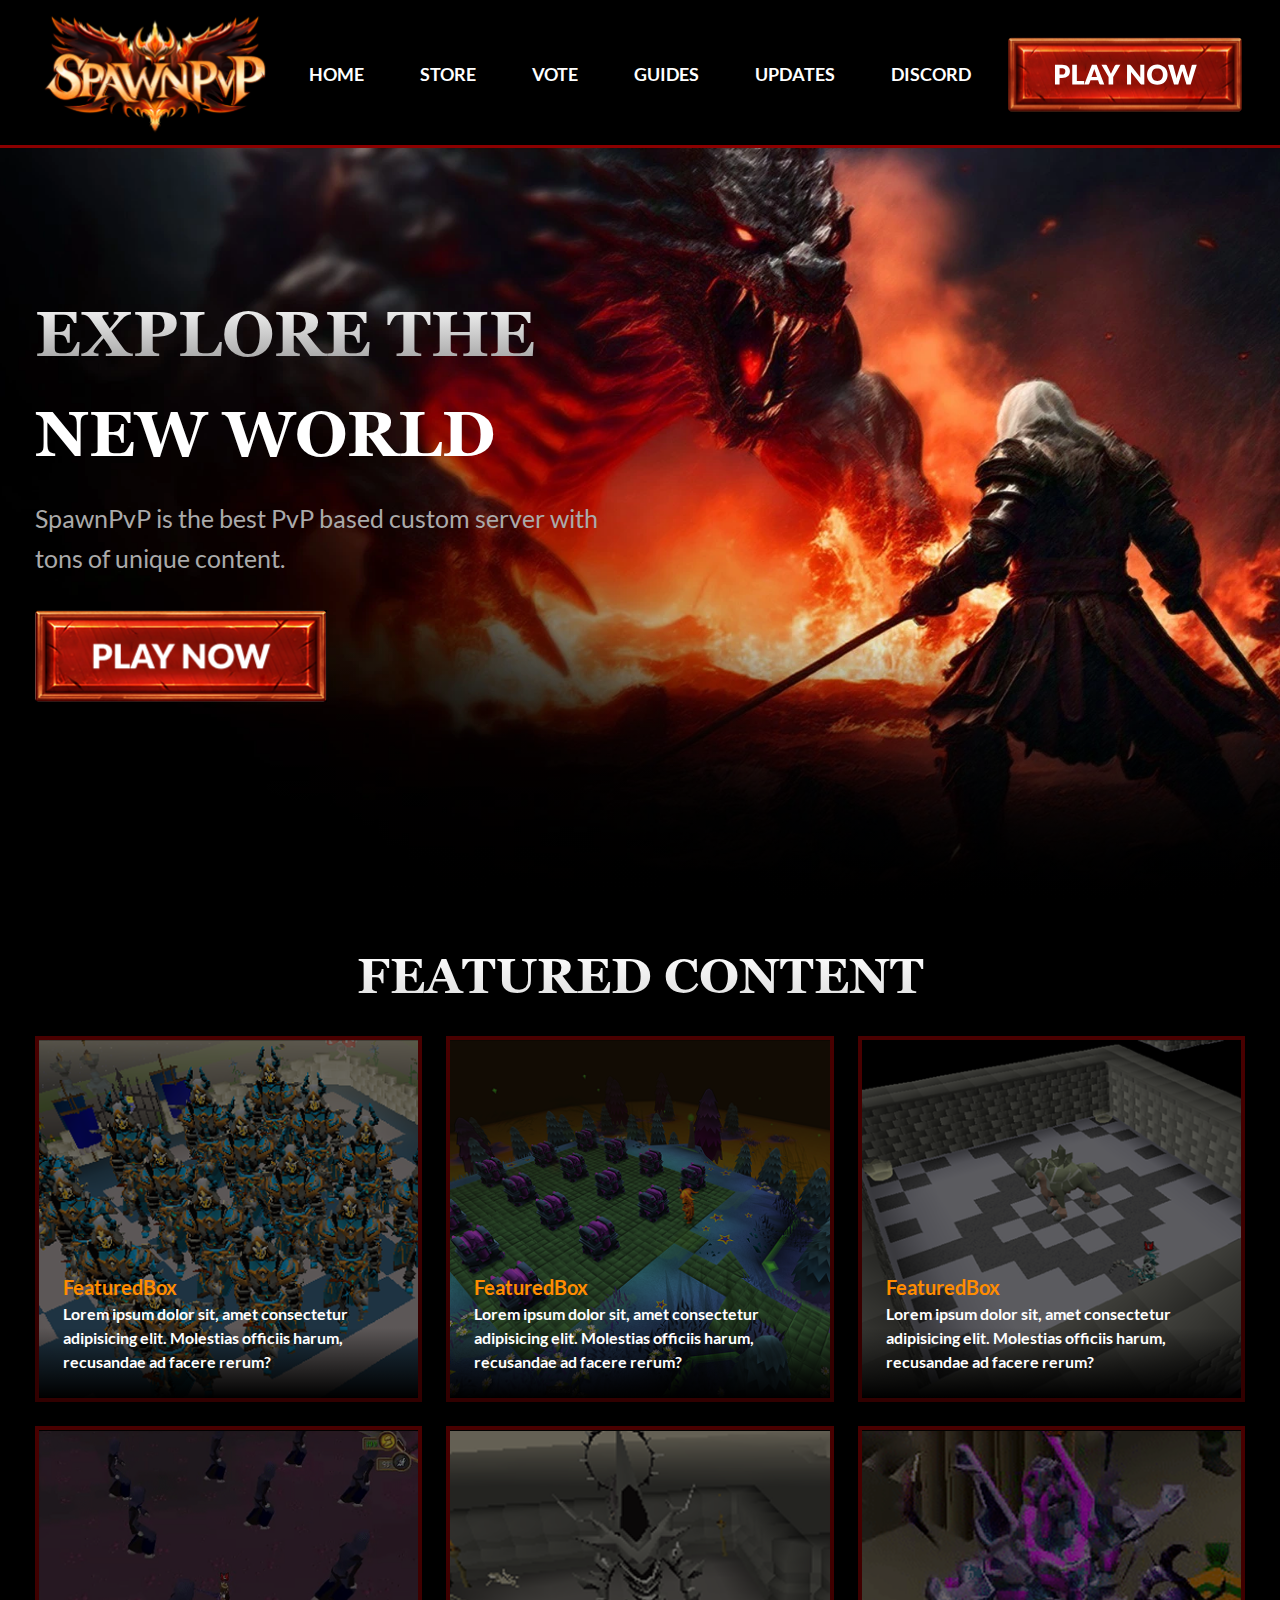
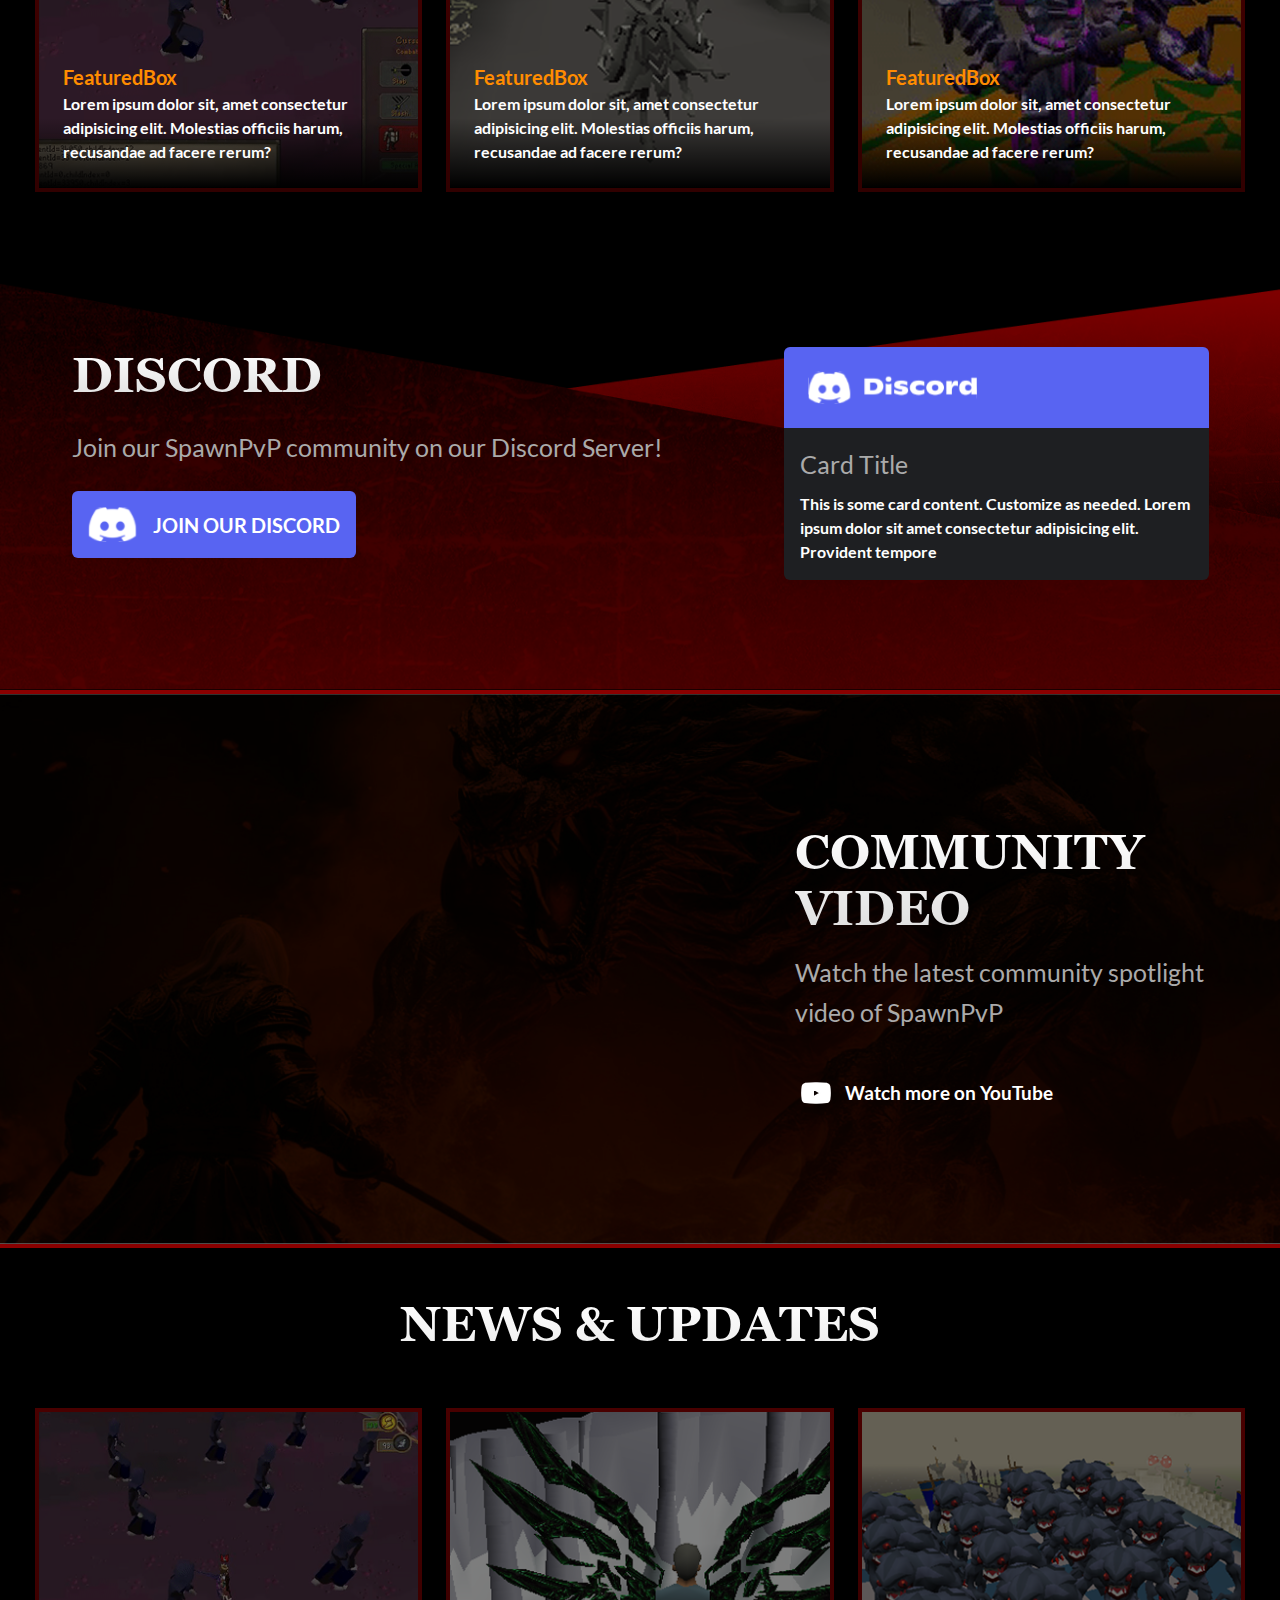
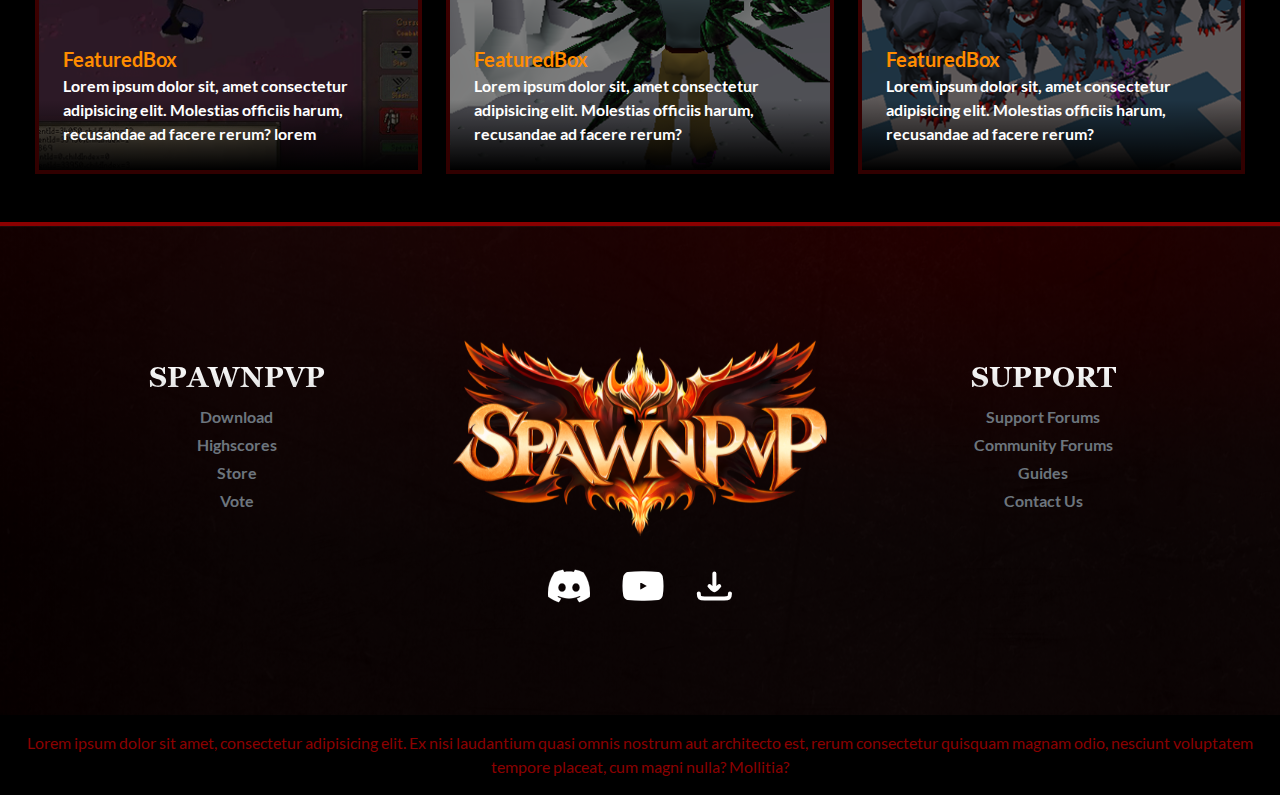
<file: index.html>
<!DOCTYPE html>
<html lang="en">
  <head>
    <meta charset="UTF-8" />
    <meta name="viewport" content="width=device-width, initial-scale=1" />
    <title>SpawnPvP - Home</title>

    <!-- Bootstrap Link -->
    <link
      rel="stylesheet"
      href="https://cdn.jsdelivr.net/npm/bootstrap@5.3.3/dist/css/bootstrap.min.css"
    />

    <!-- Custom Styles -->
    <link rel="stylesheet" href="./assets/css/style.css" />
  </head>
  <body>
    <!-- Navigation -->
    <header class="u-bg-primary red-line pt-2 pb-2 header">
      <div class="container d-flex justify-content-between align-items-center">
        <!-- Logo -->
        <a href="#" class="logo">
          <img
            class="image-fluid mobile-img-size"
            src="./assets/images/logo.svg"
            alt="SpawnPvP Logo"
            width="240"
            height="132"
          />
        </a>

        <!-- Mobile Nav Menu(Visible On Mobile) -->
        <div class="mobile-nav-container d-xl-none">
          <nav role="navigation">
            <div class="content">
              <div id="mobileMenu">
                <label id="menu-toggle" class="menu-btn">
                  <span></span>
                  <span></span>
                  <span></span>
                </label>

                <ul id="menu">
                  <li>
                    <a href="index.html" class="mobile-nav-links">HOME</a>
                  </li>
                  <li>
                    <a href="./pages/store.html" class="mobile-nav-links"
                      >STORE</a
                    >
                  </li>
                  <li>
                    <a href="./pages/vote.html" class="mobile-nav-links"
                      >STORE</a
                    >
                  </li>
                  <li>
                    <a href="./pages/guides.html" class="mobile-nav-links"
                      >GUIDES</a
                    >
                  </li>
                  <li>
                    <a href="./pages/updates.html" class="mobile-nav-links"
                      >UPDATES</a
                    >
                  </li>
                  <li>
                    <a href="./pages/discord.html" class="mobile-nav-links"
                      >DISCORD</a
                    >
                  </li>
                </ul>
              </div>
            </div>
          </nav>
        </div>

        <!-- Nav Links -->
        <ul class="d-none d-xl-flex gap-5">
          <li class="links-hover-effect">
            <a href="index.html" class="u-text-primary a-tag-hover-effect p-1"
              >HOME</a
            >
          </li>
          <li class="links-hover-effect">
            <a
              href="./pages/store.html"
              class="u-text-primary a-tag-hover-effect p-1"
              >STORE</a
            >
          </li>
          <li class="links-hover-effect">
            <a
              href="./pages/vote.html"
              class="u-text-primary a-tag-hover-effect p-1"
              >VOTE</a
            >
          </li>
          <li class="links-hover-effect">
            <a
              href="./pages/guides.html"
              class="u-text-primary a-tag-hover-effect p-1"
              >GUIDES</a
            >
          </li>
          <li class="links-hover-effect">
            <a
              href="./pages/updates.html"
              class="u-text-primary a-tag-hover-effect p-1"
              >UPDATES</a
            >
          </li>
          <li class="links-hover-effect">
            <a href="#" class="u-text-primary a-tag-hover-effect p-1"
              >DISCORD</a
            >
          </li>
        </ul>

        <!-- Play Now Nutton -->
        <button class="border-0 p-0 m-0 d-none d-xl-block">
          <a href="./pages/play-now.html">
            <img
              class="image-fluid u-bg-primary button-hover-effect"
              src="./assets/images/button.svg"
              alt="Play Button"
              width="240"
              height="75"
            />
          </a>
        </button>
      </div>
    </header>

    <!-- Sections -->
    <main>
      <!-- Hero Section -->
      <section class="bg-image">
        <div class="container">
          <div class="text-box position-relative z-3 fade-in-section">
            <h2 class="">EXPLORE THE</h2>
            <h1>NEW WORLD</h1>
            <h4 class="pb-4">
              SpawnPvP is the best PvP based custom server with <br />
              tons of unique content.
            </h4>

            <button class="border-0 p-0 m-0">
              <a href="#">
                <img
                  class="image-fluid u-bg-primary button-hover-effect small-img"
                  src="./assets/images/btn.png"
                  alt="Play Button"
                  width="292"
                  height="92"
                />
              </a>
            </button>
          </div>
        </div>
      </section>

      <!-- Featured Content -->
      <section class="u-bg-primary pt-5 pb-5">
        <div class="container">
          <div class="d-flex justify-content-center pb-4">
            <h3>FEATURED CONTENT</h3>
          </div>

          <!-- Featured Content Containers -->
          <div class="row d-flex justify-content-center align-items-center g-4">
            <div class="col-12 col-md-6 col-lg-4 text-start">
              <div
                class="box p-4"
                style="background-image: url('./assets/images/featured-1.png')"
              >
                <div class="position-relative z-3">
                  <span>FeaturedBox</span>
                  <p class="">
                    Lorem ipsum dolor sit, amet consectetur adipisicing elit.
                    Molestias officiis harum, recusandae ad facere rerum?
                  </p>
                </div>
              </div>
            </div>
            <div class="col-12 col-md-6 col-lg-4 text-start">
              <div
                class="box p-4"
                style="background-image: url('./assets/images/featured-2.png')"
              >
                <div class="position-relative z-3">
                  <span>FeaturedBox</span>
                  <p class="">
                    Lorem ipsum dolor sit, amet consectetur adipisicing elit.
                    Molestias officiis harum, recusandae ad facere rerum?
                  </p>
                </div>
              </div>
            </div>
            <div class="col-12 col-md-6 col-lg-4 text-start">
              <div
                class="box p-4"
                style="background-image: url('./assets/images/featured-3.png')"
              >
                <div class="position-relative z-3">
                  <span>FeaturedBox</span>
                  <p class="">
                    Lorem ipsum dolor sit, amet consectetur adipisicing elit.
                    Molestias officiis harum, recusandae ad facere rerum?
                  </p>
                </div>
              </div>
            </div>
            <div class="col-12 col-md-6 col-lg-4 text-start">
              <div
                class="box p-4"
                style="background-image: url('./assets/images/featured-4.png')"
              >
                <div class="position-relative z-3">
                  <span>FeaturedBox</span>
                  <p class="">
                    Lorem ipsum dolor sit, amet consectetur adipisicing elit.
                    Molestias officiis harum, recusandae ad facere rerum?
                  </p>
                </div>
              </div>
            </div>
            <div class="col-12 col-md-6 col-lg-4 text-start">
              <div
                class="box p-4"
                style="background-image: url('./assets/images/featured-5.png')"
              >
                <div class="position-relative z-3">
                  <span>FeaturedBox</span>
                  <p class="">
                    Lorem ipsum dolor sit, amet consectetur adipisicing elit.
                    Molestias officiis harum, recusandae ad facere rerum?
                  </p>
                </div>
              </div>
            </div>
            <div class="col-12 col-md-6 col-lg-4 text-start">
              <div
                class="box p-4"
                style="background-image: url('./assets/images/featured-6.png')"
              >
                <div class="position-relative z-3">
                  <span>FeaturedBox</span>
                  <p class="">
                    Lorem ipsum dolor sit, amet consectetur adipisicing elit.
                    Molestias officiis harum, recusandae ad facere rerum?
                  </p>
                </div>
              </div>
            </div>
          </div>
        </div>
      </section>

      <!-- Discord Invite Section -->
      <section class="u-bg-primary triangles">
        <div class="container position-relative">
          <div
            class="position-relative content d-flex flex-column flex-md-row gap-5 justify-content-around"
          >
            <div class="d-flex flex-column gap-3 align-items-start">
              <h3>DISCORD</h3>
              <h4>Join our SpawnPvP community on our Discord Server!</h4>
              <button class="discord-button p-3 rounded">
                <a href="#" class="d-flex align-items-center gap-3">
                  <img src="./assets/images/discord-icon.svg" alt="Discord" />
                  <span>JOIN OUR DISCORD</span>
                </a>
              </button>
            </div>

            <div
              class="border-0 rounded w-100"
              style="max-width: 425px; min-height: 343px"
            >
              <div class="u-bg-discord rounded-top">
                <div class="d-flex align-items-center p-4">
                  <img
                    src="./assets/images/discord-icon-text.svg"
                    alt="Discord"
                  />
                </div>
              </div>
              <div class="card-body u-bg-card rounded-bottom border-0 p-3">
                <h4>Card Title</h4>
                <p>
                  This is some card content. Customize as needed. Lorem ipsum
                  dolor sit amet consectetur adipisicing elit. Provident tempore
                </p>
              </div>
            </div>
          </div>
        </div>
      </section>

      <!-- Community & Video Section -->
      <section class="red-line-double responsive-bg d-flex align-items-center">
        <div class="container">
          <div
            class="d-flex flex-column flex-md-row justify-content-between align-items-center position-relative custom-z-index gap-5"
          >
            <div class="video-container">
              <iframe
                src="https://www.youtube.com/watch?v=GmUq9Buq4Rs"
                frameborder="0"
                allowfullscreen
                allow="autoplay: encrypted-media"
              ></iframe>
            </div>
            <div class="d-flex flex-column gap-2">
              <h3>COMMUNITY VIDEO</h3>
              <h4>Watch the latest community spotlight video of SpawnPvP</h4>
              <a href="#" class="d-flex align-items-center gap-2 mt-4">
                <img
                  src="./assets/images/youtube.svg"
                  width="42"
                  height="42"
                  alt="YouTube Icon"
                />
                <p class="custom-p-tag">Watch more on YouTube</p>
              </a>
            </div>
          </div>
        </div>
      </section>

      <!-- News & Updates Section -->
      <section class="u-bg-primary pt-5 pb-5">
        <div class="container">
          <h3 class="text-center d-flex justify-content-center pb-5">
            NEWS & UPDATES
          </h3>
          <div class="row d-flex justify-content-center align-items-center g-4">
            <div class="col-12 col-md-6 col-lg-4 text-start">
              <div
                class="box p-4"
                style="background-image: url('./assets/images/update-1.png')"
              >
                <div class="position-relative z-3">
                  <span>FeaturedBox</span>
                  <p class="">
                    Lorem ipsum dolor sit, amet consectetur adipisicing elit.
                    Molestias officiis harum, recusandae ad facere rerum? lorem
                  </p>
                </div>
              </div>
            </div>
            <div class="col-12 col-md-6 col-lg-4 text-start">
              <div
                class="box p-4"
                style="background-image: url('./assets/images/update-2.png')"
              >
                <div class="position-relative z-3">
                  <span>FeaturedBox</span>
                  <p class="">
                    Lorem ipsum dolor sit, amet consectetur adipisicing elit.
                    Molestias officiis harum, recusandae ad facere rerum?
                  </p>
                </div>
              </div>
            </div>
            <div class="col-12 col-md-6 col-lg-4 text-start">
              <div
                class="box p-4"
                style="background-image: url('./assets/images/update-3.png')"
              >
                <div class="position-relative z-3">
                  <span>FeaturedBox</span>
                  <p class="">
                    Lorem ipsum dolor sit, amet consectetur adipisicing elit.
                    Molestias officiis harum, recusandae ad facere rerum?
                  </p>
                </div>
              </div>
            </div>
          </div>
        </div>
      </section>
    </main>

    <footer class="responsive-bg footer-bg d-flex align-items-center red-line">
      <div class="container">
        <div
          class="custom-z-index position-relative d-flex flex-column flex-sm-row justify-content-around align-items-center"
        >
          <div class="col-md-4">
            <ul class="d-flex text-center flex-column gap-1">
              <h3 class="fs-3">SPAWNPVP</h3>
              <li>
                <a href="./pages/play-now.html" class="text-secondary"
                  >Download</a
                >
              </li>
              <li>
                <a href="./pages/leaderboard.html" class="text-secondary"
                  >Highscores</a
                >
              </li>
              <li>
                <a href="./pages/store.html" class="text-secondary">Store</a>
              </li>
              <li>
                <a href="./pages/vote.html" class="text-secondary">Vote</a>
              </li>
            </ul>
          </div>

          <div>
            <img
              src="./assets/images/logo.svg"
              class="img-fluid"
              width="422"
              height="219"
              alt="SpawnPvP Logo"
            />
          </div>

          <div class="col-md-4">
            <ul class="d-flex text-center flex-column gap-1">
              <h3 class="fs-3">SUPPORT</h3>
              <li><a href="#" class="text-secondary">Support Forums</a></li>
              <li><a href="#" class="text-secondary">Community Forums</a></li>
              <li>
                <a href="./pages/guides.html" class="text-secondary">Guides</a>
              </li>
              <li>
                <a href="./pages/contact-us.html" class="text-secondary"
                  >Contact Us</a
                >
              </li>
            </ul>
          </div>
        </div>

        <!-- Footer Socials -->
        <div
          class="footer-icons d-flex justify-content-center align-items-center gap-4 position-relative custom-z-index pt-2"
        >
          <a href="#"
            ><img
              src="./assets/images/discord.svg"
              width="42"
              height="42"
              alt="Discord"
          /></a>

          <a href="#"
            ><img
              src="./assets/images/youtube.svg"
              alt="YouTube"
              width="58"
              height="58"
          /></a>
          <a href="#"
            ><img src="./assets/images/download-icon.svg" alt="Download"
          /></a>
        </div>
      </div>
    </footer>

    <div class="footer-buttom u-bg-primary py-3 text-center px-3">
      <p class="custom-p-tag red">
        Lorem ipsum dolor sit amet, consectetur adipisicing elit. Ex nisi
        laudantium quasi omnis nostrum aut architecto est, rerum consectetur
        quisquam magnam odio, nesciunt voluptatem tempore placeat, cum magni
        nulla? Mollitia?
      </p>
    </div>
    <!-- Script -->
    <script src="./assets/js/main.js"></script>
  </body>
</html>
</file>
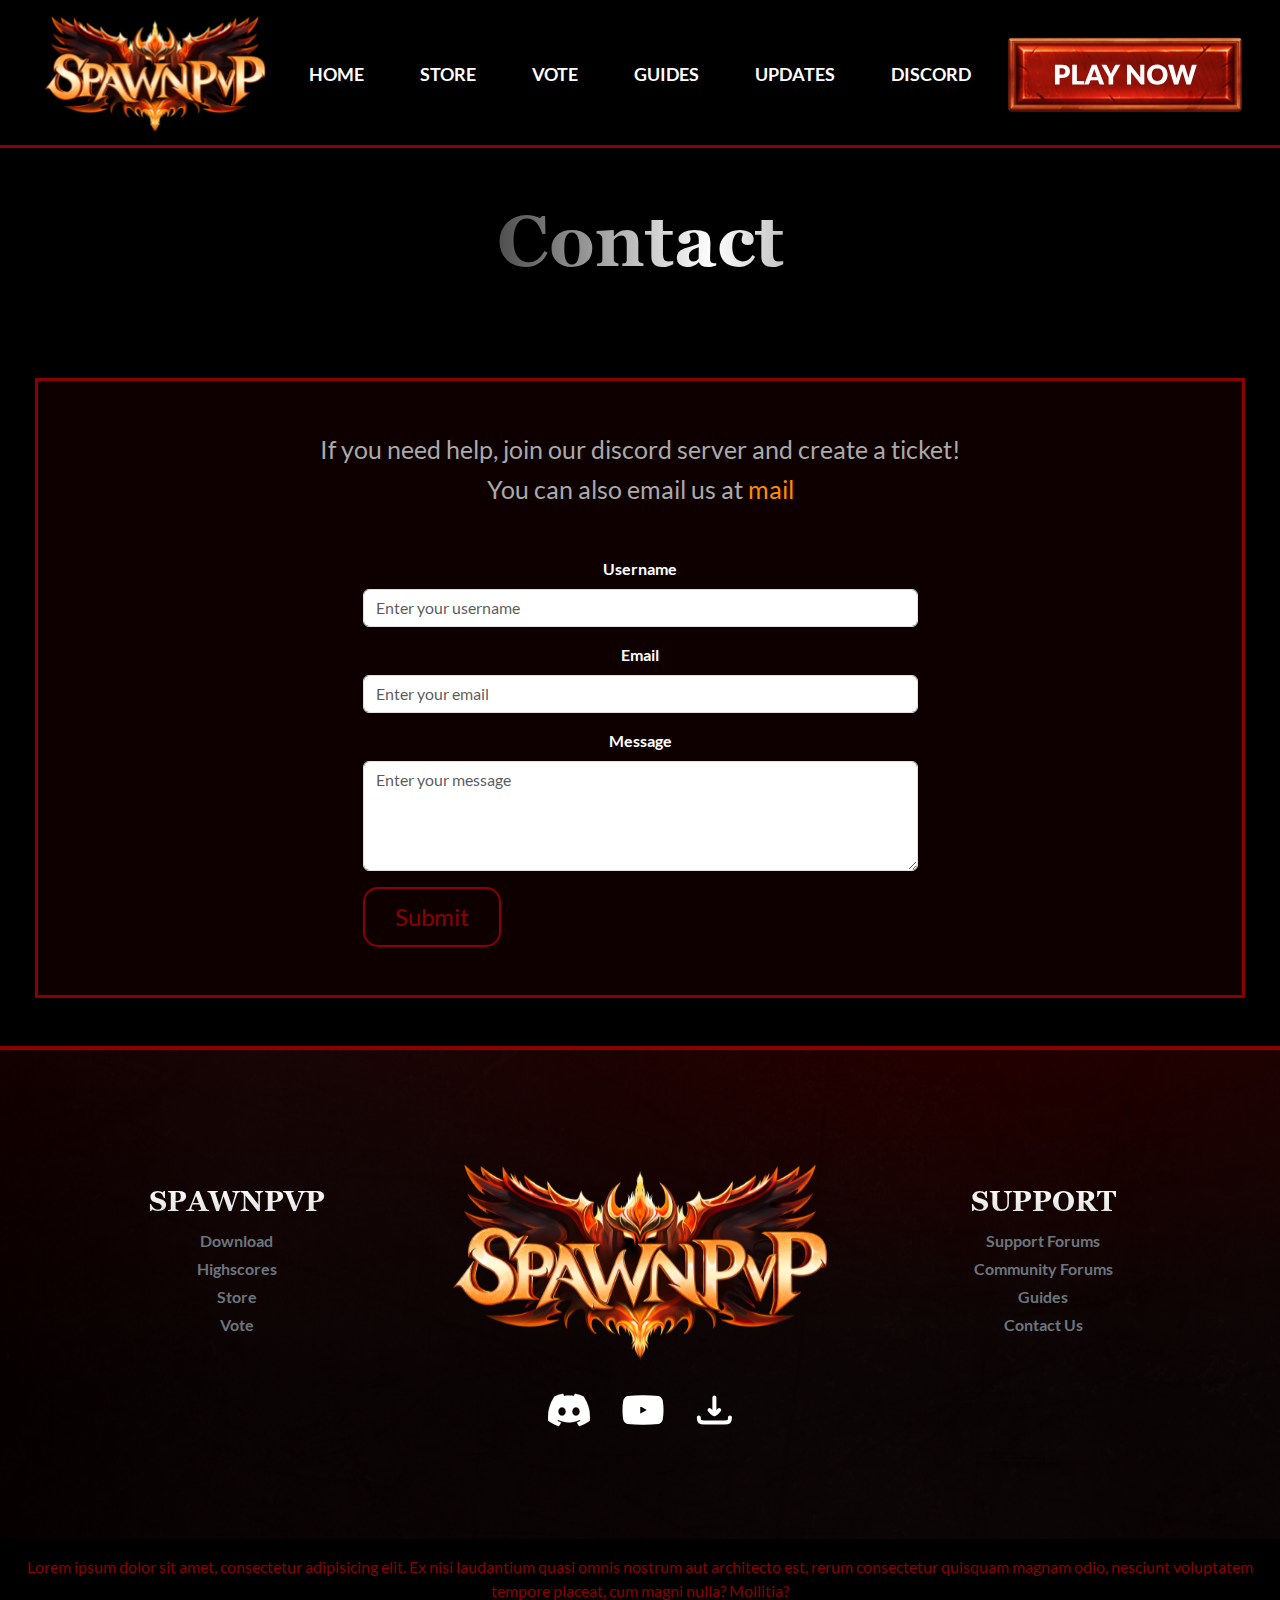
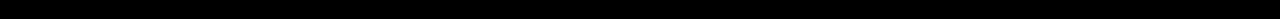
<file: pages/contact-us.html>
<!DOCTYPE html>
<html lang="en">
  <head>
    <meta charset="UTF-8" />
    <meta name="viewport" content="width=device-width, initial-scale=1" />
    <title>SpawnPvP - Contact Us</title>

    <!-- Bootstrap Link -->
    <link
      rel="stylesheet"
      href="https://cdn.jsdelivr.net/npm/bootstrap@5.3.3/dist/css/bootstrap.min.css"
    />

    <!-- Custom Styles -->
    <link rel="stylesheet" href="../assets/css/style.css" />
  </head>
  <body>
    <!-- Navigation -->
    <header class="u-bg-primary red-line pt-2 pb-2 header">
      <div class="container d-flex justify-content-between align-items-center">
        <!-- Logo -->
        <a href="#" class="logo">
          <img
            class="image-fluid mobile-img-size"
            src="../assets/images/logo.svg"
            alt="SpawnPvP Logo"
            width="240"
            height="132"
          />
        </a>

        <!-- Mobile Nav Menu(Visible On Mobile) -->
        <div class="mobile-nav-container d-xl-none">
          <nav role="navigation">
            <div class="content">
              <div id="mobileMenu">
                <label id="menu-toggle" class="menu-btn">
                  <span></span>
                  <span></span>
                  <span></span>
                </label>

                <ul id="menu">
                  <li>
                    <a href="../index.html" class="mobile-nav-links">HOME</a>
                  </li>
                  <li>
                    <a href="./store.html" class="mobile-nav-links">STORE</a>
                  </li>
                  <li>
                    <a href="./vote.html" class="mobile-nav-links">VOTE</a>
                  </li>
                  <li>
                    <a href="./guides.html" class="mobile-nav-links">GUIDES</a>
                  </li>
                  <li>
                    <a href="./updates.html" class="mobile-nav-links"
                      >UPDATES</a
                    >
                  </li>
                  <li><a href="#" class="mobile-nav-links">DISCORD</a></li>
                </ul>
              </div>
            </div>
          </nav>
        </div>

        <!-- Nav Links -->
        <ul class="d-none d-xl-flex gap-5">
          <li class="links-hover-effect">
            <a
              href="../index.html"
              class="u-text-primary a-tag-hover-effect p-1"
              >HOME</a
            >
          </li>
          <li class="links-hover-effect">
            <a href="./store.html" class="u-text-primary a-tag-hover-effect p-1"
              >STORE</a
            >
          </li>
          <li class="links-hover-effect">
            <a href="./vote.html" class="u-text-primary a-tag-hover-effect p-1"
              >VOTE</a
            >
          </li>
          <li class="links-hover-effect">
            <a
              href="./guides.html"
              class="u-text-primary a-tag-hover-effect p-1"
              >GUIDES</a
            >
          </li>
          <li class="links-hover-effect">
            <a
              href="./updates.html"
              class="u-text-primary a-tag-hover-effect p-1"
              >UPDATES</a
            >
          </li>
          <li class="links-hover-effect">
            <a href="#" class="u-text-primary a-tag-hover-effect p-1"
              >DISCORD</a
            >
          </li>
        </ul>

        <!-- Play Now Nutton -->
        <button class="border-0 p-0 m-0 d-none d-xl-block">
          <a href="./play-now.html">
            <img
              class="image-fluid u-bg-primary button-hover-effect"
              src="../assets/images/button.svg"
              alt="Play Button"
              width="240"
              height="75"
            />
          </a>
        </button>
      </div>
    </header>

    <main>
      <section class="spacing u-bg-primary">
        <div class="container">
          <h2 class="mb-5 shine">Contact</h2>

          <div class="--card-red py-5 my-5">
            <h4>
              If you need help, join our discord server and create a ticket!
              <br />
              You can also email us at
              <a class="u-text-yellow" href="mailto:">mail</a>
            </h4>

            <div class="container mt-5">
              <div class="row justify-content-center">
                <div class="col-md-6">
                  <form id="contactForm">
                    <div class="mb-3">
                      <label for="username" class="form-label text-white"
                        >Username</label
                      >
                      <input
                        type="text"
                        class="form-control"
                        id="username"
                        placeholder="Enter your username"
                        required
                      />
                    </div>
                    <div class="mb-3">
                      <label for="email" class="form-label text-white"
                        >Email</label
                      >
                      <input
                        type="email"
                        class="form-control"
                        id="email"
                        placeholder="Enter your email"
                        required
                      />
                    </div>
                    <div class="mb-3">
                      <label for="message" class="form-label text-white"
                        >Message</label
                      >
                      <textarea
                        class="form-control"
                        id="message"
                        rows="4"
                        placeholder="Enter your message"
                        required
                      ></textarea>
                    </div>
                    <button type="submit" class="submit-button">Submit</button>
                  </form>
                </div>
              </div>
            </div>
          </div>
        </div>
      </section>
    </main>

    <footer class="responsive-bg footer-bg d-flex align-items-center red-line">
      <div class="container">
        <div
          class="custom-z-index position-relative d-flex flex-column flex-sm-row justify-content-around align-items-center"
        >
          <div class="col-md-4">
            <ul class="d-flex text-center flex-column gap-1">
              <h3 class="fs-3">SPAWNPVP</h3>
              <li>
                <a href="./play-now.html" class="text-secondary">Download</a>
              </li>
              <li>
                <a href="./leaderboard.html" class="text-secondary"
                  >Highscores</a
                >
              </li>
              <li><a href="./store.html" class="text-secondary">Store</a></li>
              <li><a href="./vote.html" class="text-secondary">Vote</a></li>
            </ul>
          </div>

          <div>
            <img
              src="../assets/images/logo.svg"
              class="img-fluid"
              width="422"
              height="219"
              alt="SpawnPvP Logo"
            />
          </div>

          <div class="col-md-4">
            <ul class="d-flex text-center flex-column gap-1">
              <h3 class="fs-3">SUPPORT</h3>
              <li><a href="#" class="text-secondary">Support Forums</a></li>
              <li><a href="#" class="text-secondary">Community Forums</a></li>
              <li><a href="./guides.html" class="text-secondary">Guides</a></li>
              <li>
                <a href="contact-us.html" class="text-secondary">Contact Us</a>
              </li>
            </ul>
          </div>
        </div>

        <!-- Footer Socials -->
        <div
          class="footer-icons d-flex justify-content-center align-items-center gap-4 position-relative custom-z-index pt-2"
        >
          <a href="#"
            ><img
              src="../assets/images/discord.svg"
              width="42"
              height="42"
              alt="Discord"
          /></a>

          <a href="#"
            ><img
              src="../assets/images/youtube.svg"
              alt="YouTube"
              width="58"
              height="58"
          /></a>
          <a href="#"
            ><img src="../assets/images/download-icon.svg" alt="Download"
          /></a>
        </div>
      </div>
    </footer>

    <div class="footer-buttom u-bg-primary py-3 text-center px-3">
      <p class="custom-p-tag red">
        Lorem ipsum dolor sit amet, consectetur adipisicing elit. Ex nisi
        laudantium quasi omnis nostrum aut architecto est, rerum consectetur
        quisquam magnam odio, nesciunt voluptatem tempore placeat, cum magni
        nulla? Mollitia?
      </p>
    </div>

    <script defer src="../assets/js/main.js"></script>
  </body>
</html>
</file>
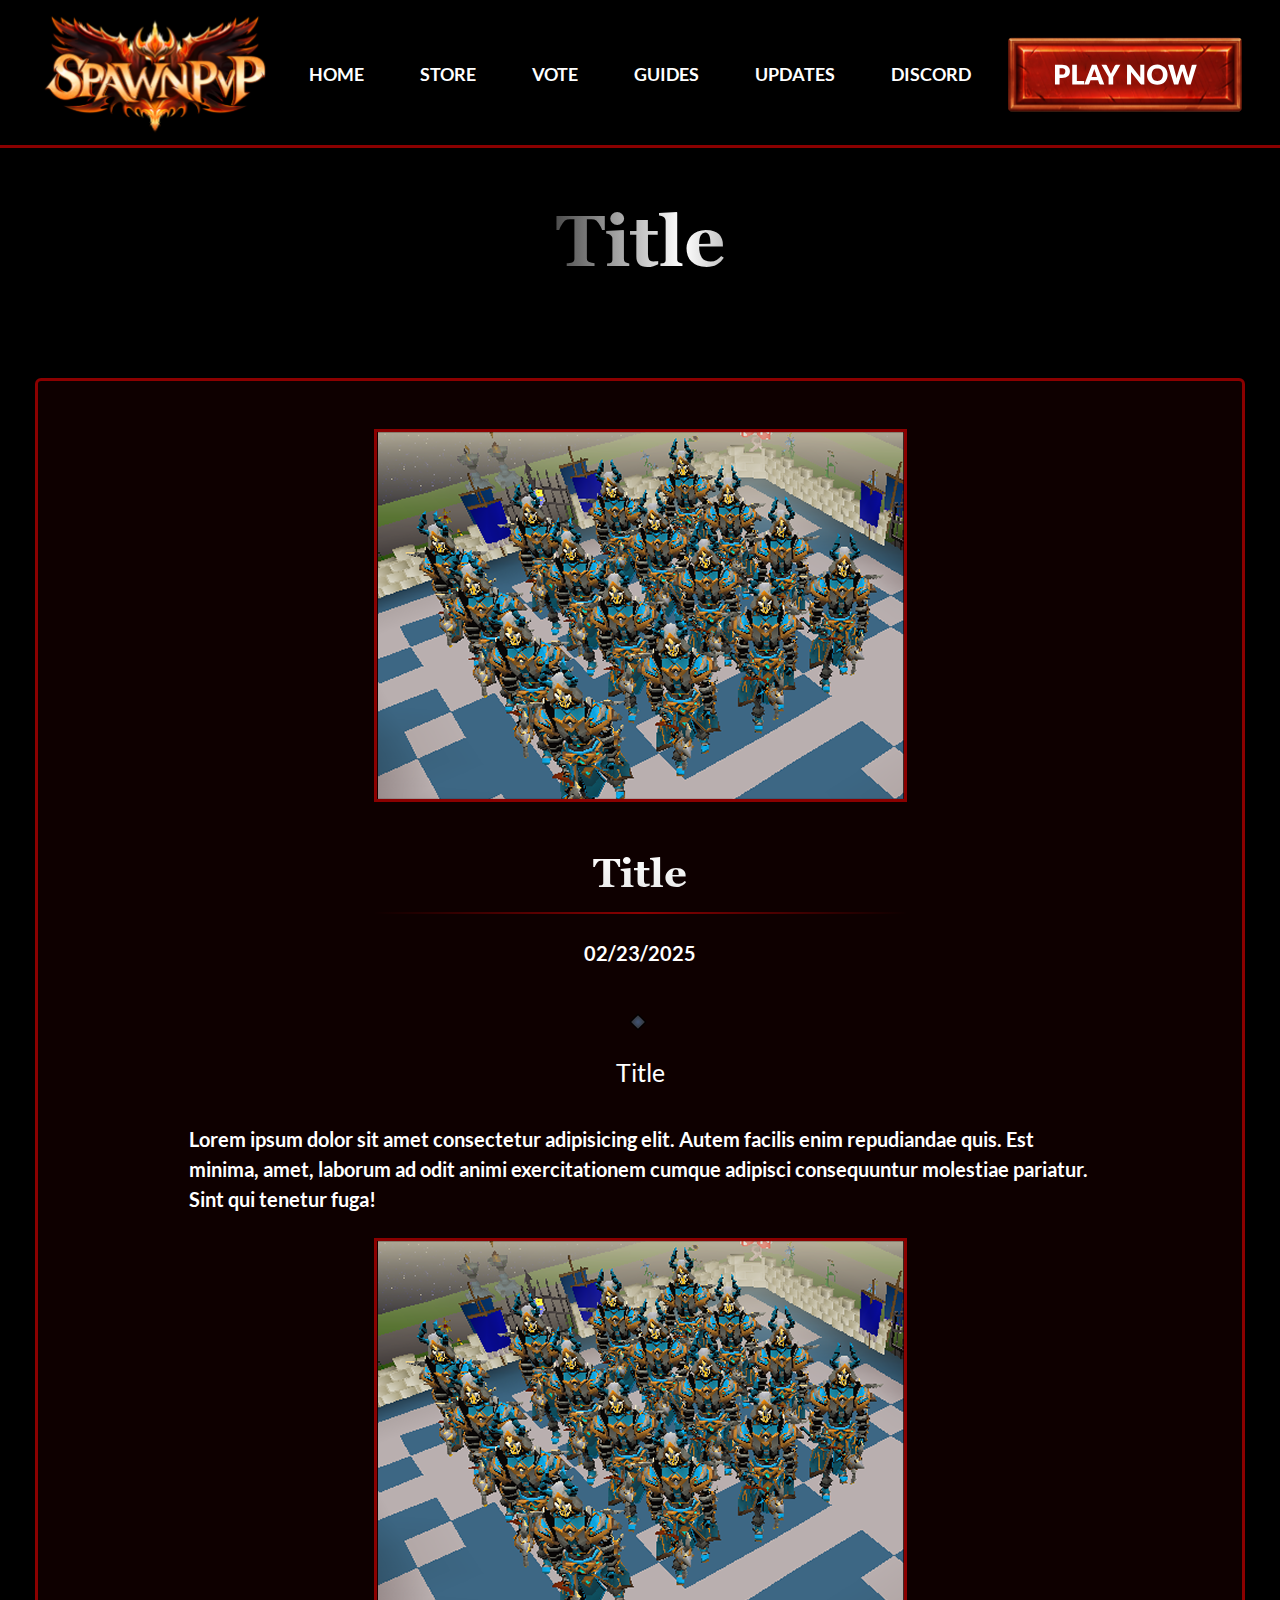
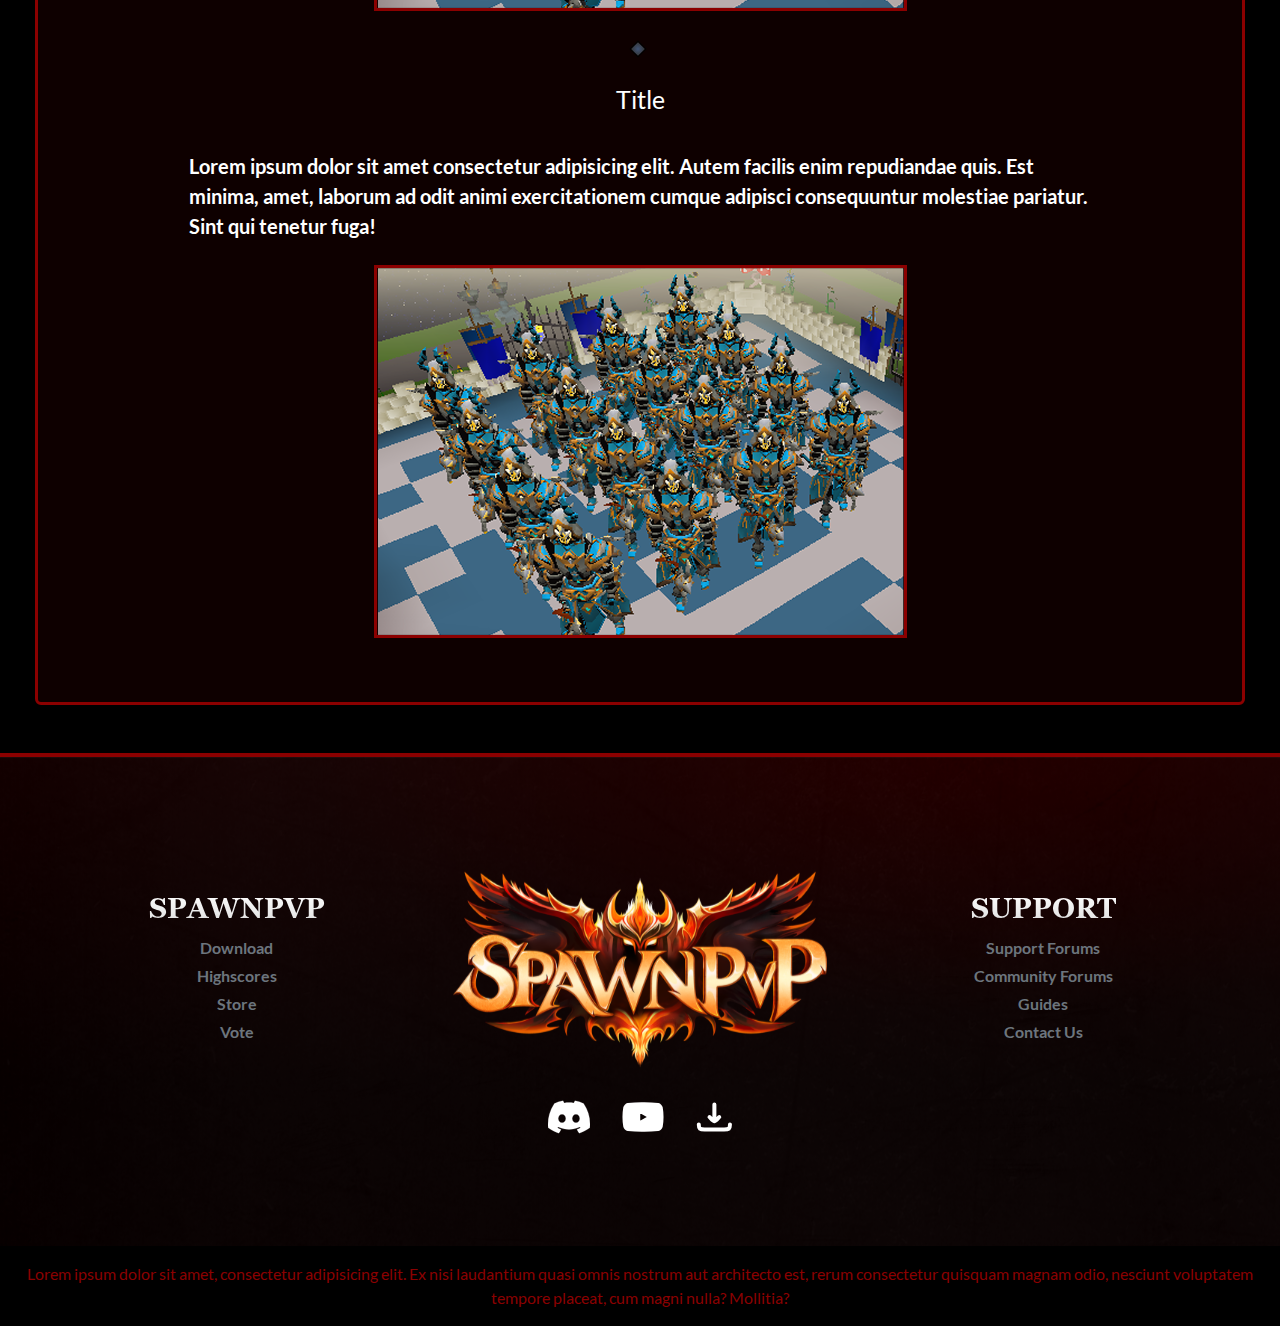
<file: pages/game-updates.html>
<!DOCTYPE html>
<html lang="en">
  <head>
    <meta charset="UTF-8" />
    <meta name="viewport" content="width=device-width, initial-scale=1" />
    <title>SpawnPvP - Updates</title>

    <!-- Bootstrap Link -->
    <link
      rel="stylesheet"
      href="https://cdn.jsdelivr.net/npm/bootstrap@5.3.3/dist/css/bootstrap.min.css"
    />

    <!-- Custom Styles -->
    <link rel="stylesheet" href="../assets/css/style.css" />
  </head>
  <body>
    <!-- Navigation -->
    <header class="u-bg-primary red-line pt-2 pb-2 header">
      <div class="container d-flex justify-content-between align-items-center">
        <!-- Logo -->
        <a href="#" class="logo">
          <img
            class="image-fluid mobile-img-size"
            src="../assets/images/logo.svg"
            alt="SpawnPvP Logo"
            width="240"
            height="132"
          />
        </a>

        <!-- Mobile Nav Menu(Visible On Mobile) -->
        <div class="mobile-nav-container d-xl-none">
          <nav role="navigation">
            <div class="content">
              <div id="mobileMenu">
                <label id="menu-toggle" class="menu-btn">
                  <span></span>
                  <span></span>
                  <span></span>
                </label>

                <ul id="menu">
                  <li>
                    <a href="../index.html" class="mobile-nav-links">HOME</a>
                  </li>
                  <li>
                    <a href="./store.html" class="mobile-nav-links">STORE</a>
                  </li>
                  <li>
                    <a href="./vote.html" class="mobile-nav-links">VOTE</a>
                  </li>
                  <li>
                    <a href="./guides.html" class="mobile-nav-links">GUIDES</a>
                  </li>
                  <li>
                    <a href="./updates.html" class="mobile-nav-links"
                      >UPDATES</a
                    >
                  </li>
                  <li><a href="#" class="mobile-nav-links">DISCORD</a></li>
                </ul>
              </div>
            </div>
          </nav>
        </div>

        <!-- Nav Links -->
        <ul class="d-none d-xl-flex gap-5">
          <li class="links-hover-effect">
            <a
              href="../index.html"
              class="u-text-primary a-tag-hover-effect p-1"
              >HOME</a
            >
          </li>
          <li class="links-hover-effect">
            <a href="./store.html" class="u-text-primary a-tag-hover-effect p-1"
              >STORE</a
            >
          </li>
          <li class="links-hover-effect">
            <a href="./vote.html" class="u-text-primary a-tag-hover-effect p-1"
              >VOTE</a
            >
          </li>
          <li class="links-hover-effect">
            <a
              href="./guides.html"
              class="u-text-primary a-tag-hover-effect p-1"
              >GUIDES</a
            >
          </li>
          <li class="links-hover-effect">
            <a
              href="./updates.html"
              class="u-text-primary a-tag-hover-effect p-1"
              >UPDATES</a
            >
          </li>
          <li class="links-hover-effect">
            <a href="#" class="u-text-primary a-tag-hover-effect p-1"
              >DISCORD</a
            >
          </li>
        </ul>

        <!-- Play Now Nutton -->
        <button class="border-0 p-0 m-0 d-none d-xl-block">
          <a href="./play-now.html">
            <img
              class="image-fluid u-bg-primary button-hover-effect"
              src="../assets/images/button.svg"
              alt="Play Button"
              width="240"
              height="75"
            />
          </a>
        </button>
      </div>
    </header>

    <main>
      <section class="spacing u-bg-primary pb-5">
        <div class="container">
          <h2 class="mb-5 shine">Title</h2>

          <div
            class="card --card-red d-flex justify-content-center align-items-center mt-5 pb-5"
          >
            <div class="mt-0 mt-lg-5 d-flex flex-column">
              <img
                class="img-fluid --card-red"
                src="../assets/images/featured-1.png"
                alt="Update"
              />

              <h3 class="mt-5 custom-title-red fs-1">Title</h3>
              <span class="text-white pt-3 fs-5 pb-5">02/23/2025</span>
            </div>

            <div class="w-75 mx-auto text-start d-flex flex-column gap-3">
              <div
                class="d-flex align-items-center justify-content-center gap-4 flex-column text-center text-lg-start pb-3"
              >
                <span class="diamond-relative"></span>
                <h4 class="text-white text-center text-lg-start">Title</h4>
                <span class="text-wrap text-white">
                  Lorem ipsum dolor sit amet consectetur adipisicing elit. Autem
                  facilis enim repudiandae quis. Est minima, amet, laborum ad
                  odit animi exercitationem cumque adipisci consequuntur
                  molestiae pariatur. Sint qui tenetur fuga!
                </span>

                <img
                  class="img-fluid --card-red"
                  src="../assets/images/featured-1.png"
                  alt="Update"
                />
              </div>

              <div
                class="d-flex align-items-center justify-content-center gap-4 flex-column text-center text-lg-start pb-3"
              >
                <span class="diamond-relative"></span>
                <h4 class="text-white text-center text-lg-start">Title</h4>
                <span class="text-wrap text-white">
                  Lorem ipsum dolor sit amet consectetur adipisicing elit. Autem
                  facilis enim repudiandae quis. Est minima, amet, laborum ad
                  odit animi exercitationem cumque adipisci consequuntur
                  molestiae pariatur. Sint qui tenetur fuga!
                </span>

                <img
                  class="img-fluid --card-red"
                  src="../assets/images/featured-1.png"
                  alt="Update"
                />
              </div>
            </div>
          </div>
        </div>
      </section>
    </main>

    <footer class="responsive-bg footer-bg d-flex align-items-center red-line">
      <div class="container">
        <div
          class="custom-z-index position-relative d-flex flex-column flex-sm-row justify-content-around align-items-center"
        >
          <div class="col-md-4">
            <ul class="d-flex text-center flex-column gap-1">
              <h3 class="fs-3">SPAWNPVP</h3>
              <li>
                <a href="./play-now.html" class="text-secondary">Download</a>
              </li>
              <li>
                <a href="./leaderboard.html" class="text-secondary"
                  >Highscores</a
                >
              </li>
              <li><a href="./store.html" class="text-secondary">Store</a></li>
              <li><a href="./vote.html" class="text-secondary">Vote</a></li>
            </ul>
          </div>

          <div>
            <img
              src="../assets/images/logo.svg"
              class="img-fluid"
              width="422"
              height="219"
              alt="SpawnPvP Logo"
            />
          </div>

          <div class="col-md-4">
            <ul class="d-flex text-center flex-column gap-1">
              <h3 class="fs-3">SUPPORT</h3>
              <li><a href="#" class="text-secondary">Support Forums</a></li>
              <li><a href="#" class="text-secondary">Community Forums</a></li>
              <li><a href="./guides.html" class="text-secondary">Guides</a></li>
              <li>
                <a href="./contact-us.html" class="text-secondary"
                  >Contact Us</a
                >
              </li>
            </ul>
          </div>
        </div>

        <!-- Footer Socials -->
        <div
          class="footer-icons d-flex justify-content-center align-items-center gap-4 position-relative custom-z-index pt-2"
        >
          <a href="#"
            ><img
              src="../assets/images/discord.svg"
              width="42"
              height="42"
              alt="Discord"
          /></a>

          <a href="#"
            ><img
              src="../assets/images/youtube.svg"
              alt="YouTube"
              width="58"
              height="58"
          /></a>
          <a href="#"
            ><img src="../assets/images/download-icon.svg" alt="Download"
          /></a>
        </div>
      </div>
    </footer>

    <div class="footer-buttom u-bg-primary py-3 px-3 text-center">
      <p class="custom-p-tag red">
        Lorem ipsum dolor sit amet, consectetur adipisicing elit. Ex nisi
        laudantium quasi omnis nostrum aut architecto est, rerum consectetur
        quisquam magnam odio, nesciunt voluptatem tempore placeat, cum magni
        nulla? Mollitia?
      </p>
    </div>

    <!-- Scripts -->
    <script src="../assets/js/main.js"></script>
  </body>
</html>
</file>
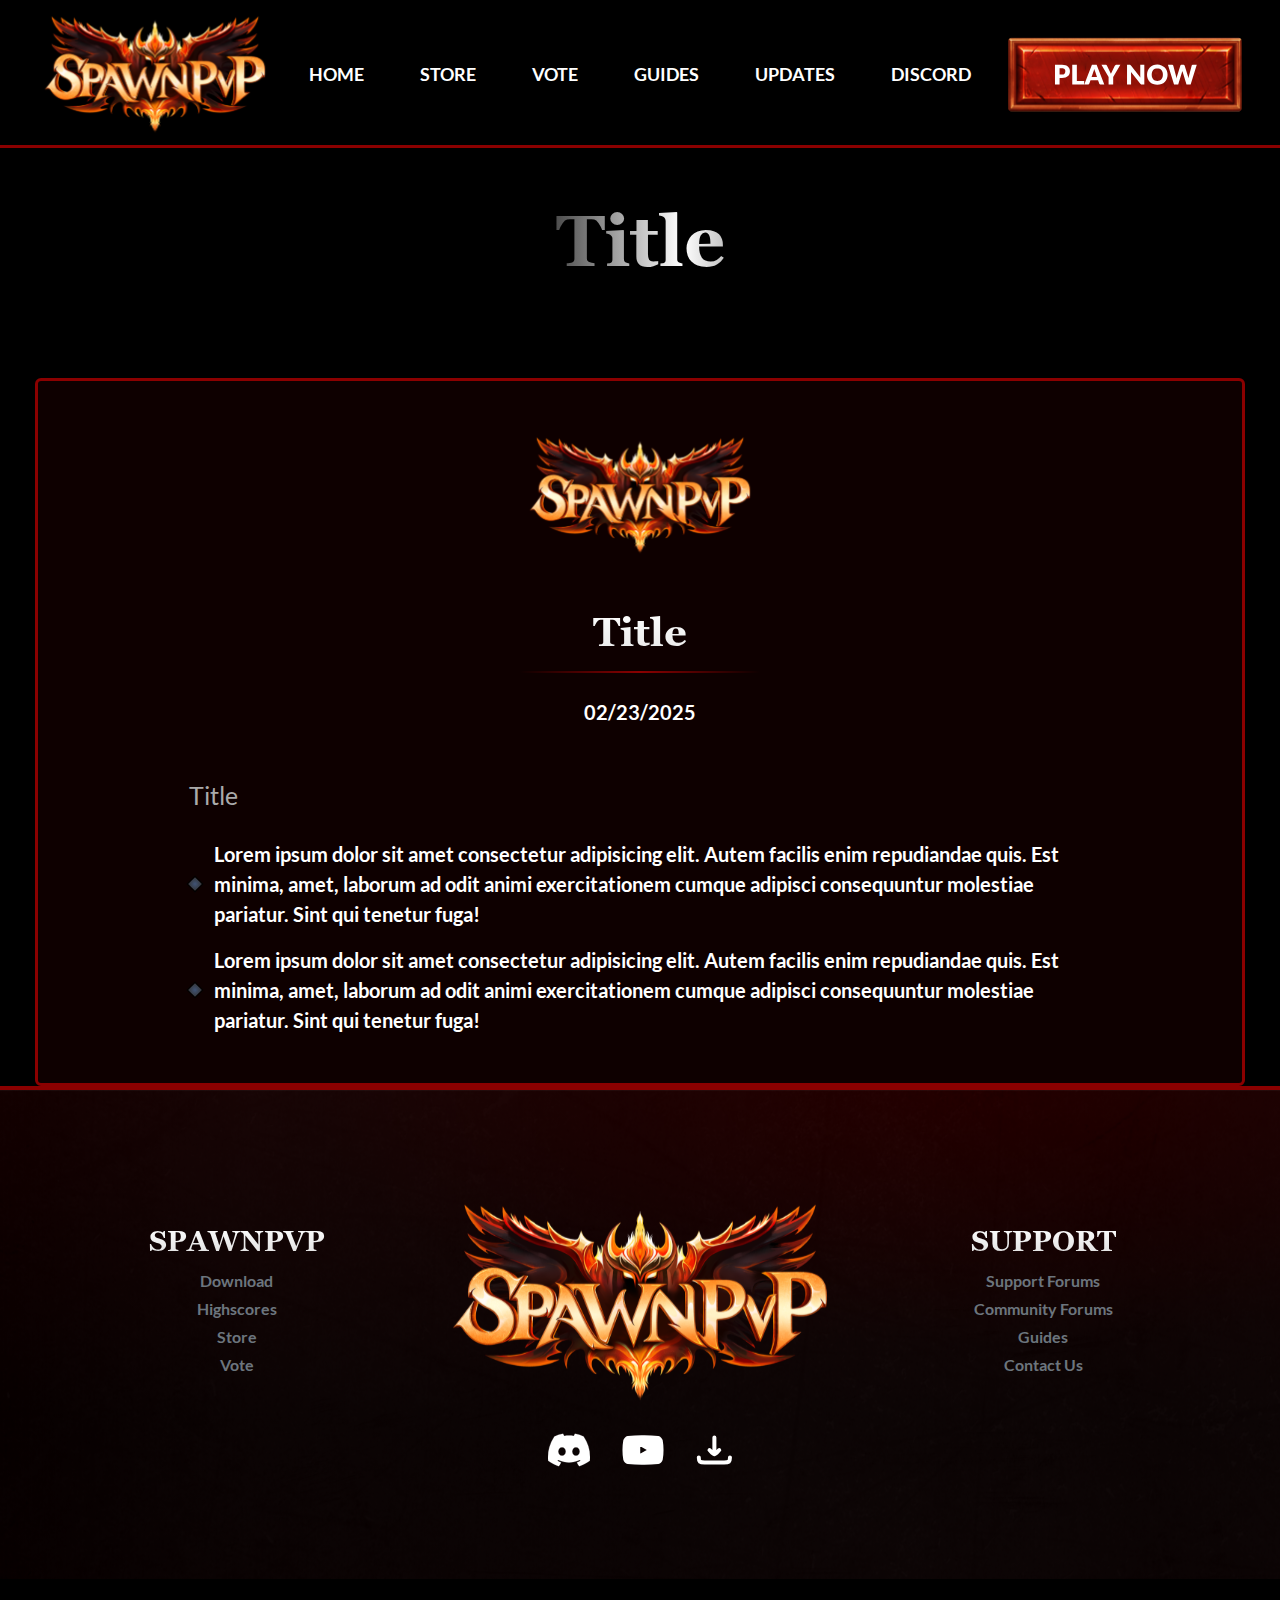
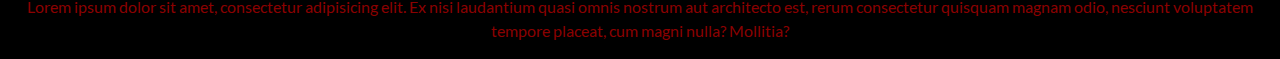
<file: pages/guides-info.html>
<!DOCTYPE html>
<html lang="en">
  <head>
    <meta charset="UTF-8" />
    <meta name="viewport" content="width=device-width, initial-scale=1" />
    <title>SpawnPvP - Guides</title>

    <!-- Bootstrap Link -->
    <link
      rel="stylesheet"
      href="https://cdn.jsdelivr.net/npm/bootstrap@5.3.3/dist/css/bootstrap.min.css"
    />

    <!-- Custom Styles -->
    <link rel="stylesheet" href="../assets/css/style.css" />
  </head>
  <body>
    <!-- Navigation -->
    <header class="u-bg-primary red-line pt-2 pb-2 header">
      <div class="container d-flex justify-content-between align-items-center">
        <!-- Logo -->
        <a href="#" class="logo">
          <img
            class="image-fluid mobile-img-size"
            src="../assets/images/logo.svg"
            alt="SpawnPvP Logo"
            width="240"
            height="132"
          />
        </a>

        <!-- Mobile Nav Menu(Visible On Mobile) -->
        <div class="mobile-nav-container d-xl-none">
          <nav role="navigation">
            <div class="content">
              <div id="mobileMenu">
                <label id="menu-toggle" class="menu-btn">
                  <span></span>
                  <span></span>
                  <span></span>
                </label>

                <ul id="menu">
                  <li>
                    <a href="../index.html" class="mobile-nav-links">HOME</a>
                  </li>
                  <li>
                    <a href="./store.html" class="mobile-nav-links">STORE</a>
                  </li>
                  <li>
                    <a href="./vote.html" class="mobile-nav-links">VOTE</a>
                  </li>
                  <li>
                    <a href="./guides.html" class="mobile-nav-links">GUIDES</a>
                  </li>
                  <li>
                    <a href="./updates.html" class="mobile-nav-links"
                      >UPDATES</a
                    >
                  </li>
                  <li><a href="#" class="mobile-nav-links">DISCORD</a></li>
                </ul>
              </div>
            </div>
          </nav>
        </div>

        <!-- Nav Links -->
        <ul class="d-none d-xl-flex gap-5">
          <li class="links-hover-effect">
            <a
              href="../index.html"
              class="u-text-primary a-tag-hover-effect p-1"
              >HOME</a
            >
          </li>
          <li class="links-hover-effect">
            <a href="./store.html" class="u-text-primary a-tag-hover-effect p-1"
              >STORE</a
            >
          </li>
          <li class="links-hover-effect">
            <a href="./vote.html" class="u-text-primary a-tag-hover-effect p-1"
              >VOTE</a
            >
          </li>
          <li class="links-hover-effect">
            <a
              href="./guides.html"
              class="u-text-primary a-tag-hover-effect p-1"
              >GUIDES</a
            >
          </li>
          <li class="links-hover-effect">
            <a
              href="./updates.html"
              class="u-text-primary a-tag-hover-effect p-1"
              >UPDATES</a
            >
          </li>
          <li class="links-hover-effect">
            <a href="#" class="u-text-primary a-tag-hover-effect p-1"
              >DISCORD</a
            >
          </li>
        </ul>

        <!-- Play Now Nutton -->
        <button class="border-0 p-0 m-0 d-none d-xl-block">
          <a href="#">
            <img
              class="image-fluid u-bg-primary button-hover-effect"
              src="../assets/images/button.svg"
              alt="Play Button"
              width="240"
              height="75"
            />
          </a>
        </button>
      </div>
    </header>

    <main>
      <section class="spacing u-bg-primary">
        <div class="container">
          <h2 class="mb-5 shine">Title</h2>

          <div
            class="card --card-red d-flex justify-content-center align-items-center mt-5 pb-5"
          >
            <div class="my-5 d-flex flex-column">
              <img
                class="image-fluid mobile-img-size"
                src="../assets/images/logo.svg"
                alt="SpawnPvP Logo"
                width="240"
                height="132"
              />

              <h3 class="mt-5 custom-title-red fs-1">Title</h3>
              <span class="text-white pt-3 fs-5">02/23/2025</span>
            </div>

            <div class="w-75 mx-auto text-start d-flex flex-column gap-3">
              <h4>Title</h4>
              <p class="d-flex align-items-center justify-content-center gap-2">
                <span class="diamond-relative"></span>
                <span class="text-wrap text-white">
                  Lorem ipsum dolor sit amet consectetur adipisicing elit. Autem
                  facilis enim repudiandae quis. Est minima, amet, laborum ad
                  odit animi exercitationem cumque adipisci consequuntur
                  molestiae pariatur. Sint qui tenetur fuga!
                </span>
              </p>

              <p class="d-flex align-items-center justify-content-center gap-2">
                <span class="diamond-relative"></span>
                <span class="text-wrap text-white">
                  Lorem ipsum dolor sit amet consectetur adipisicing elit. Autem
                  facilis enim repudiandae quis. Est minima, amet, laborum ad
                  odit animi exercitationem cumque adipisci consequuntur
                  molestiae pariatur. Sint qui tenetur fuga!
                </span>
              </p>
            </div>
          </div>
        </div>
      </section>
    </main>

    <footer class="responsive-bg footer-bg d-flex align-items-center red-line">
      <div class="container">
        <div
          class="custom-z-index position-relative d-flex flex-column flex-sm-row justify-content-around align-items-center"
        >
          <div class="col-md-4">
            <ul class="d-flex text-center flex-column gap-1">
              <h3 class="fs-3">SPAWNPVP</h3>
              <li>
                <a href="./play-now.html" class="text-secondary">Download</a>
              </li>
              <li><a href="#" class="text-secondary">Highscores</a></li>
              <li><a href="./store.html" class="text-secondary">Store</a></li>
              <li><a href="./vote.html" class="text-secondary">Vote</a></li>
            </ul>
          </div>

          <div>
            <img
              src="../assets/images/logo.svg"
              class="img-fluid"
              width="422"
              height="219"
              alt="SpawnPvP Logo"
            />
          </div>

          <div class="col-md-4">
            <ul class="d-flex text-center flex-column gap-1">
              <h3 class="fs-3">SUPPORT</h3>
              <li><a href="#" class="text-secondary">Support Forums</a></li>
              <li><a href="#" class="text-secondary">Community Forums</a></li>
              <li><a href="./guides.html" class="text-secondary">Guides</a></li>
              <li><a href="#" class="text-secondary">Contact Us</a></li>
            </ul>
          </div>
        </div>

        <!-- Footer Socials -->
        <div
          class="footer-icons d-flex justify-content-center align-items-center gap-4 position-relative custom-z-index pt-2"
        >
          <a href="#"
            ><img
              src="../assets/images/discord.svg"
              width="42"
              height="42"
              alt="Discord"
          /></a>

          <a href="#"
            ><img
              src="../assets/images/youtube.svg"
              alt="YouTube"
              width="58"
              height="58"
          /></a>
          <a href="#"
            ><img src="../assets/images/download-icon.svg" alt="Download"
          /></a>
        </div>
      </div>
    </footer>

    <div class="footer-buttom u-bg-primary py-3 px-3 text-center">
      <p class="custom-p-tag red">
        Lorem ipsum dolor sit amet, consectetur adipisicing elit. Ex nisi
        laudantium quasi omnis nostrum aut architecto est, rerum consectetur
        quisquam magnam odio, nesciunt voluptatem tempore placeat, cum magni
        nulla? Mollitia?
      </p>
    </div>

    <!-- Scripts -->
    <script src="../assets/js/main.js"></script>
  </body>
</html>
</file>
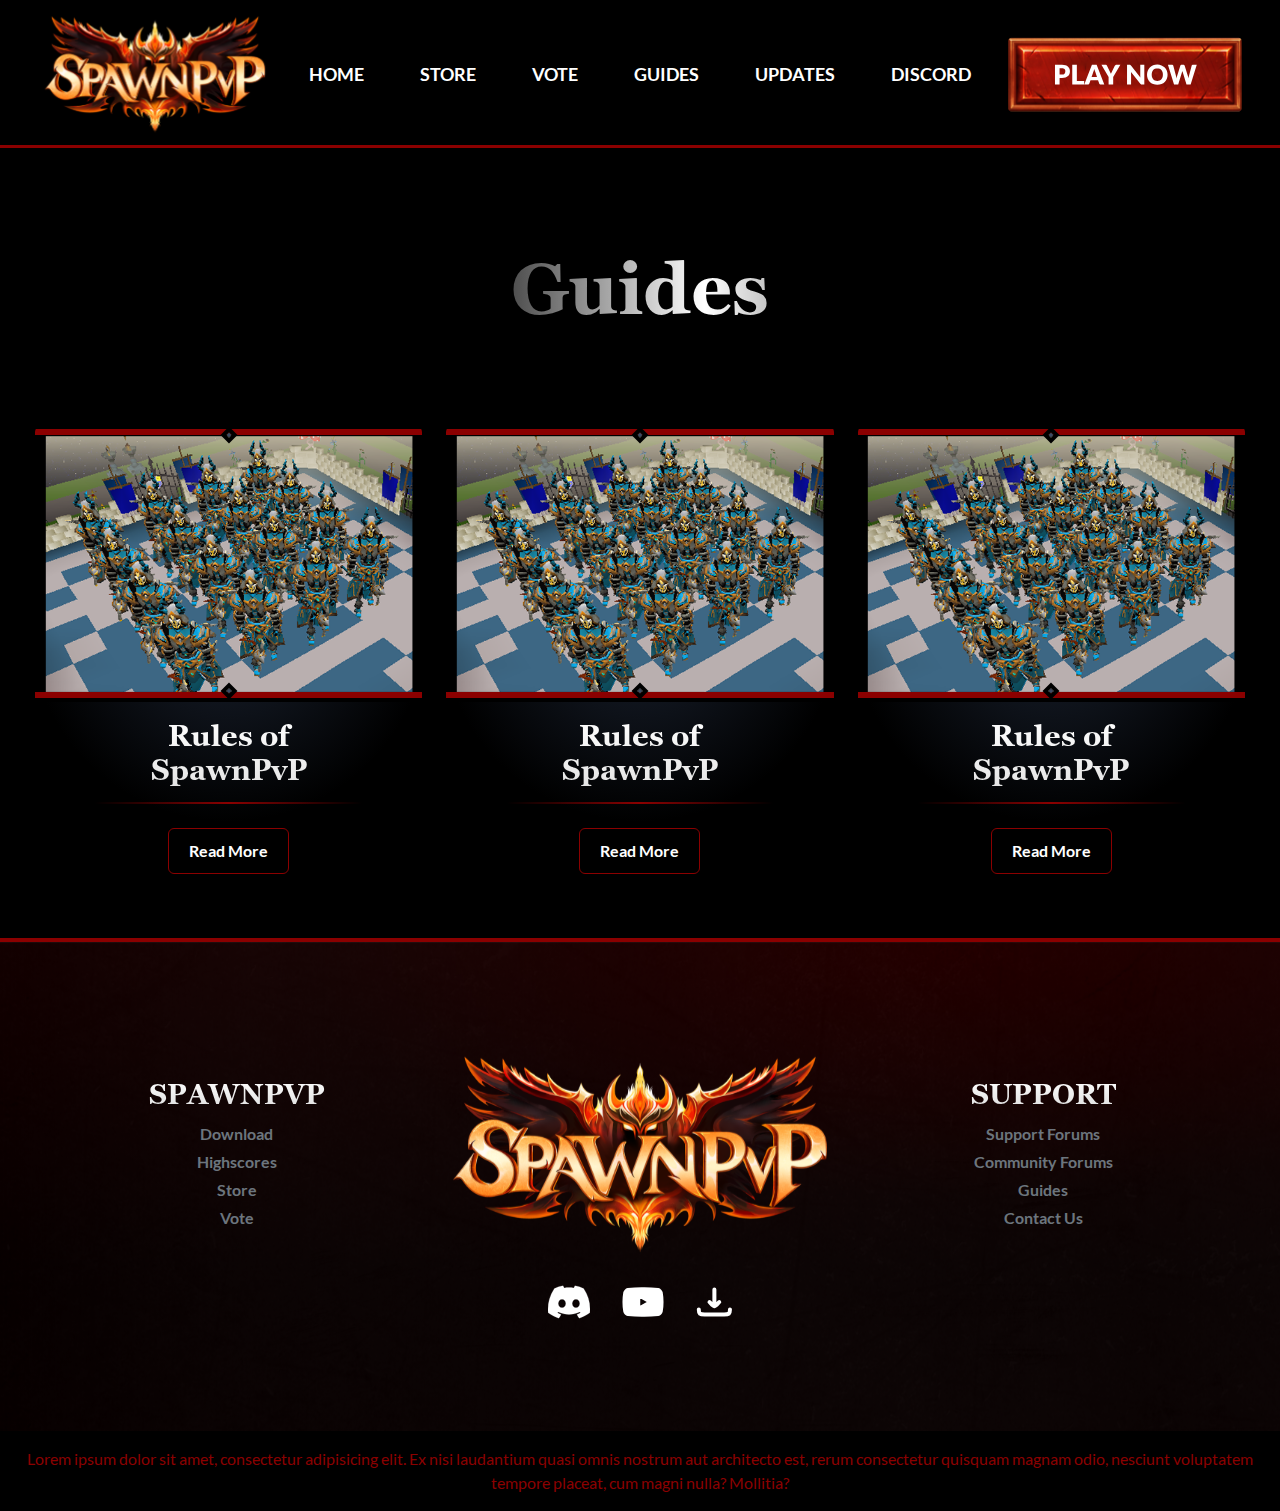
<file: pages/guides.html>
<!DOCTYPE html>
<html lang="en">
  <head>
    <meta charset="UTF-8" />
    <meta name="viewport" content="width=device-width, initial-scale=1" />
    <title>SpawnPvP - Guides</title>

    <!-- Bootstrap Link -->
    <link
      rel="stylesheet"
      href="https://cdn.jsdelivr.net/npm/bootstrap@5.3.3/dist/css/bootstrap.min.css"
    />

    <!-- Custom Styles -->
    <link rel="stylesheet" href="../assets/css/style.css" />
  </head>
  <body>
    <!-- Navigation -->
    <header class="u-bg-primary red-line pt-2 pb-2 header">
      <div class="container d-flex justify-content-between align-items-center">
        <!-- Logo -->
        <a href="#" class="logo">
          <img
            class="image-fluid mobile-img-size"
            src="../assets/images/logo.svg"
            alt="SpawnPvP Logo"
            width="240"
            height="132"
          />
        </a>

        <!-- Mobile Nav Menu(Visible On Mobile) -->
        <div class="mobile-nav-container d-xl-none">
          <nav role="navigation">
            <div class="content">
              <div id="mobileMenu">
                <label id="menu-toggle" class="menu-btn">
                  <span></span>
                  <span></span>
                  <span></span>
                </label>

                <ul id="menu">
                  <li>
                    <a href="../index.html" class="mobile-nav-links">HOME</a>
                  </li>
                  <li>
                    <a href="./store.html" class="mobile-nav-links">STORE</a>
                  </li>
                  <li>
                    <a href="./vote.html" class="mobile-nav-links">VOTE</a>
                  </li>
                  <li>
                    <a href="./guides.html" class="mobile-nav-links">GUIDES</a>
                  </li>
                  <li>
                    <a href="./updates.html" class="mobile-nav-links"
                      >UPDATES</a
                    >
                  </li>
                  <li><a href="#" class="mobile-nav-links">DISCORD</a></li>
                </ul>
              </div>
            </div>
          </nav>
        </div>

        <!-- Nav Links -->
        <ul class="d-none d-xl-flex gap-5">
          <li class="links-hover-effect">
            <a
              href="../index.html"
              class="u-text-primary a-tag-hover-effect p-1"
              >HOME</a
            >
          </li>
          <li class="links-hover-effect">
            <a href="./store.html" class="u-text-primary a-tag-hover-effect p-1"
              >STORE</a
            >
          </li>
          <li class="links-hover-effect">
            <a href="./vote.html" class="u-text-primary a-tag-hover-effect p-1"
              >VOTE</a
            >
          </li>
          <li class="links-hover-effect">
            <a
              href="./guides.html"
              class="u-text-primary a-tag-hover-effect p-1"
              >GUIDES</a
            >
          </li>
          <li class="links-hover-effect">
            <a
              href="./updates.html"
              class="u-text-primary a-tag-hover-effect p-1"
              >UPDATES</a
            >
          </li>
          <li class="links-hover-effect">
            <a href="#" class="u-text-primary a-tag-hover-effect p-1"
              >DISCORD</a
            >
          </li>
        </ul>

        <!-- Play Now Nutton -->
        <button class="border-0 p-0 m-0 d-none d-xl-block">
          <a href="./play-now.html">
            <img
              class="image-fluid u-bg-primary button-hover-effect"
              src="../assets/images/button.svg"
              alt="Play Button"
              width="240"
              height="75"
            />
          </a>
        </button>
      </div>
    </header>

    <main>
      <section class="u-bg-primary spacing">
        <div class="container my-5">
          <div class="text-center">
            <h2 class="mb-5 shine">Guides</h2>

            <div class="row g-4 pt-5">
              <div class="col-12 col-lg-4">
                <!-- First Card -->
                <div class="card">
                  <div class="image-container">
                    <div class="container-border top-border"></div>
                    <div class="diamond top-diamond"></div>
                    <!-- Image -->
                    <img
                      src="../assets/images/featured-1.png"
                      class="custom-width"
                      alt="Guide"
                    />
                    <div class="container-border bottom-border"></div>
                    <div class="diamond bottom-diamond"></div>
                  </div>

                  <div class="card-body u-bg-card-gradient">
                    <h3 class="custom-title-red position-relative w-75">
                      Rules of SpawnPvP
                    </h3>

                    <div
                      class="d-flex justify-content-around align-items-center pt-3"
                    >
                      <a
                        href="./guides-info.html"
                        target="_blank"
                        class="guides-btn rounded"
                      >
                        Read More
                      </a>
                    </div>
                  </div>
                </div>
              </div>

              <div class="col-12 col-lg-4">
                <!-- Second Card -->
                <div class="card">
                  <div class="image-container">
                    <div class="container-border top-border"></div>
                    <div class="diamond top-diamond"></div>
                    <!-- Image -->
                    <img
                      src="../assets/images/featured-1.png"
                      class="custom-width"
                      alt="Guide"
                    />
                    <div class="container-border bottom-border"></div>
                    <div class="diamond bottom-diamond"></div>
                  </div>

                  <div class="card-body u-bg-card-gradient">
                    <h3 class="custom-title-red position-relative w-75">
                      Rules of SpawnPvP
                    </h3>

                    <div
                      class="d-flex justify-content-around align-items-center pt-3"
                    >
                      <a
                        href="./guides-info.html"
                        target="_blank"
                        class="guides-btn rounded"
                      >
                        Read More
                      </a>
                    </div>
                  </div>
                </div>
              </div>

              <div class="col-12 col-lg-4">
                <!-- Third Card -->
                <div class="card">
                  <div class="image-container">
                    <div class="container-border top-border"></div>
                    <div class="diamond top-diamond"></div>
                    <!-- Image -->
                    <img
                      src="../assets/images/featured-1.png"
                      class="custom-width"
                      alt="Guide"
                    />
                    <div class="container-border bottom-border"></div>
                    <div class="diamond bottom-diamond"></div>
                  </div>

                  <div class="card-body u-bg-card-gradient">
                    <h3 class="custom-title-red position-relative w-75">
                      Rules of SpawnPvP
                    </h3>

                    <div
                      class="d-flex justify-content-around align-items-center pt-3"
                    >
                      <a
                        href="./guides-info.html"
                        target="_blank"
                        class="guides-btn rounded"
                      >
                        Read More
                      </a>
                    </div>
                  </div>
                </div>
              </div>
            </div>
          </div>
        </div>
      </section>
    </main>

    <footer class="responsive-bg footer-bg d-flex align-items-center red-line">
      <div class="container">
        <div
          class="custom-z-index position-relative d-flex flex-column flex-sm-row justify-content-around align-items-center"
        >
          <div class="col-md-4">
            <ul class="d-flex text-center flex-column gap-1">
              <h3 class="fs-3">SPAWNPVP</h3>
              <li>
                <a href="./play-now.html" class="text-secondary">Download</a>
              </li>
              <li>
                <a href="./leaderboard.html" class="text-secondary"
                  >Highscores</a
                >
              </li>
              <li><a href="./store.html" class="text-secondary">Store</a></li>
              <li><a href="./vote.html" class="text-secondary">Vote</a></li>
            </ul>
          </div>

          <div>
            <img
              src="../assets/images/logo.svg"
              class="img-fluid"
              width="422"
              height="219"
              alt="SpawnPvP Logo"
            />
          </div>

          <div class="col-md-4">
            <ul class="d-flex text-center flex-column gap-1">
              <h3 class="fs-3">SUPPORT</h3>
              <li><a href="#" class="text-secondary">Support Forums</a></li>
              <li><a href="#" class="text-secondary">Community Forums</a></li>
              <li><a href="./guides.html" class="text-secondary">Guides</a></li>
              <li>
                <a href="./contact-us.html" class="text-secondary"
                  >Contact Us</a
                >
              </li>
            </ul>
          </div>
        </div>

        <!-- Footer Socials -->
        <div
          class="footer-icons d-flex justify-content-center align-items-center gap-4 position-relative custom-z-index pt-2"
        >
          <a href="#"
            ><img
              src="../assets/images/discord.svg"
              width="42"
              height="42"
              alt="Discord"
          /></a>

          <a href="#"
            ><img
              src="../assets/images/youtube.svg"
              alt="YouTube"
              width="58"
              height="58"
          /></a>
          <a href="#"
            ><img src="../assets/images/download-icon.svg" alt="Download"
          /></a>
        </div>
      </div>
    </footer>

    <div class="footer-buttom u-bg-primary py-3 text-center px-3">
      <p class="custom-p-tag red">
        Lorem ipsum dolor sit amet, consectetur adipisicing elit. Ex nisi
        laudantium quasi omnis nostrum aut architecto est, rerum consectetur
        quisquam magnam odio, nesciunt voluptatem tempore placeat, cum magni
        nulla? Mollitia?
      </p>
    </div>

    <!-- Scripts -->
    <script src="../assets/js/main.js"></script>
  </body>
</html>
</file>
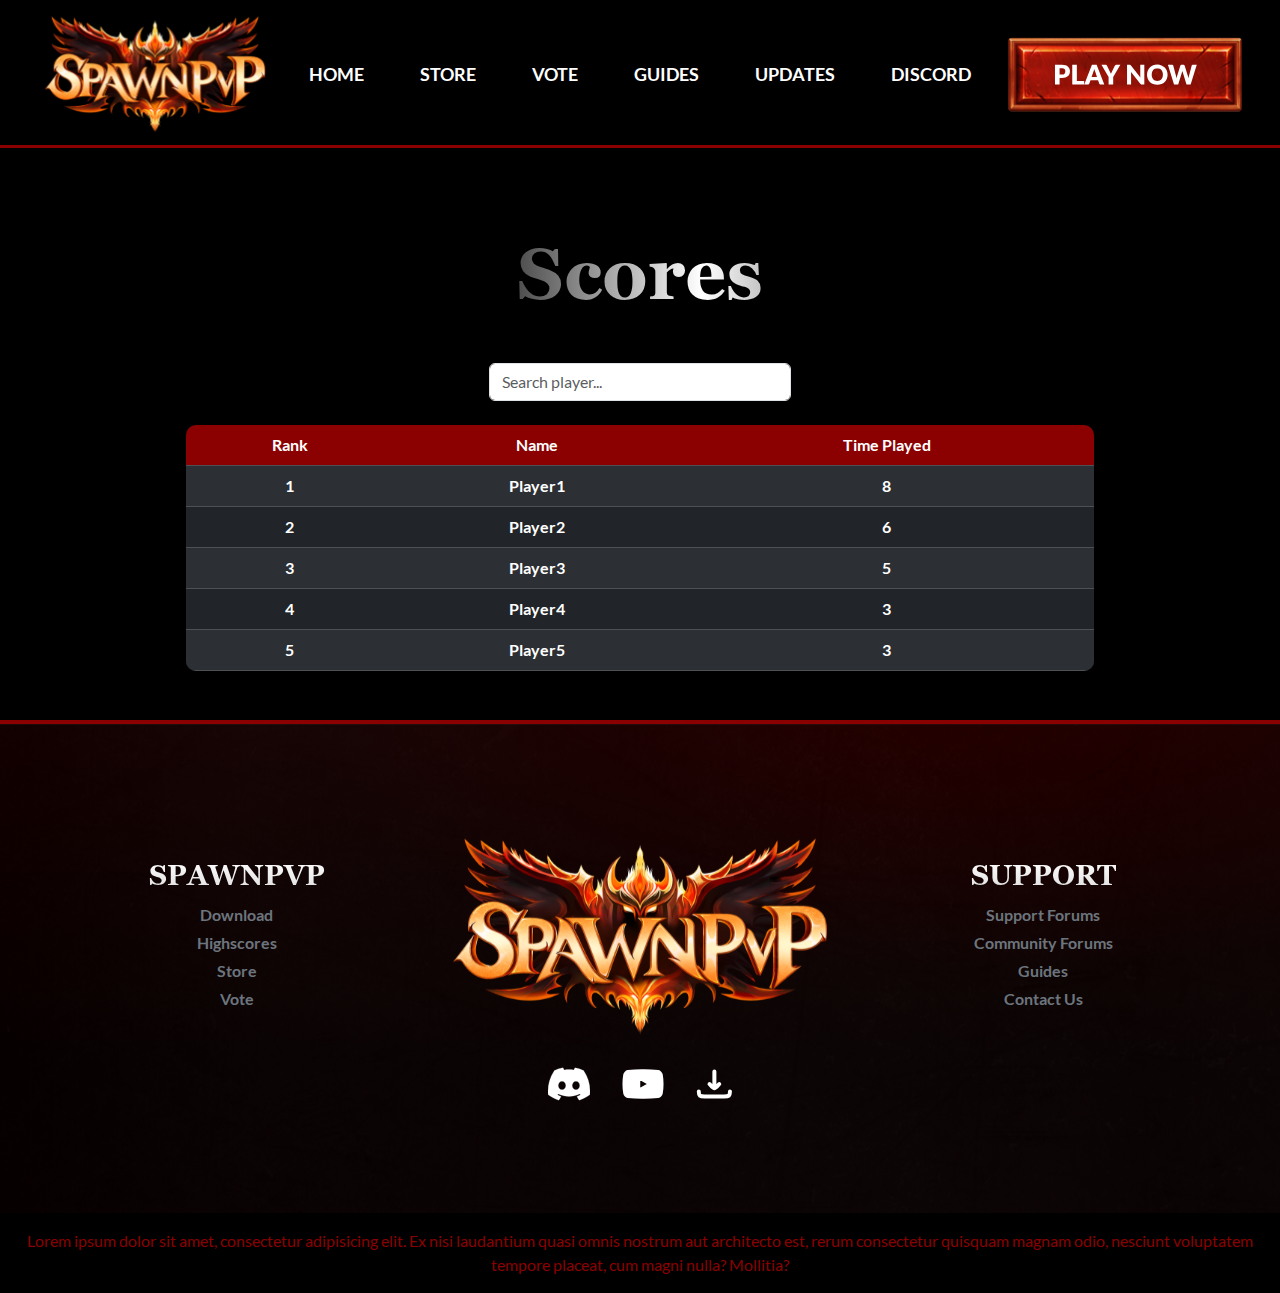
<file: pages/leaderboard.html>
<!DOCTYPE html>
<html lang="en">
  <head>
    <meta charset="UTF-8" />
    <meta name="viewport" content="width=device-width, initial-scale=1" />
    <title>SpawnPvP - Highscores</title>

    <!-- Bootstrap Link -->
    <link
      rel="stylesheet"
      href="https://cdn.jsdelivr.net/npm/bootstrap@5.3.3/dist/css/bootstrap.min.css"
    />

    <!-- Custom Styles -->
    <link rel="stylesheet" href="../assets/css/style.css" />
  </head>
  <body>
    <!-- Navigation -->
    <header class="u-bg-primary red-line pt-2 pb-2 header">
      <div class="container d-flex justify-content-between align-items-center">
        <!-- Logo -->
        <a href="#" class="logo">
          <img
            class="image-fluid mobile-img-size"
            src="../assets/images/logo.svg"
            alt="SpawnPvP Logo"
            width="240"
            height="132"
          />
        </a>

        <!-- Mobile Nav Menu(Visible On Mobile) -->
        <div class="mobile-nav-container d-xl-none">
          <nav role="navigation">
            <div class="content">
              <div id="mobileMenu">
                <label id="menu-toggle" class="menu-btn">
                  <span></span>
                  <span></span>
                  <span></span>
                </label>

                <ul id="menu">
                  <li>
                    <a href="../index.html" class="mobile-nav-links">HOME</a>
                  </li>
                  <li>
                    <a href="./store.html" class="mobile-nav-links">STORE</a>
                  </li>
                  <li>
                    <a href="./vote.html" class="mobile-nav-links">VOTE</a>
                  </li>
                  <li>
                    <a href="./guides.html" class="mobile-nav-links">GUIDES</a>
                  </li>
                  <li>
                    <a href="./updates.html" class="mobile-nav-links"
                      >UPDATES</a
                    >
                  </li>
                  <li><a href="#" class="mobile-nav-links">DISCORD</a></li>
                </ul>
              </div>
            </div>
          </nav>
        </div>

        <!-- Nav Links -->
        <ul class="d-none d-xl-flex gap-5">
          <li class="links-hover-effect">
            <a
              href="../index.html"
              class="u-text-primary a-tag-hover-effect p-1"
              >HOME</a
            >
          </li>
          <li class="links-hover-effect">
            <a href="./store.html" class="u-text-primary a-tag-hover-effect p-1"
              >STORE</a
            >
          </li>
          <li class="links-hover-effect">
            <a href="./vote.html" class="u-text-primary a-tag-hover-effect p-1"
              >VOTE</a
            >
          </li>
          <li class="links-hover-effect">
            <a
              href="./guides.html"
              class="u-text-primary a-tag-hover-effect p-1"
              >GUIDES</a
            >
          </li>
          <li class="links-hover-effect">
            <a
              href="./updates.html"
              class="u-text-primary a-tag-hover-effect p-1"
              >UPDATES</a
            >
          </li>
          <li class="links-hover-effect">
            <a href="#" class="u-text-primary a-tag-hover-effect p-1"
              >DISCORD</a
            >
          </li>
        </ul>

        <!-- Play Now Nutton -->
        <button class="border-0 p-0 m-0 d-none d-xl-block">
          <a href="./play-now.html">
            <img
              class="image-fluid u-bg-primary button-hover-effect"
              src="../assets/images/button.svg"
              alt="Play Button"
              width="240"
              height="75"
            />
          </a>
        </button>
      </div>
    </header>

    <main>
      <section class="small-spacing u-bg-primary">
        <div class="container">
          <h2 class="mb-5 shine text-center text-danger">Scores</h2>

          <!-- Search Bar -->
          <div class="mb-3 w-25 mx-auto">
            <input
              type="text"
              id="searchInput"
              class="form-control search-box mb-4"
              placeholder="Search player..."
            />
          </div>

          <!-- Leaderboard Table -->
          <table
            class="table custom-table table-dark table-striped text-center w-75 mx-auto"
          >
            <thead>
              <tr>
                <th class="table-header">Rank</th>
                <th class="table-header">Name</th>
                <th class="table-header">Time Played</th>
              </tr>
            </thead>
            <tbody id="leaderboard-body">
              <!-- Players will be inserted here -->
            </tbody>
          </table>
        </div>
      </section>
    </main>

    <footer class="responsive-bg footer-bg d-flex align-items-center red-line">
      <div class="container">
        <div
          class="custom-z-index position-relative d-flex flex-column flex-sm-row justify-content-around align-items-center"
        >
          <div class="col-md-4">
            <ul class="d-flex text-center flex-column gap-1">
              <h3 class="fs-3">SPAWNPVP</h3>
              <li>
                <a href="./play-now.html" class="text-secondary">Download</a>
              </li>
              <li>
                <a href="leaderboard.html" class="text-secondary">Highscores</a>
              </li>
              <li><a href="./store.html" class="text-secondary">Store</a></li>
              <li><a href="./vote.html" class="text-secondary">Vote</a></li>
            </ul>
          </div>

          <div>
            <img
              src="../assets/images/logo.svg"
              class="img-fluid"
              width="422"
              height="219"
              alt="SpawnPvP Logo"
            />
          </div>

          <div class="col-md-4">
            <ul class="d-flex text-center flex-column gap-1">
              <h3 class="fs-3">SUPPORT</h3>
              <li><a href="#" class="text-secondary">Support Forums</a></li>
              <li><a href="#" class="text-secondary">Community Forums</a></li>
              <li><a href="./guides.html" class="text-secondary">Guides</a></li>
              <li>
                <a href="contact-us.html" class="text-secondary">Contact Us</a>
              </li>
            </ul>
          </div>
        </div>

        <!-- Footer Socials -->
        <div
          class="footer-icons d-flex justify-content-center align-items-center gap-4 position-relative custom-z-index pt-2"
        >
          <a href="#"
            ><img
              src="../assets/images/discord.svg"
              width="42"
              height="42"
              alt="Discord"
          /></a>

          <a href="#"
            ><img
              src="../assets/images/youtube.svg"
              alt="YouTube"
              width="58"
              height="58"
          /></a>
          <a href="#"
            ><img src="../assets/images/download-icon.svg" alt="Download"
          /></a>
        </div>
      </div>
    </footer>

    <div class="footer-buttom u-bg-primary py-3 text-center px-3">
      <p class="custom-p-tag red">
        Lorem ipsum dolor sit amet, consectetur adipisicing elit. Ex nisi
        laudantium quasi omnis nostrum aut architecto est, rerum consectetur
        quisquam magnam odio, nesciunt voluptatem tempore placeat, cum magni
        nulla? Mollitia?
      </p>
    </div>

    <!-- Scripts -->
    <script src="../assets/js/leaderboard.js"></script>
    <script src="../assets/js/main.js"></script>
  </body>
</html>
</file>
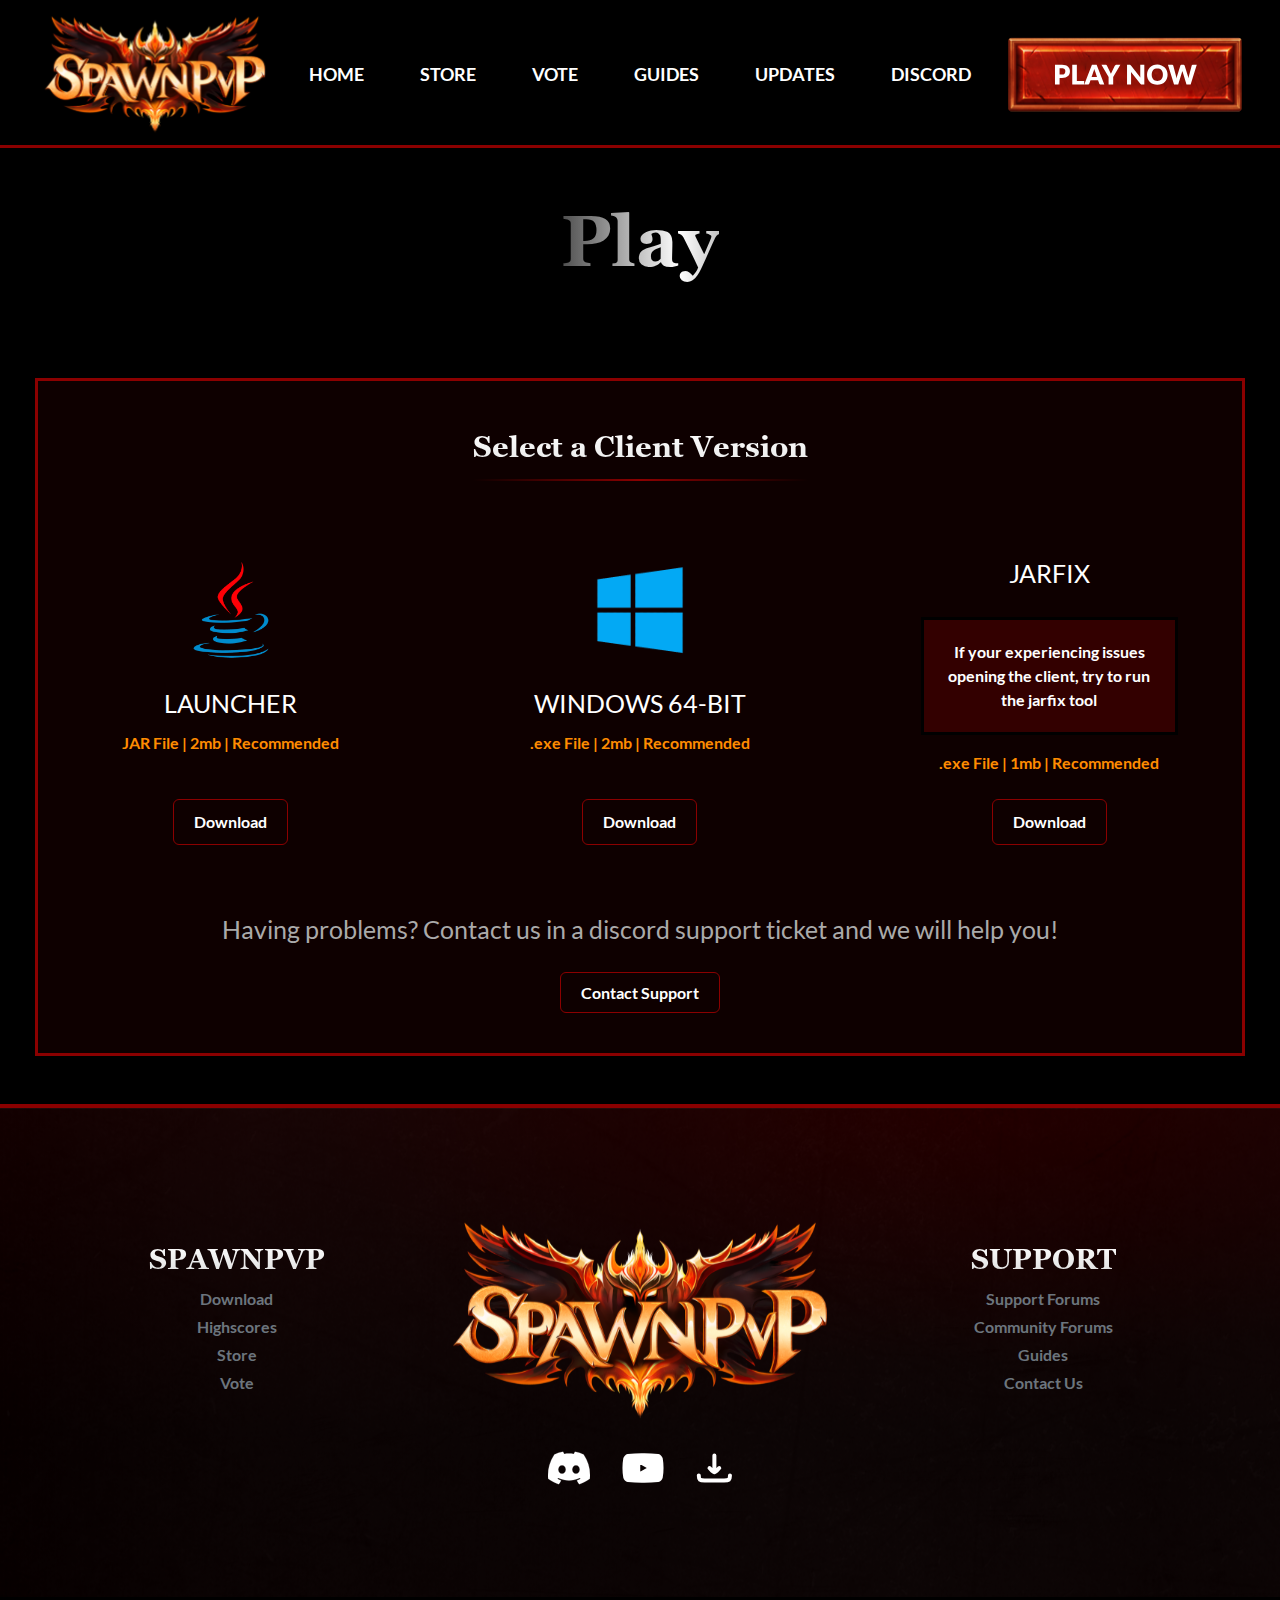
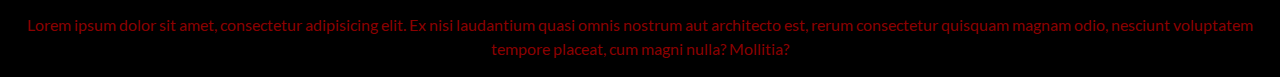
<file: pages/play-now.html>
<!DOCTYPE html>
<html lang="en">
  <head>
    <meta charset="UTF-8" />
    <meta name="viewport" content="width=device-width, initial-scale=1" />
    <title>SpawnPvP - Play Now</title>

    <!-- Bootstrap Link -->
    <link
      rel="stylesheet"
      href="https://cdn.jsdelivr.net/npm/bootstrap@5.3.3/dist/css/bootstrap.min.css"
    />

    <!-- Custom Styles -->
    <link rel="stylesheet" href="../assets/css/style.css" />
  </head>
  <body>
    <!-- Navigation -->
    <header class="u-bg-primary red-line pt-2 pb-2 header">
      <div class="container d-flex justify-content-between align-items-center">
        <!-- Logo -->
        <a href="#" class="logo">
          <img
            class="image-fluid mobile-img-size"
            src="../assets/images/logo.svg"
            alt="SpawnPvP Logo"
            width="240"
            height="132"
          />
        </a>

        <!-- Mobile Nav Menu(Visible On Mobile) -->
        <div class="mobile-nav-container d-xl-none">
          <nav role="navigation">
            <div class="content">
              <div id="mobileMenu">
                <label id="menu-toggle" class="menu-btn">
                  <span></span>
                  <span></span>
                  <span></span>
                </label>

                <ul id="menu">
                  <li>
                    <a href="../index.html" class="mobile-nav-links">HOME</a>
                  </li>
                  <li>
                    <a href="./store.html" class="mobile-nav-links">STORE</a>
                  </li>
                  <li>
                    <a href="./vote.html" class="mobile-nav-links">VOTE</a>
                  </li>
                  <li>
                    <a href="./guides.html" class="mobile-nav-links">GUIDES</a>
                  </li>
                  <li>
                    <a href="./updates.html" class="mobile-nav-links"
                      >UPDATES</a
                    >
                  </li>
                  <li><a href="#" class="mobile-nav-links">DISCORD</a></li>
                </ul>
              </div>
            </div>
          </nav>
        </div>

        <!-- Nav Links -->
        <ul class="d-none d-xl-flex gap-5">
          <li class="links-hover-effect">
            <a
              href="../index.html"
              class="u-text-primary a-tag-hover-effect p-1"
              >HOME</a
            >
          </li>
          <li class="links-hover-effect">
            <a href="./store.html" class="u-text-primary a-tag-hover-effect p-1"
              >STORE</a
            >
          </li>
          <li class="links-hover-effect">
            <a href="./vote.html" class="u-text-primary a-tag-hover-effect p-1"
              >VOTE</a
            >
          </li>
          <li class="links-hover-effect">
            <a
              href="./guides.html"
              class="u-text-primary a-tag-hover-effect p-1"
              >GUIDES</a
            >
          </li>
          <li class="links-hover-effect">
            <a
              href="./updates.html"
              class="u-text-primary a-tag-hover-effect p-1"
              >UPDATES</a
            >
          </li>
          <li class="links-hover-effect">
            <a href="#" class="u-text-primary a-tag-hover-effect p-1"
              >DISCORD</a
            >
          </li>
        </ul>

        <!-- Play Now Nutton -->
        <button class="border-0 p-0 m-0 d-none d-xl-block">
          <a href="./play-now.html">
            <img
              class="image-fluid u-bg-primary button-hover-effect"
              src="../assets/images/button.svg"
              alt="Play Button"
              width="240"
              height="75"
            />
          </a>
        </button>
      </div>
    </header>
    <main>
      <section class="spacing u-bg-primary pb-5">
        <div class="container">
          <h2 class="mb-5 shine">Play</h2>

          <div class="--card-red py-5 mt-5">
            <h3 class="custom-title-red">Select a Client Version</h3>

            <div class="row pt-5 align-items-stretch">
              <div class="col-md-4 col-sm-6 col-12">
                <div
                  class="d-flex flex-column h-100 text-center p-3 rounded align-items-center"
                >
                  <img
                    src="../assets/images/java.png"
                    class="img-fluid mx-auto"
                    width="114"
                    height="114"
                    alt="Java Logo"
                  />
                  <h4 class="text-white mt-3">LAUNCHER</h4>
                  <p class="u-text-yellow pb-4">JAR File | 2mb | Recommended</p>
                  <a href="#" class="guides-btn rounded mt-auto">Download</a>
                </div>
              </div>

              <div class="col-md-4 col-sm-6 col-12">
                <div
                  class="d-flex flex-column h-100 text-center p-3 rounded align-items-center"
                >
                  <img
                    src="../assets/images/windows.png"
                    class="img-fluid mx-auto"
                    width="200"
                    height="114"
                    alt="Windows Logo"
                  />
                  <h4 class="text-white mt-3">WINDOWS 64-BIT</h4>
                  <p class="u-text-yellow pb-4">
                    .exe File | 2mb | Recommended
                  </p>
                  <a href="#" class="guides-btn rounded mt-auto">Download</a>
                </div>
              </div>

              <div class="col-md-4 col-sm-6 col-12">
                <div
                  class="d-flex flex-column h-100 text-center p-3 rounded align-items-center"
                >
                  <h4 class="text-white">JARFIX</h4>
                  <p class="custom-border-2 my-3 mx-5">
                    If your experiencing issues opening the client, try to run
                    the jarfix tool
                  </p>
                  <p class="u-text-yellow pb-4">
                    .exe File | 1mb | Recommended
                  </p>
                  <a href="#" class="guides-btn rounded mt-auto">Download</a>
                </div>
              </div>
            </div>

            <div class="pt-5 px-3">
              <h4 class="pb-4">
                Having problems? Contact us in a discord support ticket and we
                will help you!
              </h4>

              <a href="#" class="guides-btn rounded mt-auto">Contact Support</a>
            </div>
          </div>
        </div>
      </section>
    </main>

    <footer class="responsive-bg footer-bg d-flex align-items-center red-line">
      <div class="container">
        <div
          class="custom-z-index position-relative d-flex flex-column flex-sm-row justify-content-around align-items-center"
        >
          <div class="col-md-4">
            <ul class="d-flex text-center flex-column gap-1">
              <h3 class="fs-3">SPAWNPVP</h3>
              <li>
                <a href="./play-now.html" class="text-secondary">Download</a>
              </li>
              <li>
                <a href="./leaderboard.html" class="text-secondary"
                  >Highscores</a
                >
              </li>
              <li><a href="./store.html" class="text-secondary">Store</a></li>
              <li><a href="./vote.html" class="text-secondary">Vote</a></li>
            </ul>
          </div>

          <div>
            <img
              src="../assets/images/logo.svg"
              class="img-fluid"
              width="422"
              height="219"
              alt="SpawnPvP Logo"
            />
          </div>

          <div class="col-md-4">
            <ul class="d-flex text-center flex-column gap-1">
              <h3 class="fs-3">SUPPORT</h3>
              <li><a href="#" class="text-secondary">Support Forums</a></li>
              <li><a href="#" class="text-secondary">Community Forums</a></li>
              <li><a href="./guides.html" class="text-secondary">Guides</a></li>
              <li>
                <a href="./contact-us.html" class="text-secondary"
                  >Contact Us</a
                >
              </li>
            </ul>
          </div>
        </div>

        <!-- Footer Socials -->
        <div
          class="footer-icons d-flex justify-content-center align-items-center gap-4 position-relative custom-z-index pt-2"
        >
          <a href="#"
            ><img
              src="../assets/images/discord.svg"
              width="42"
              height="42"
              alt="Discord"
          /></a>

          <a href="#"
            ><img
              src="../assets/images/youtube.svg"
              alt="YouTube"
              width="58"
              height="58"
          /></a>
          <a href="#"
            ><img src="../assets/images/download-icon.svg" alt="Download"
          /></a>
        </div>
      </div>
    </footer>

    <div class="footer-buttom u-bg-primary py-3 text-center px-3">
      <p class="custom-p-tag red">
        Lorem ipsum dolor sit amet, consectetur adipisicing elit. Ex nisi
        laudantium quasi omnis nostrum aut architecto est, rerum consectetur
        quisquam magnam odio, nesciunt voluptatem tempore placeat, cum magni
        nulla? Mollitia?
      </p>
    </div>
    <!-- Scripts -->
    <script src="../assets/js/main.js"></script>
  </body>
</html>
</file>
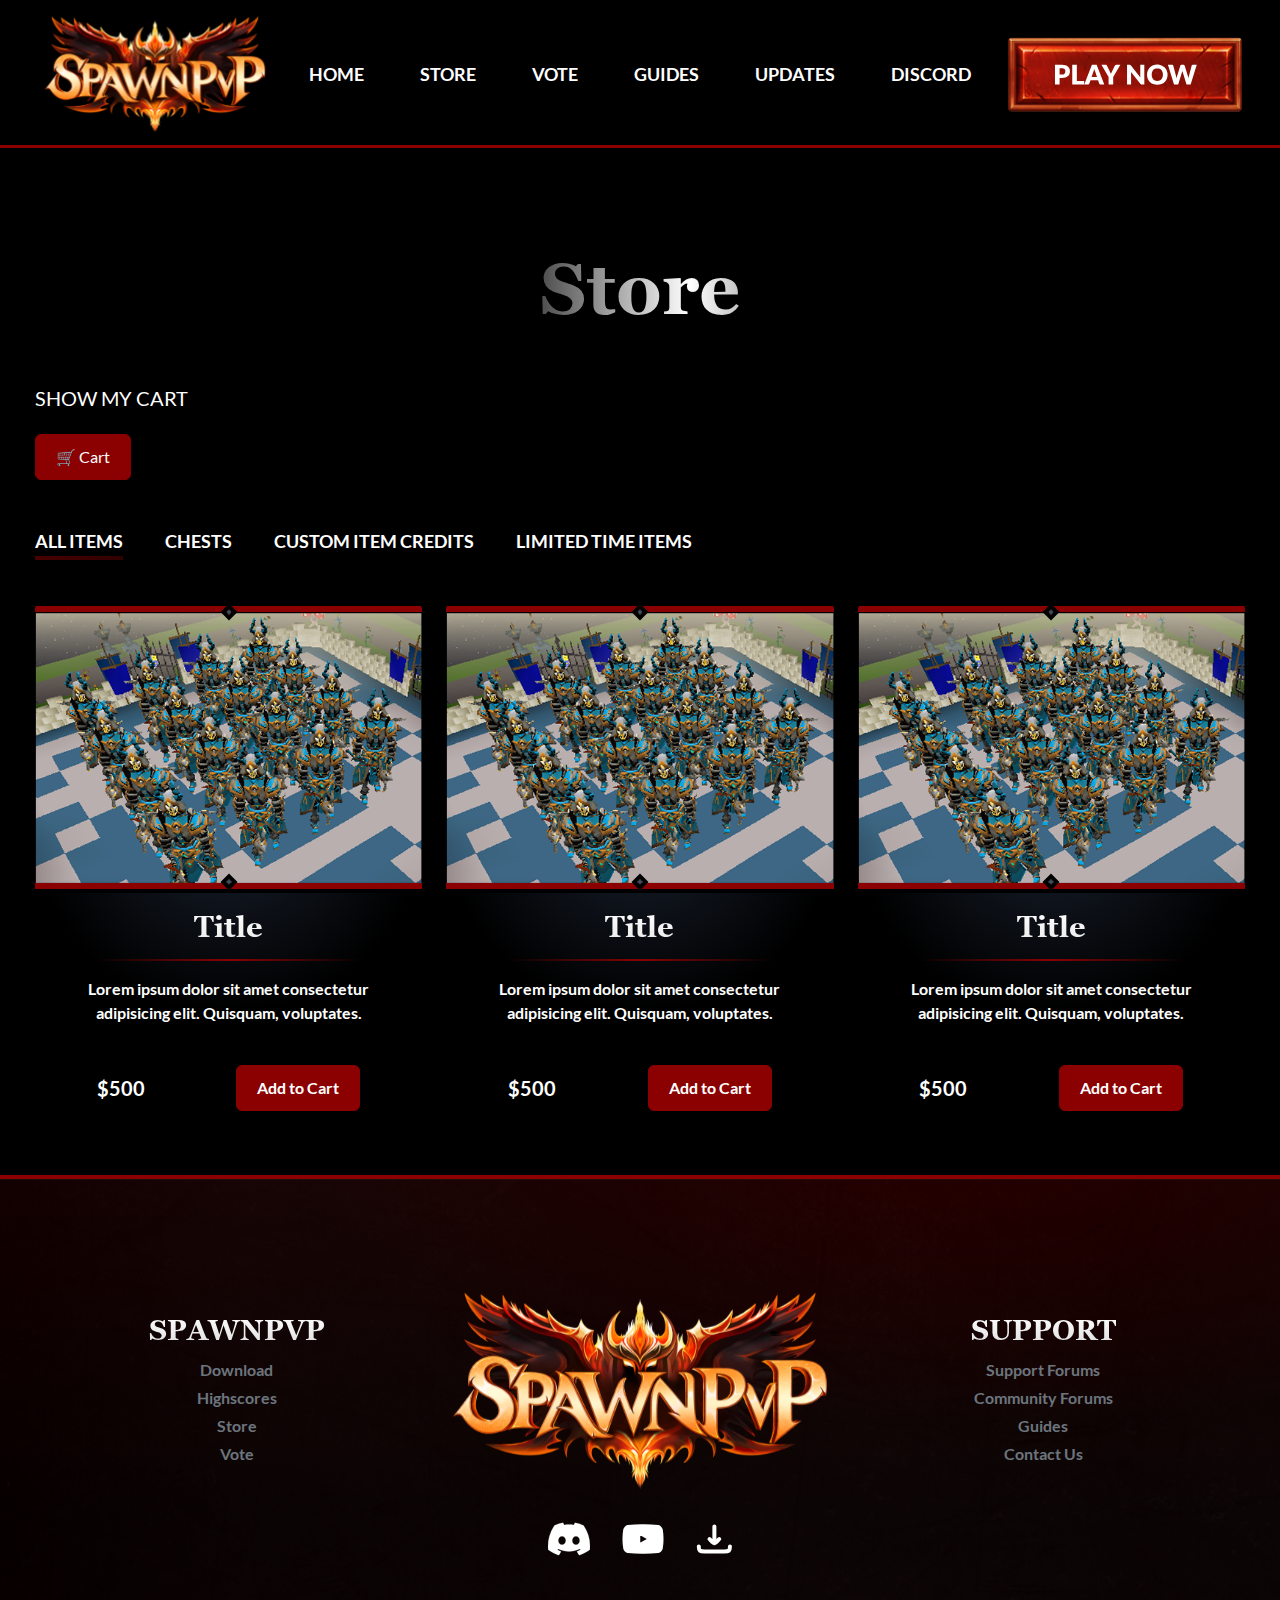
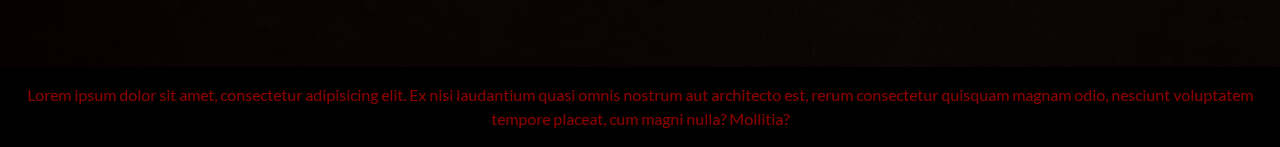
<file: pages/store.html>
<!DOCTYPE html>
<html lang="en">
  <head>
    <meta charset="UTF-8" />
    <meta name="viewport" content="width=device-width, initial-scale=1" />
    <title>SpawnPvP - Store</title>

    <!-- Bootstrap Link -->
    <link
      rel="stylesheet"
      href="https://cdn.jsdelivr.net/npm/bootstrap@5.3.3/dist/css/bootstrap.min.css"
    />

    <!-- Custom Styles -->
    <link rel="stylesheet" href="../assets/css/style.css" />
  </head>
  <body>
    <!-- Navigation -->
    <header class="u-bg-primary red-line pt-2 pb-2 header">
      <div class="container d-flex justify-content-between align-items-center">
        <!-- Logo -->
        <a href="#" class="logo">
          <img
            class="image-fluid mobile-img-size"
            src="../assets/images/logo.svg"
            alt="SpawnPvP Logo"
            width="240"
            height="132"
          />
        </a>

        <!-- Mobile Nav Menu(Visible On Mobile) -->
        <div class="mobile-nav-container d-xl-none">
          <nav role="navigation">
            <div class="content">
              <div id="mobileMenu">
                <label id="menu-toggle" class="menu-btn">
                  <span></span>
                  <span></span>
                  <span></span>
                </label>

                <ul id="menu">
                  <li>
                    <a href="../index.html" class="mobile-nav-links">HOME</a>
                  </li>
                  <li>
                    <a href="./store.html" class="mobile-nav-links">STORE</a>
                  </li>
                  <li>
                    <a href="./vote.html" class="mobile-nav-links">VOTE</a>
                  </li>
                  <li>
                    <a href="./guides.html" class="mobile-nav-links">GUIDES</a>
                  </li>
                  <li>
                    <a href="./updates.html" class="mobile-nav-links"
                      >UPDATES</a
                    >
                  </li>
                  <li><a href="#" class="mobile-nav-links">DISCORD</a></li>
                </ul>
              </div>
            </div>
          </nav>
        </div>

        <!-- Nav Links -->
        <ul class="d-none d-xl-flex gap-5">
          <li class="links-hover-effect">
            <a
              href="../index.html"
              class="u-text-primary a-tag-hover-effect p-1"
              >HOME</a
            >
          </li>
          <li class="links-hover-effect">
            <a href="./store.html" class="u-text-primary a-tag-hover-effect p-1"
              >STORE</a
            >
          </li>
          <li class="links-hover-effect">
            <a href="./vote.html" class="u-text-primary a-tag-hover-effect p-1"
              >VOTE</a
            >
          </li>
          <li class="links-hover-effect">
            <a
              href="./guides.html"
              class="u-text-primary a-tag-hover-effect p-1"
              >GUIDES</a
            >
          </li>
          <li class="links-hover-effect">
            <a
              href="./updates.html"
              class="u-text-primary a-tag-hover-effect p-1"
              >UPDATES</a
            >
          </li>
          <li class="links-hover-effect">
            <a href="#" class="u-text-primary a-tag-hover-effect p-1"
              >DISCORD</a
            >
          </li>
        </ul>

        <!-- Play Now Nutton -->
        <button class="border-0 p-0 m-0 d-none d-xl-block">
          <a href="./play-now.html">
            <img
              class="image-fluid u-bg-primary button-hover-effect"
              src="../assets/images/button.svg"
              alt="Play Button"
              width="240"
              height="75"
            />
          </a>
        </button>
      </div>
    </header>

    <main>
      <!-- =================================== CART AND SHOP ITEMS SECTION =================================== -->
      <section
        class="spacing u-bg-primary d-flex align-items-center justify-content-center"
      >
        <div class="container my-5">
          <h2 class="mb-5 shine">Store</h2>

          <!-- Alert Container (Hidden by Default) -->
          <div id="cart-alert" class="cart-alert hide-alert"></div>

          <div
            class="w-25 d-flex flex-column align-items-start text-nowrap gap-2"
          >
            <!-- Cart Button -->
            <h4 class="text-white text-uppercase fs-5">Show my cart</h4>
            <button
              id="cart-button"
              class="cart-btn --red d-flex flex-wrap align-items-center rounded"
            >
              🛒 Cart
            </button>

            <!-- Sidebar Cart -->
            <div id="cart-sidebar" class="cart-sidebar">
              <div class="cart-header">
                <h3 class="">Cart</h3>
                <button id="close-cart" class="close-cart">&times;</button>
              </div>

              <div class="cart-items">
                <!-- Dynamic Cart Items Will Be Inserted Here -->
              </div>

              <div class="cart-footer">
                <!-- Cart Total -->
                <div class="cart-total">
                  <h4>Total:</h4>
                  <h4 id="cart-total">$0.00</h4>
                </div>

                <!-- Username Input -->
                <div class="cart-input">
                  <label for="username-input" class="text-white"
                    >Username:</label
                  >
                  <input
                    type="text"
                    id="username-input"
                    class="form-control"
                    placeholder="Enter your username"
                  />
                </div>

                <!-- Discount Code Input -->
                <div class="cart-input">
                  <label for="discount-code" class="text-white"
                    >Discount Code:</label
                  >
                  <input
                    type="text"
                    id="discount-code"
                    class="form-control"
                    placeholder="Enter discount code"
                  />
                  <button id="apply-discount" class="apply-discount-btn">
                    Apply
                  </button>
                </div>

                <!-- Terms and Conditions Checkbox -->
                <div class="cart-terms">
                  <input type="checkbox" id="terms-checkbox" />
                  <label for="terms-checkbox" class="text-white"
                    >I accept the
                    <a
                      href="./terms-of-service.html"
                      target="_blank"
                      class="text-underline"
                      >Terms & Conditions</a
                    ></label
                  >
                </div>

                <!-- Checkout Button (Disabled by Default Until Checkbox is Checked) -->
                <button class="checkout-btn" id="checkout-btn" disabled>
                  Checkout
                </button>
              </div>
            </div>
          </div>

          <!-- ==================TABS================== -->
          <div
            class="d-flex justify-content-between gap-5 custom-responsive pt-5"
          >
            <div class="w-md-75 w-100">
              <div class="custom-tabs">
                <ul class="nav nav-tabs-custom d-flex" id="storeTabs">
                  <li class="nav-item">
                    <a
                      class="nav-link active"
                      data-bs-toggle="tab"
                      href="#allItems"
                    >
                      All Items
                      <div class="tab-indicator"></div>
                    </a>
                  </li>
                  <li class="nav-item">
                    <a class="nav-link" data-bs-toggle="tab" href="#chests">
                      Chests
                      <div class="tab-indicator"></div>
                    </a>
                  </li>
                  <li class="nav-item">
                    <a
                      class="nav-link"
                      data-bs-toggle="tab"
                      href="#customItemCredits"
                    >
                      Custom Item Credits
                      <div class="tab-indicator"></div>
                    </a>
                  </li>
                  <li class="nav-item">
                    <a
                      class="nav-link"
                      data-bs-toggle="tab"
                      href="#limitedTimeItems"
                    >
                      Limited Time Items
                      <div class="tab-indicator"></div>
                    </a>
                  </li>
                </ul>
              </div>

              <div class="tab-content mt-5">
                <!-- ALL ITEMS TAB -->
                <div class="tab-pane fade show active" id="allItems">
                  <div class="row g-4">
                    <div class="col-12 col-lg-4">
                      <!-- First Card -->
                      <div class="card">
                        <div class="image-container">
                          <div class="container-border top-border"></div>
                          <div class="diamond top-diamond"></div>
                          <!-- Image -->
                          <img
                            src="../assets/images/featured-1.png"
                            alt="Chest"
                          />
                          <div class="container-border bottom-border"></div>
                          <div class="diamond bottom-diamond"></div>
                        </div>

                        <div class="card-body u-bg-card-gradient">
                          <h3 class="custom-title-red position-relative w-75">
                            Title
                          </h3>
                          <p class="pt-2 pb-4">
                            Lorem ipsum dolor sit amet consectetur adipisicing
                            elit. Quisquam, voluptates.
                          </p>

                          <div
                            class="d-flex justify-content-around align-items-center pt-3"
                          >
                            <div class="price fs-5 text-white">$500</div>
                            <a
                              href="#"
                              class="cart-btn rounded"
                              data-name="Chest"
                              data-price="500"
                              data-image="../assets/images/featured-1.png"
                            >
                              Add to Cart
                            </a>
                          </div>
                        </div>
                      </div>
                    </div>

                    <!-- Second Card -->
                    <div class="col-12 col-lg-4">
                      <div class="card">
                        <div class="image-container">
                          <div class="container-border top-border"></div>
                          <div class="diamond top-diamond"></div>
                          <!-- Image -->
                          <img
                            src="../assets/images/featured-1.png"
                            alt="Chest"
                          />
                          <div class="container-border bottom-border"></div>
                          <div class="diamond bottom-diamond"></div>
                        </div>

                        <div class="card-body u-bg-card-gradient">
                          <h3 class="custom-title-red position-relative w-75">
                            Title
                          </h3>
                          <p class="pt-2 pb-4">
                            Lorem ipsum dolor sit amet consectetur adipisicing
                            elit. Quisquam, voluptates.
                          </p>

                          <div
                            class="d-flex justify-content-around align-items-center pt-3"
                          >
                            <div class="price fs-5 text-white">$500</div>
                            <a
                              href="#"
                              class="cart-btn rounded"
                              data-name="Chest"
                              data-price="500"
                              data-image="../assets/images/featured-1.png"
                            >
                              Add to Cart
                            </a>
                          </div>
                        </div>
                      </div>
                    </div>

                    <!-- Third Card -->
                    <div class="col-12 col-lg-4">
                      <div class="card">
                        <div class="image-container">
                          <div class="container-border top-border"></div>
                          <div class="diamond top-diamond"></div>
                          <!-- Image -->
                          <img
                            src="../assets/images/featured-1.png"
                            alt="Chest"
                          />
                          <div class="container-border bottom-border"></div>
                          <div class="diamond bottom-diamond"></div>
                        </div>

                        <div class="card-body u-bg-card-gradient">
                          <h3 class="custom-title-red position-relative w-75">
                            Title
                          </h3>
                          <p class="pt-2 pb-4">
                            Lorem ipsum dolor sit amet consectetur adipisicing
                            elit. Quisquam, voluptates.
                          </p>

                          <div
                            class="d-flex justify-content-around align-items-center pt-3"
                          >
                            <div class="price fs-5 text-white">$500</div>
                            <a
                              href="#"
                              class="cart-btn rounded"
                              data-name="Chest"
                              data-price="500"
                              data-image="../assets/images/featured-1.png"
                            >
                              Add to Cart
                            </a>
                          </div>
                        </div>
                      </div>
                    </div>
                  </div>
                </div>

                <!-- CHEST TAB -->
                <div class="tab-pane fade" id="chests">
                  <div class="row g-3">
                    <div class="col-12 col-md-4">
                      <!-- First Card -->
                      <div class="card">
                        <div class="image-container">
                          <div class="container-border top-border"></div>
                          <div class="diamond top-diamond"></div>
                          <!-- Image -->
                          <img
                            src="../assets/images/featured-1.png"
                            alt="Chest"
                          />
                          <div class="container-border bottom-border"></div>
                          <div class="diamond bottom-diamond"></div>
                        </div>

                        <div class="card-body u-bg-card-gradient">
                          <h3 class="custom-title-red position-relative w-75">
                            Title
                          </h3>
                          <p class="pt-2 pb-4">
                            Lorem ipsum dolor sit amet consectetur adipisicing
                            elit. Quisquam, voluptates.
                          </p>

                          <div
                            class="d-flex justify-content-around align-items-center pt-3"
                          >
                            <div class="price fs-5 text-white">$500</div>
                            <a
                              href="#"
                              class="cart-btn rounded"
                              data-name="Chest"
                              data-price="500"
                              data-image="../assets/images/featured-1.png"
                            >
                              Add to Cart
                            </a>
                          </div>
                        </div>
                      </div>
                    </div>

                    <!-- Second Card -->
                    <div class="col-12 col-md-4">
                      <div class="card">
                        <div class="image-container">
                          <div class="container-border top-border"></div>
                          <div class="diamond top-diamond"></div>
                          <!-- Image -->
                          <img
                            src="../assets/images/featured-1.png"
                            alt="Chest"
                          />
                          <div class="container-border bottom-border"></div>
                          <div class="diamond bottom-diamond"></div>
                        </div>

                        <div class="card-body u-bg-card-gradient">
                          <h3 class="custom-title-red position-relative w-75">
                            Title
                          </h3>
                          <p class="pt-2 pb-4">
                            Lorem ipsum dolor sit amet consectetur adipisicing
                            elit. Quisquam, voluptates.
                          </p>

                          <div
                            class="d-flex justify-content-around align-items-center pt-3"
                          >
                            <div class="price fs-5 text-white">$500</div>
                            <a
                              href="#"
                              class="cart-btn rounded"
                              data-name="Chest"
                              data-price="500"
                              data-image="../assets/images/featured-1.png"
                            >
                              Add to Cart
                            </a>
                          </div>
                        </div>
                      </div>
                    </div>

                    <!-- Third Card -->
                    <div class="col-12 col-md-4">
                      <div class="card">
                        <div class="image-container">
                          <div class="container-border top-border"></div>
                          <div class="diamond top-diamond"></div>
                          <!-- Image -->
                          <img
                            src="../assets/images/featured-1.png"
                            alt="Chest"
                          />
                          <div class="container-border bottom-border"></div>
                          <div class="diamond bottom-diamond"></div>
                        </div>

                        <div class="card-body u-bg-card-gradient">
                          <h3 class="custom-title-red position-relative w-75">
                            Title
                          </h3>
                          <p class="pt-2 pb-4">
                            Lorem ipsum dolor sit amet consectetur adipisicing
                            elit. Quisquam, voluptates.
                          </p>

                          <div
                            class="d-flex justify-content-around align-items-center pt-3"
                          >
                            <div class="price fs-5 text-white">$500</div>
                            <a
                              href="#"
                              class="cart-btn rounded"
                              data-name="Chest"
                              data-price="500"
                              data-image="../assets/images/featured-1.png"
                            >
                              Add to Cart
                            </a>
                          </div>
                        </div>
                      </div>
                    </div>
                  </div>
                </div>

                <!-- CUSTOM ITEM CREDITS -->
                <div class="tab-pane fade" id="customItemCredits">
                  <div class="row g-3">
                    <div class="col-12 col-md-4">
                      <!-- First Card -->
                      <div class="card">
                        <div class="image-container">
                          <div class="container-border top-border"></div>
                          <div class="diamond top-diamond"></div>
                          <!-- Image -->
                          <img
                            src="../assets/images/featured-1.png"
                            alt="Chest"
                          />
                          <div class="container-border bottom-border"></div>
                          <div class="diamond bottom-diamond"></div>
                        </div>

                        <div class="card-body u-bg-card-gradient">
                          <h3 class="custom-title-red position-relative w-75">
                            Title
                          </h3>
                          <p class="pt-2 pb-4">
                            Lorem ipsum dolor sit amet consectetur adipisicing
                            elit. Quisquam, voluptates.
                          </p>

                          <div
                            class="d-flex justify-content-around align-items-center pt-3"
                          >
                            <div class="price fs-5 text-white">$500</div>
                            <a
                              href="#"
                              class="cart-btn rounded"
                              data-name="Chest"
                              data-price="500"
                              data-image="../assets/images/featured-1.png"
                            >
                              Add to Cart
                            </a>
                          </div>
                        </div>
                      </div>
                    </div>

                    <!-- Second Card -->
                    <div class="col-12 col-md-4">
                      <div class="card">
                        <div class="image-container">
                          <div class="container-border top-border"></div>
                          <div class="diamond top-diamond"></div>
                          <!-- Image -->
                          <img
                            src="../assets/images/featured-1.png"
                            alt="Chest"
                          />
                          <div class="container-border bottom-border"></div>
                          <div class="diamond bottom-diamond"></div>
                        </div>

                        <div class="card-body u-bg-card-gradient">
                          <h3 class="custom-title-red position-relative w-75">
                            Title
                          </h3>
                          <p class="pt-2 pb-4">
                            Lorem ipsum dolor sit amet consectetur adipisicing
                            elit. Quisquam, voluptates.
                          </p>

                          <div
                            class="d-flex justify-content-around align-items-center pt-3"
                          >
                            <div class="price fs-5 text-white">$500</div>
                            <a
                              href="#"
                              class="cart-btn rounded"
                              data-name="Chest"
                              data-price="500"
                              data-image="../assets/images/featured-1.png"
                            >
                              Add to Cart
                            </a>
                          </div>
                        </div>
                      </div>
                    </div>

                    <!-- Third Card -->
                    <div class="col-12 col-md-4">
                      <div class="card">
                        <div class="image-container">
                          <div class="container-border top-border"></div>
                          <div class="diamond top-diamond"></div>
                          <!-- Image -->
                          <img
                            src="../assets/images/featured-1.png"
                            alt="Chest"
                          />
                          <div class="container-border bottom-border"></div>
                          <div class="diamond bottom-diamond"></div>
                        </div>

                        <div class="card-body u-bg-card-gradient">
                          <h3 class="custom-title-red position-relative w-75">
                            Title
                          </h3>
                          <p class="pt-2 pb-4">
                            Lorem ipsum dolor sit amet consectetur adipisicing
                            elit. Quisquam, voluptates.
                          </p>

                          <div
                            class="d-flex justify-content-around align-items-center pt-3"
                          >
                            <div class="price fs-5 text-white">$500</div>
                            <a
                              href="#"
                              class="cart-btn rounded"
                              data-name="Chest"
                              data-price="500"
                              data-image="../assets/images/featured-1.png"
                            >
                              Add to Cart
                            </a>
                          </div>
                        </div>
                      </div>
                    </div>
                  </div>
                </div>

                <!-- LIMITED TIME ITEMS -->
                <div class="tab-pane fade" id="limitedTimeItems">
                  <div class="row g-3">
                    <div class="col-12 col-md-4">
                      <!-- First Card -->
                      <div class="card">
                        <div class="image-container">
                          <div class="container-border top-border"></div>
                          <div class="diamond top-diamond"></div>
                          <!-- Image -->
                          <img
                            src="../assets/images/featured-1.png"
                            alt="Chest"
                          />
                          <div class="container-border bottom-border"></div>
                          <div class="diamond bottom-diamond"></div>
                        </div>

                        <div class="card-body u-bg-card-gradient">
                          <h3 class="custom-title-red position-relative w-75">
                            Title
                          </h3>
                          <p class="pt-2 pb-4">
                            Lorem ipsum dolor sit amet consectetur adipisicing
                            elit. Quisquam, voluptates.
                          </p>

                          <div
                            class="d-flex justify-content-around align-items-center pt-3"
                          >
                            <div class="price fs-5 text-white">$500</div>
                            <a
                              href="#"
                              class="cart-btn rounded"
                              data-name="Chest"
                              data-price="500"
                              data-image="../assets/images/featured-1.png"
                            >
                              Add to Cart
                            </a>
                          </div>
                        </div>
                      </div>
                    </div>

                    <!-- Second Card -->
                    <div class="col-12 col-md-4">
                      <div class="card">
                        <div class="image-container">
                          <div class="container-border top-border"></div>
                          <div class="diamond top-diamond"></div>
                          <!-- Image -->
                          <img
                            src="../assets/images/featured-1.png"
                            alt="Chest"
                          />
                          <div class="container-border bottom-border"></div>
                          <div class="diamond bottom-diamond"></div>
                        </div>

                        <div class="card-body u-bg-card-gradient">
                          <h3 class="custom-title-red position-relative w-75">
                            Title
                          </h3>
                          <p class="pt-2 pb-4">
                            Lorem ipsum dolor sit amet consectetur adipisicing
                            elit. Quisquam, voluptates.
                          </p>

                          <div
                            class="d-flex justify-content-around align-items-center pt-3"
                          >
                            <div class="price fs-5 text-white">$500</div>
                            <a
                              href="#"
                              class="cart-btn rounded"
                              data-name="Chest"
                              data-price="500"
                              data-image="../assets/images/featured-1.png"
                            >
                              Add to Cart
                            </a>
                          </div>
                        </div>
                      </div>
                    </div>

                    <!-- Third Card -->
                    <div class="col-12 col-md-4">
                      <div class="card">
                        <div class="image-container">
                          <div class="container-border top-border"></div>
                          <div class="diamond top-diamond"></div>
                          <!-- Image -->
                          <img
                            src="../assets/images/featured-1.png"
                            alt="Chest"
                          />
                          <div class="container-border bottom-border"></div>
                          <div class="diamond bottom-diamond"></div>
                        </div>

                        <div class="card-body u-bg-card-gradient">
                          <h3 class="custom-title-red position-relative w-75">
                            Title
                          </h3>
                          <p class="pt-2 pb-4">
                            Lorem ipsum dolor sit amet consectetur adipisicing
                            elit. Quisquam, voluptates.
                          </p>

                          <div
                            class="d-flex justify-content-around align-items-center pt-3"
                          >
                            <div class="price fs-5 text-white">$500</div>
                            <a
                              href="#"
                              class="cart-btn rounded"
                              data-name="Chest"
                              data-price="500"
                              data-image="../assets/images/featured-1.png"
                            >
                              Add to Cart
                            </a>
                          </div>
                        </div>
                      </div>
                    </div>
                  </div>
                </div>
              </div>
            </div>
          </div>
        </div>
      </section>
    </main>

    <footer class="responsive-bg footer-bg d-flex align-items-center red-line">
      <div class="container">
        <div
          class="custom-z-index position-relative d-flex flex-column flex-sm-row justify-content-around align-items-center"
        >
          <div class="col-md-4">
            <ul class="d-flex text-center flex-column gap-1">
              <h3 class="fs-3">SPAWNPVP</h3>
              <li>
                <a href="./play-now.html" class="text-secondary">Download</a>
              </li>
              <li>
                <a href="./leaderboard.html" class="text-secondary"
                  >Highscores</a
                >
              </li>
              <li><a href="./store.html" class="text-secondary">Store</a></li>
              <li><a href="./vote.html" class="text-secondary">Vote</a></li>
            </ul>
          </div>

          <div>
            <img
              src="../assets/images/logo.svg"
              class="img-fluid"
              width="422"
              height="219"
              alt="SpawnPvP Logo"
            />
          </div>

          <div class="col-md-4">
            <ul class="d-flex text-center flex-column gap-1">
              <h3 class="fs-3">SUPPORT</h3>
              <li><a href="#" class="text-secondary">Support Forums</a></li>
              <li><a href="#" class="text-secondary">Community Forums</a></li>
              <li><a href="./guides.html" class="text-secondary">Guides</a></li>
              <li>
                <a href="./contact-us.html" class="text-secondary"
                  >Contact Us</a
                >
              </li>
            </ul>
          </div>
        </div>

        <!-- Footer Socials -->
        <div
          class="footer-icons d-flex justify-content-center align-items-center gap-4 position-relative custom-z-index pt-2"
        >
          <a href="#"
            ><img
              src="../assets/images/discord.svg"
              width="42"
              height="42"
              alt="Discord"
          /></a>

          <a href="#"
            ><img
              src="../assets/images/youtube.svg"
              alt="YouTube"
              width="58"
              height="58"
          /></a>
          <a href="#"
            ><img src="../assets/images/download-icon.svg" alt="Download"
          /></a>
        </div>
      </div>
    </footer>

    <div class="footer-buttom u-bg-primary py-3 text-center px-3">
      <p class="custom-p-tag red">
        Lorem ipsum dolor sit amet, consectetur adipisicing elit. Ex nisi
        laudantium quasi omnis nostrum aut architecto est, rerum consectetur
        quisquam magnam odio, nesciunt voluptatem tempore placeat, cum magni
        nulla? Mollitia?
      </p>
    </div>
    <script src="../assets/js/main.js"></script>
    <script
      defer
      src="https://cdn.jsdelivr.net/npm/bootstrap@5.3.0/dist/js/bootstrap.bundle.min.js"
    ></script>
  </body>
</html>
</file>
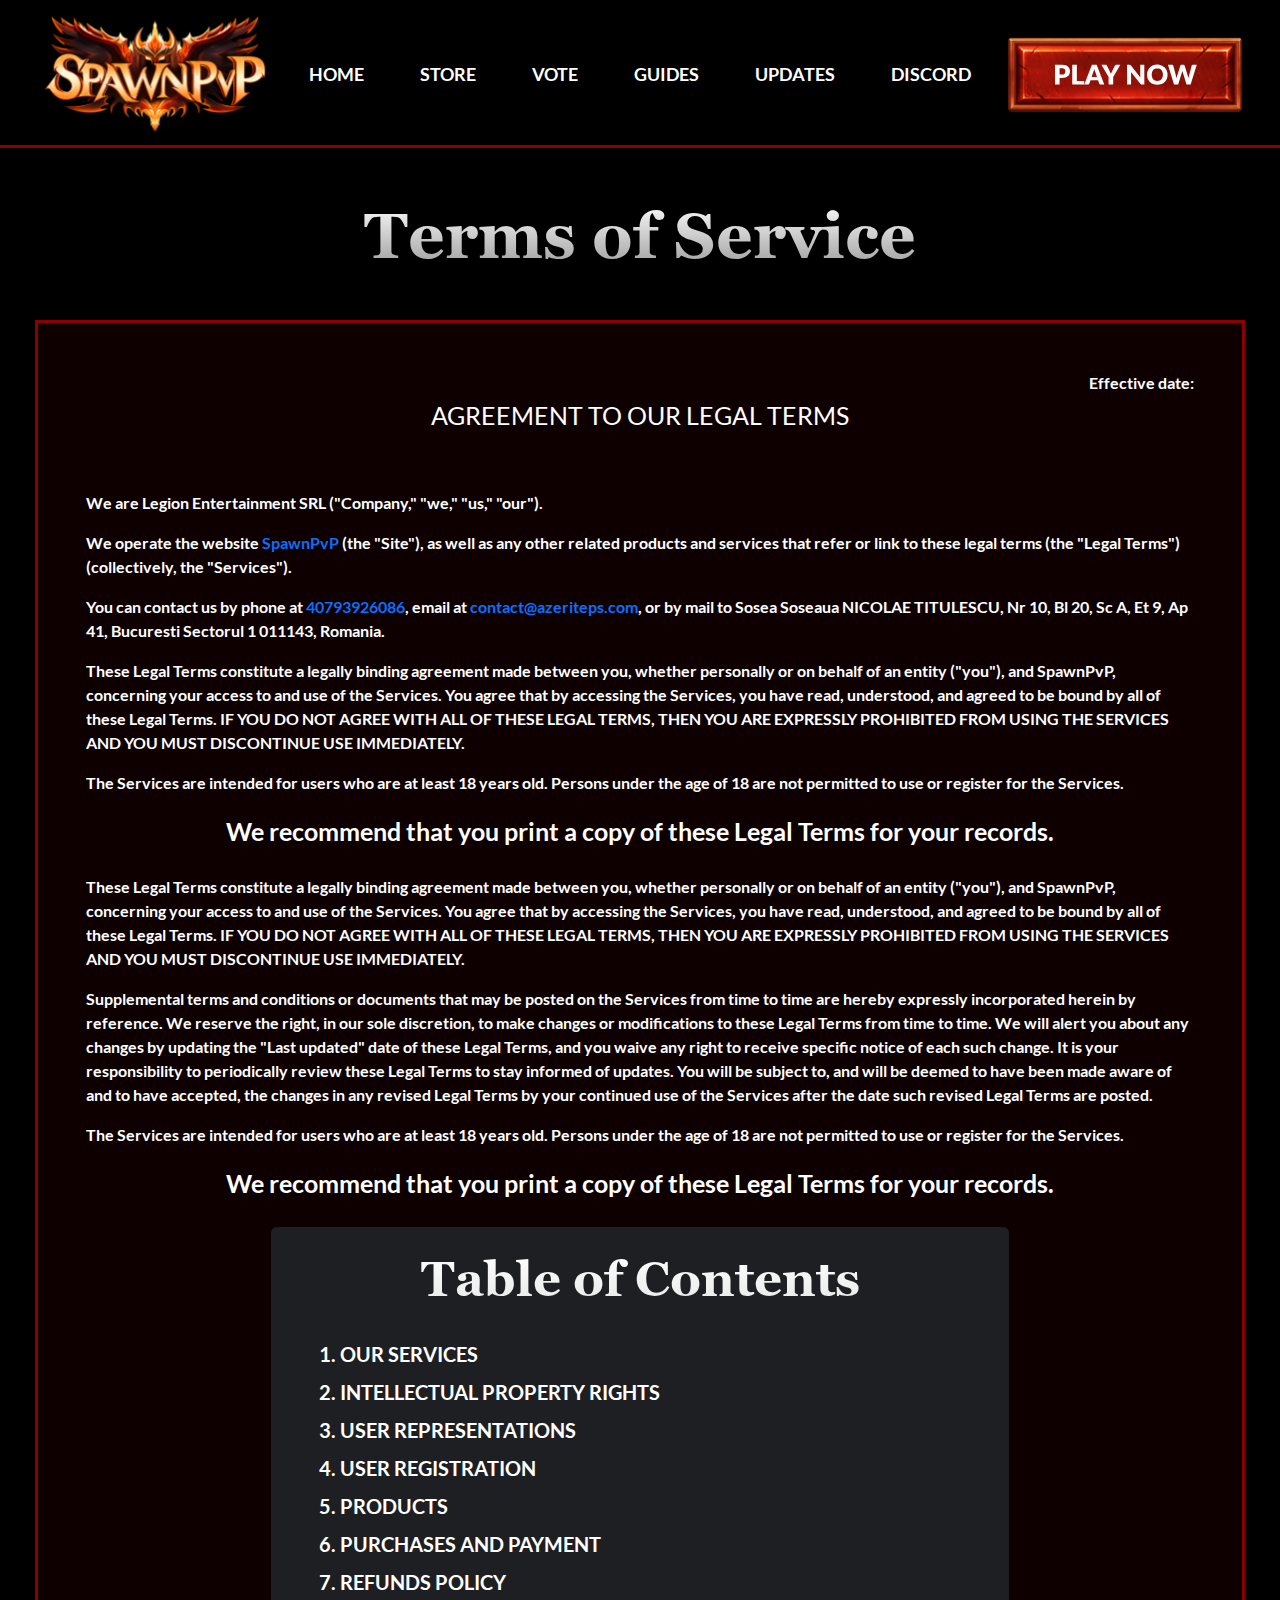
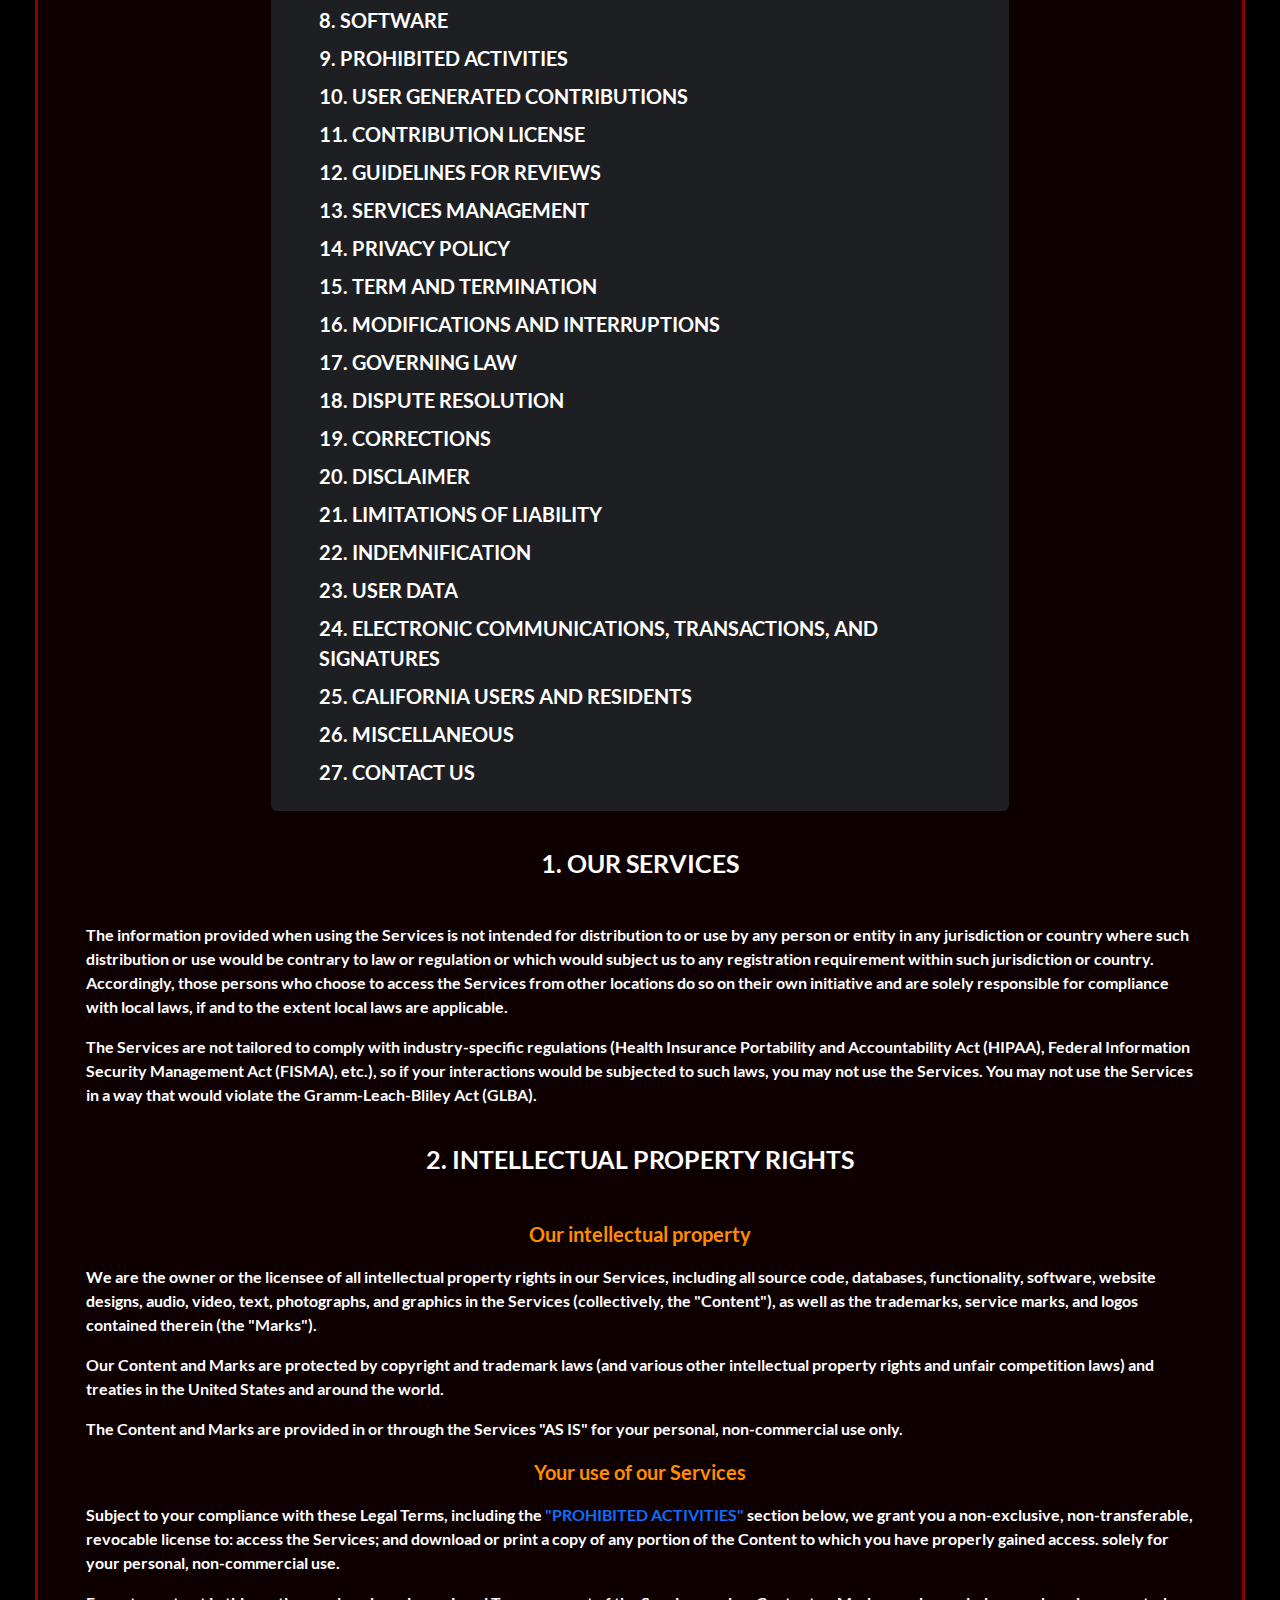
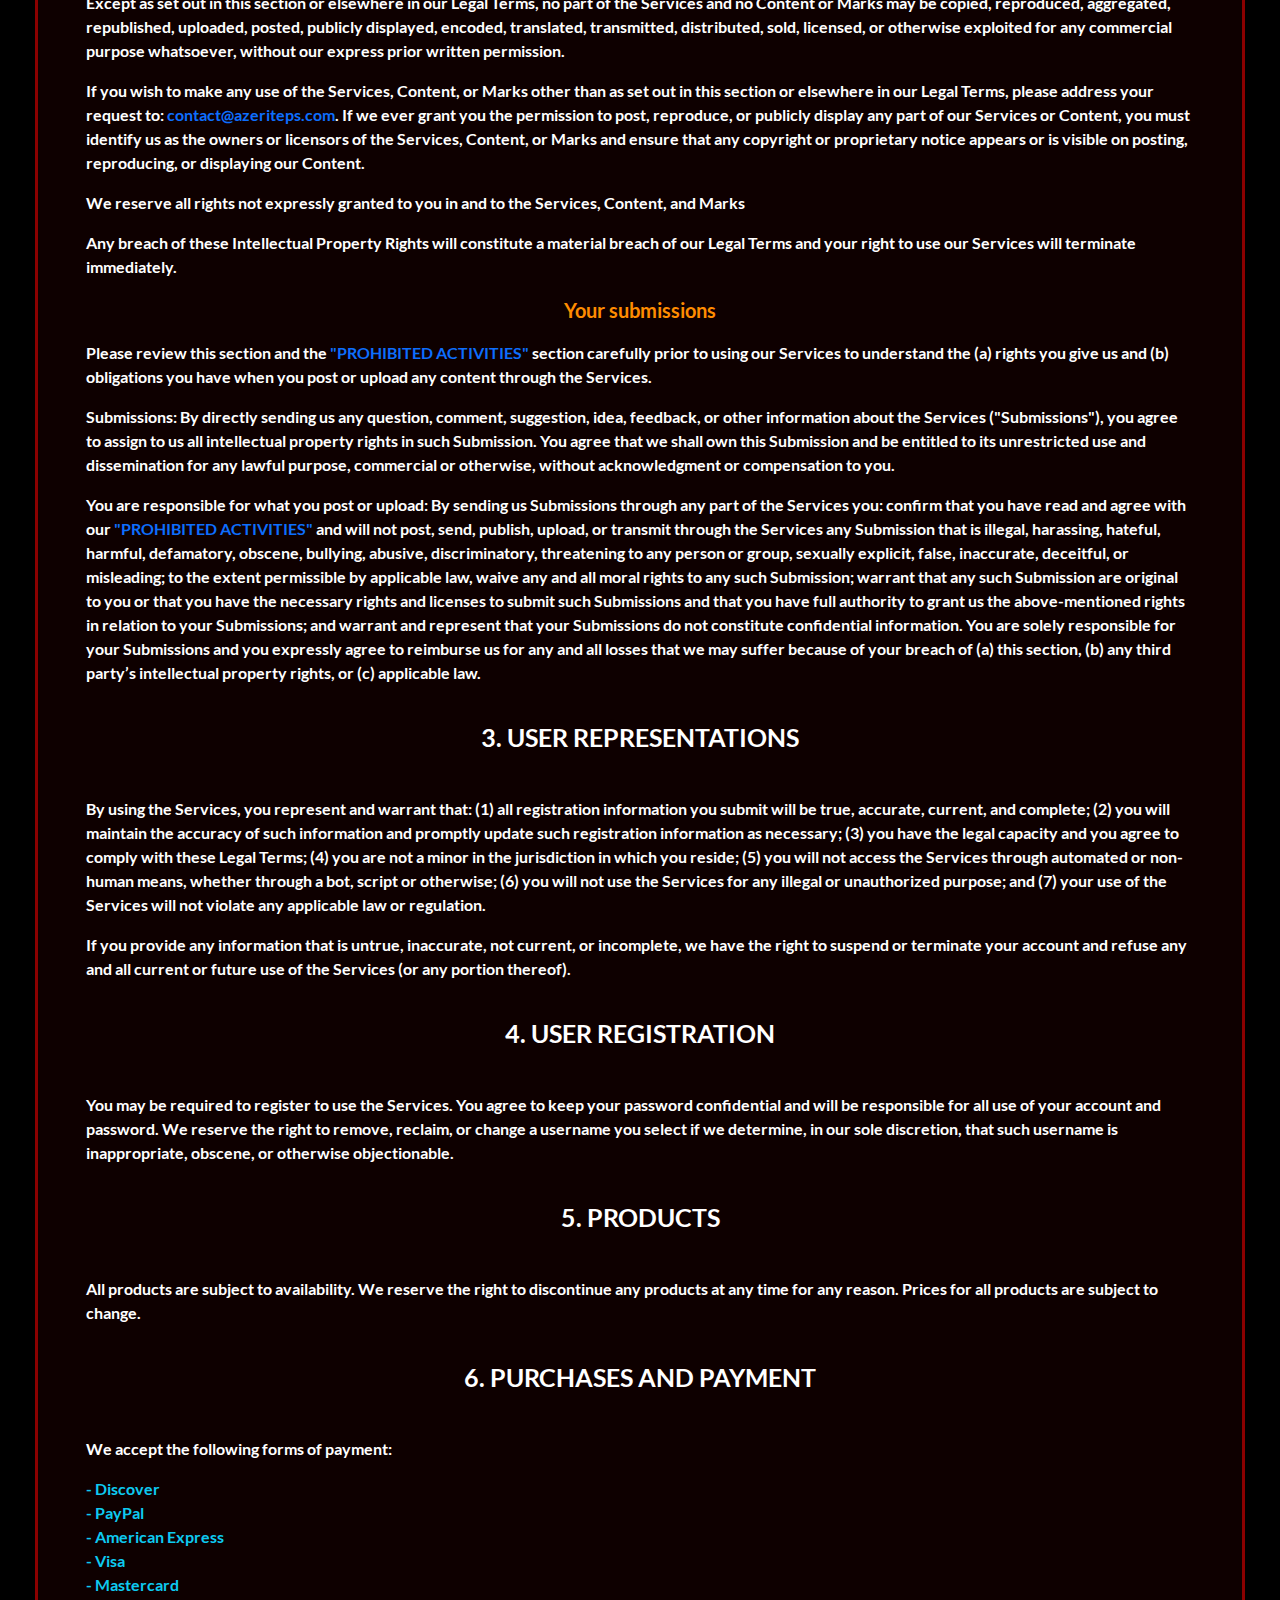
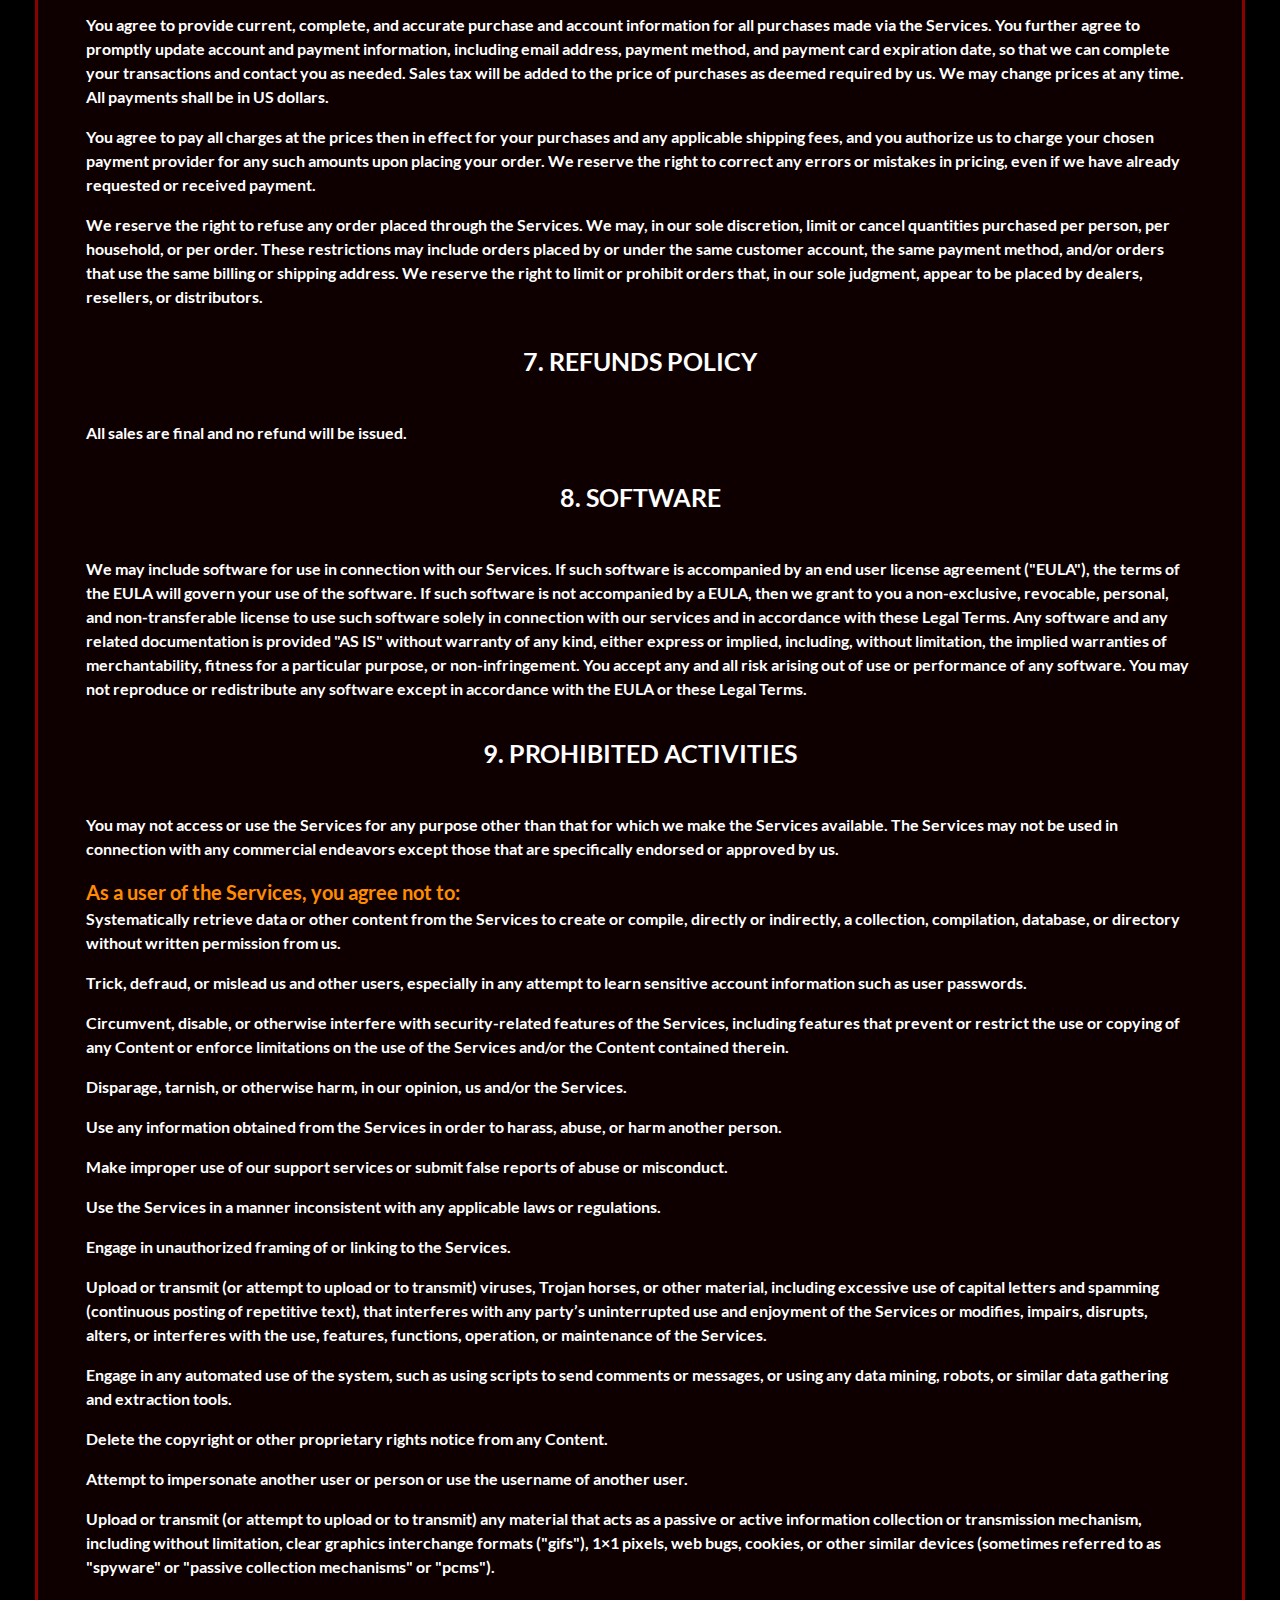
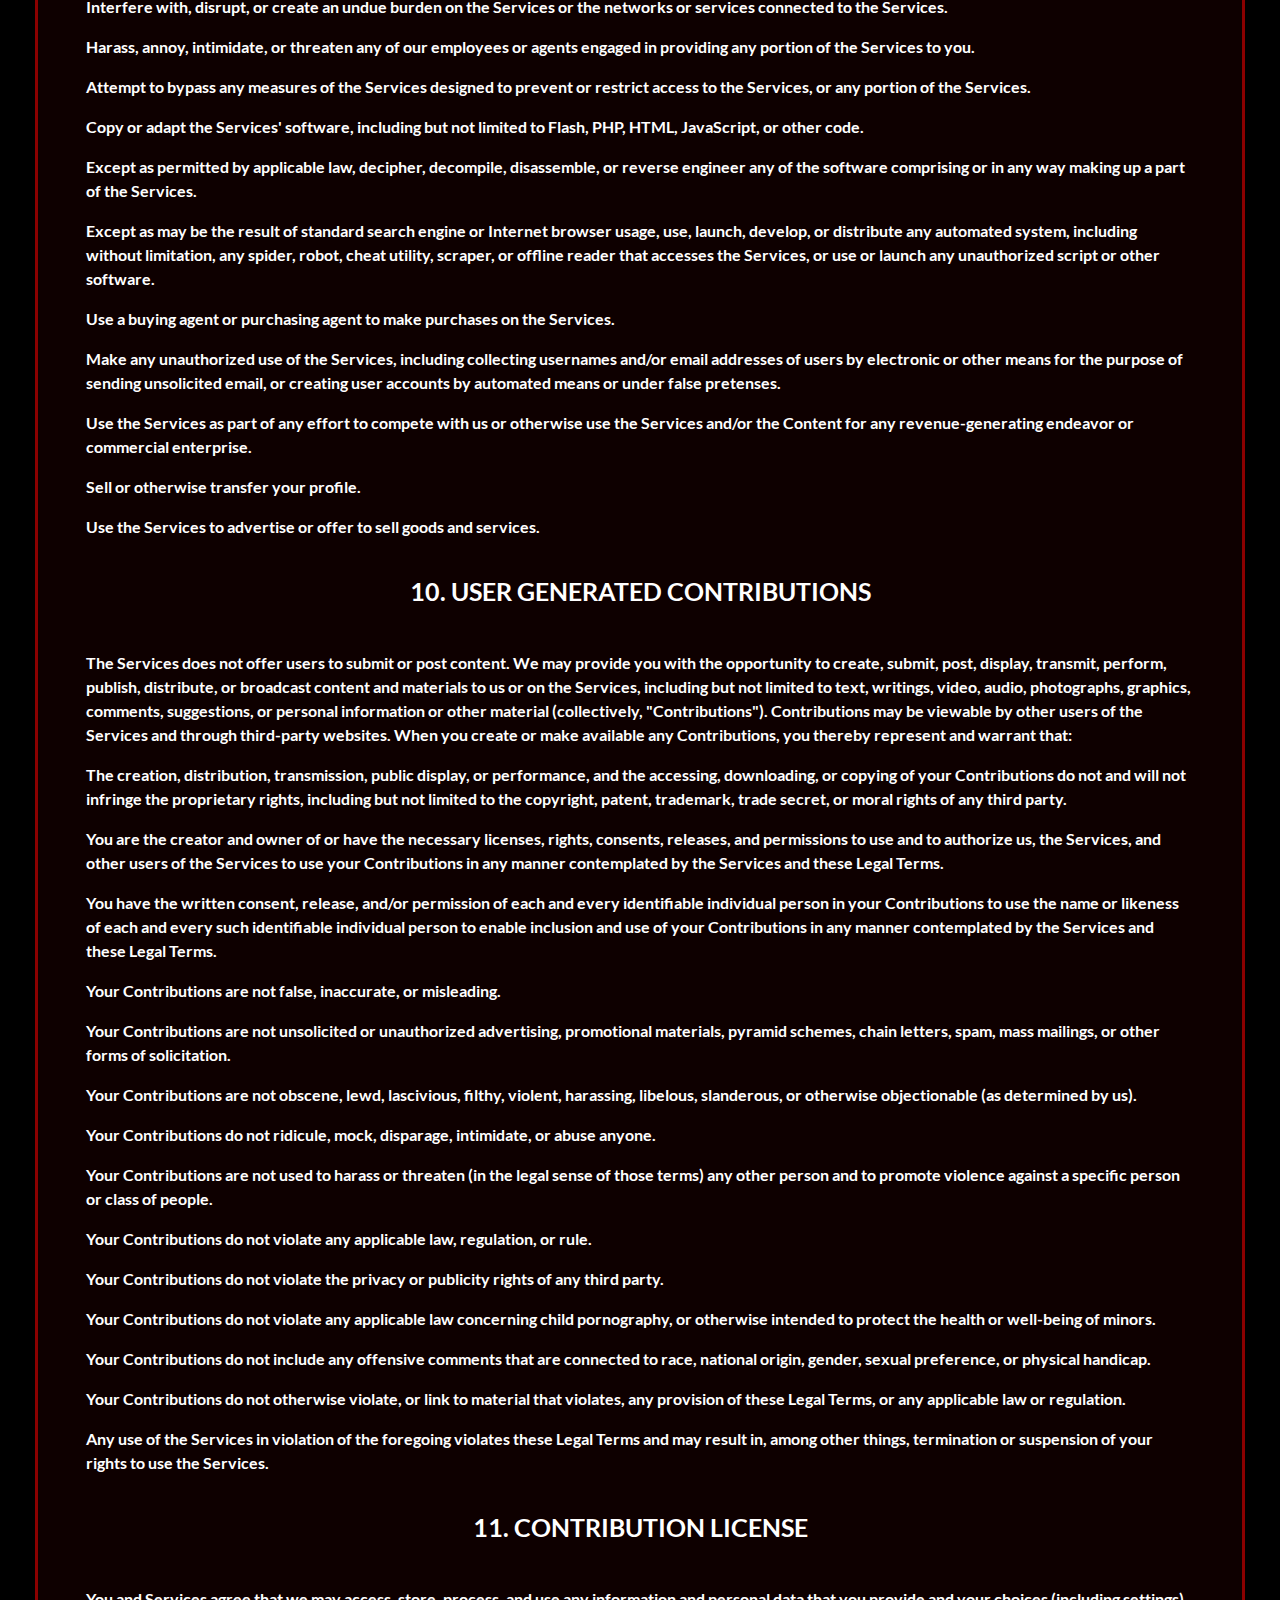
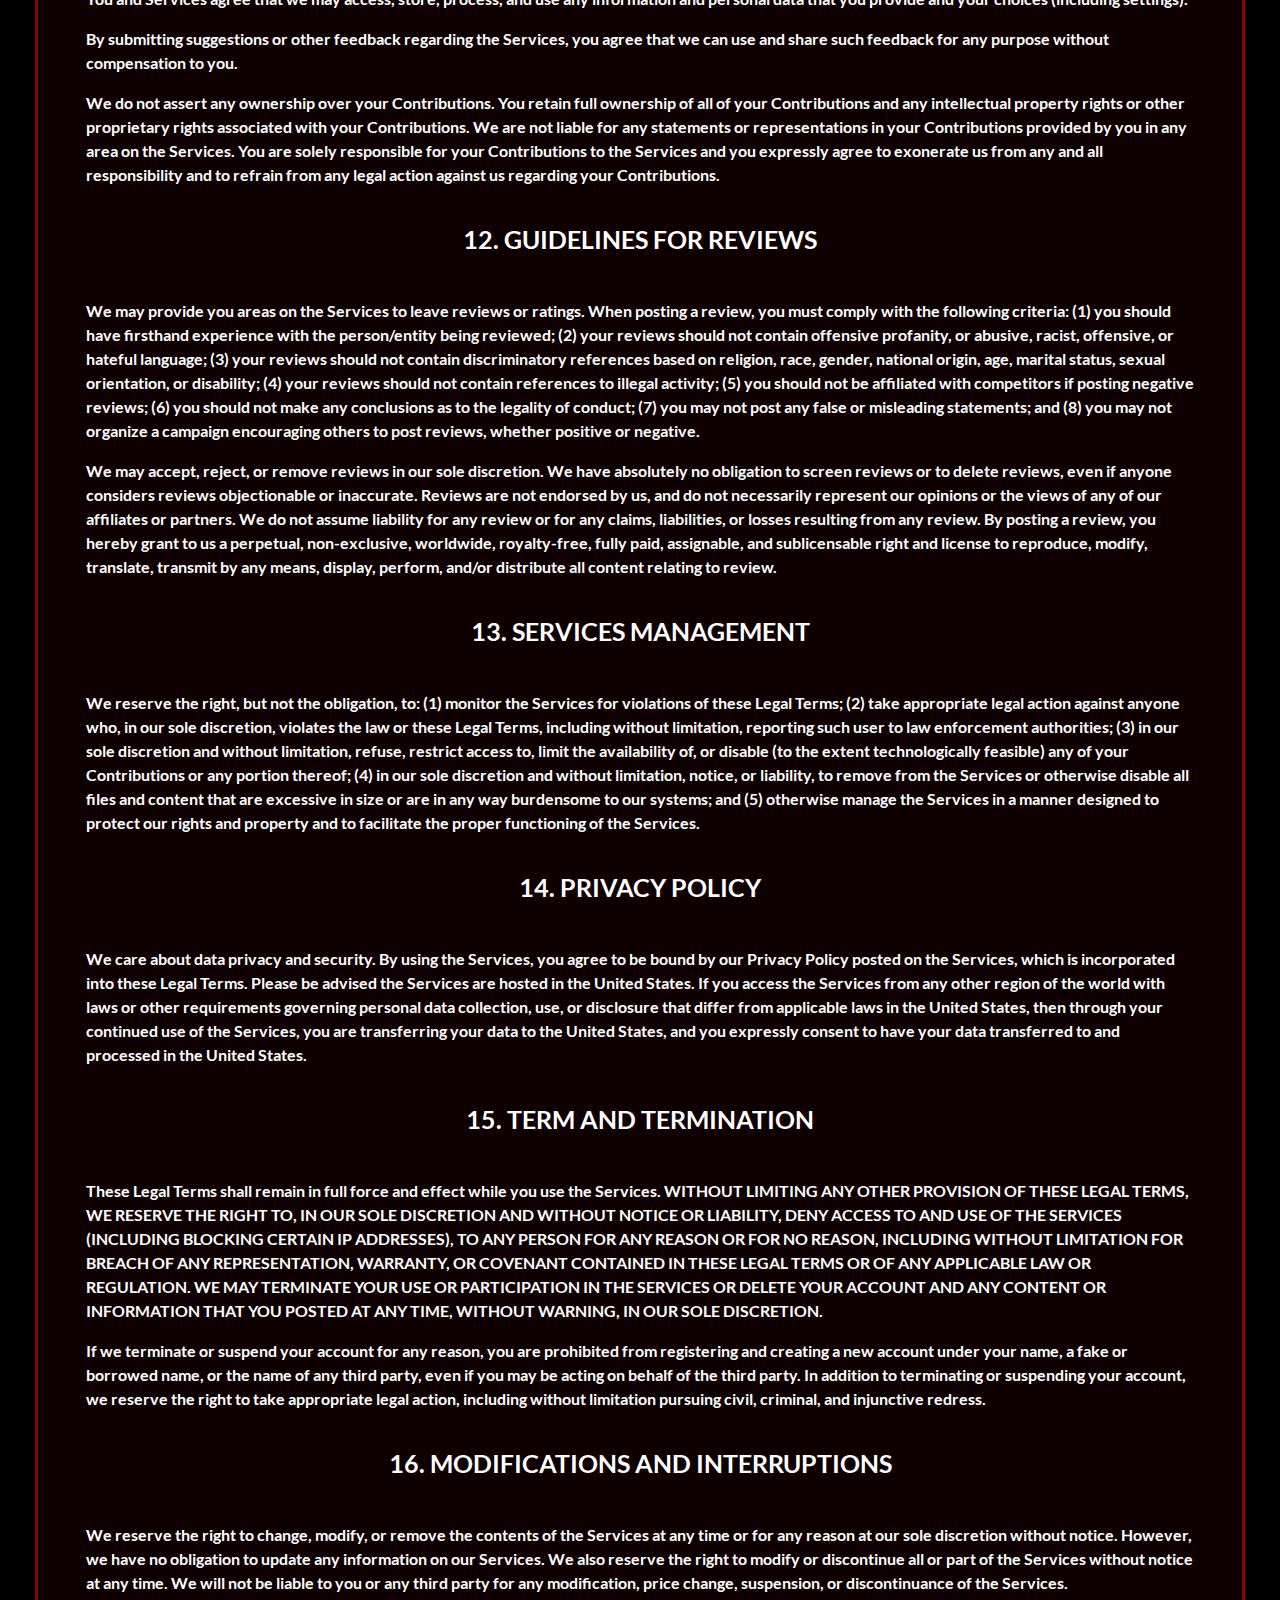
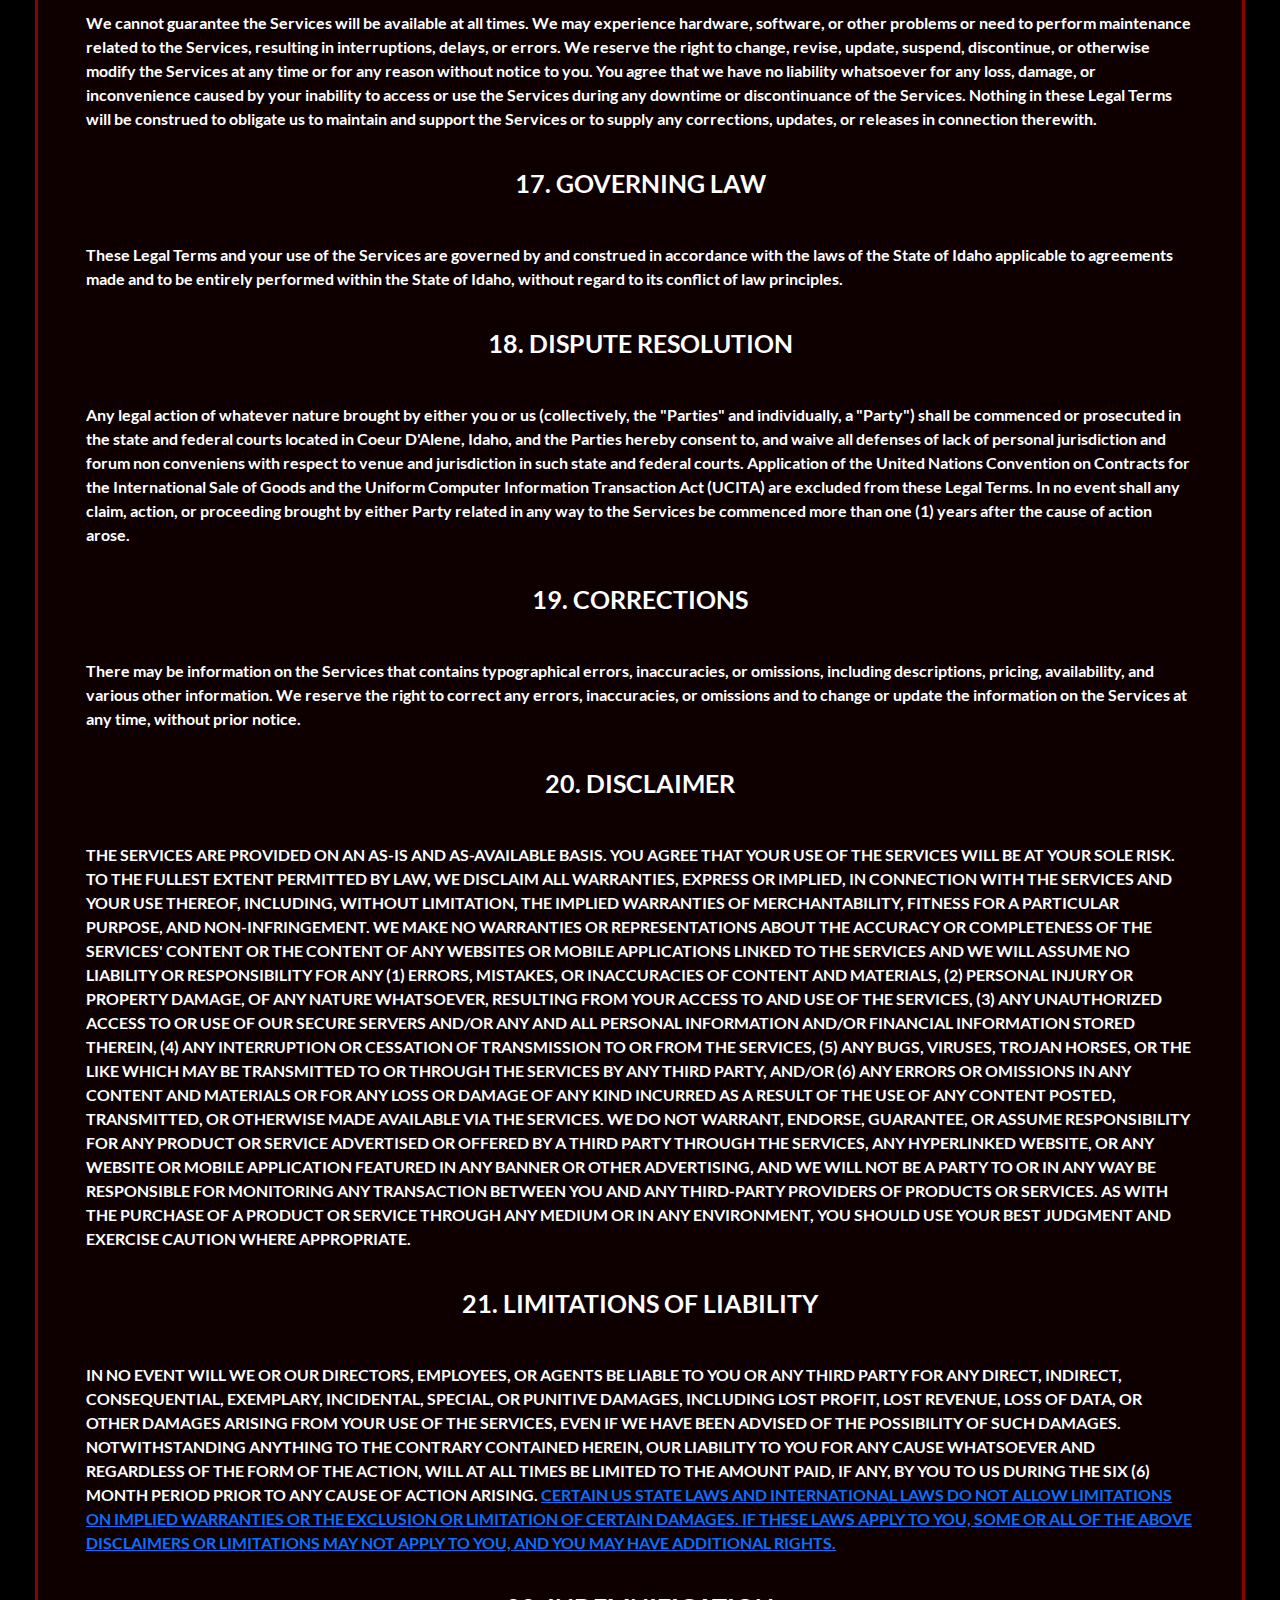
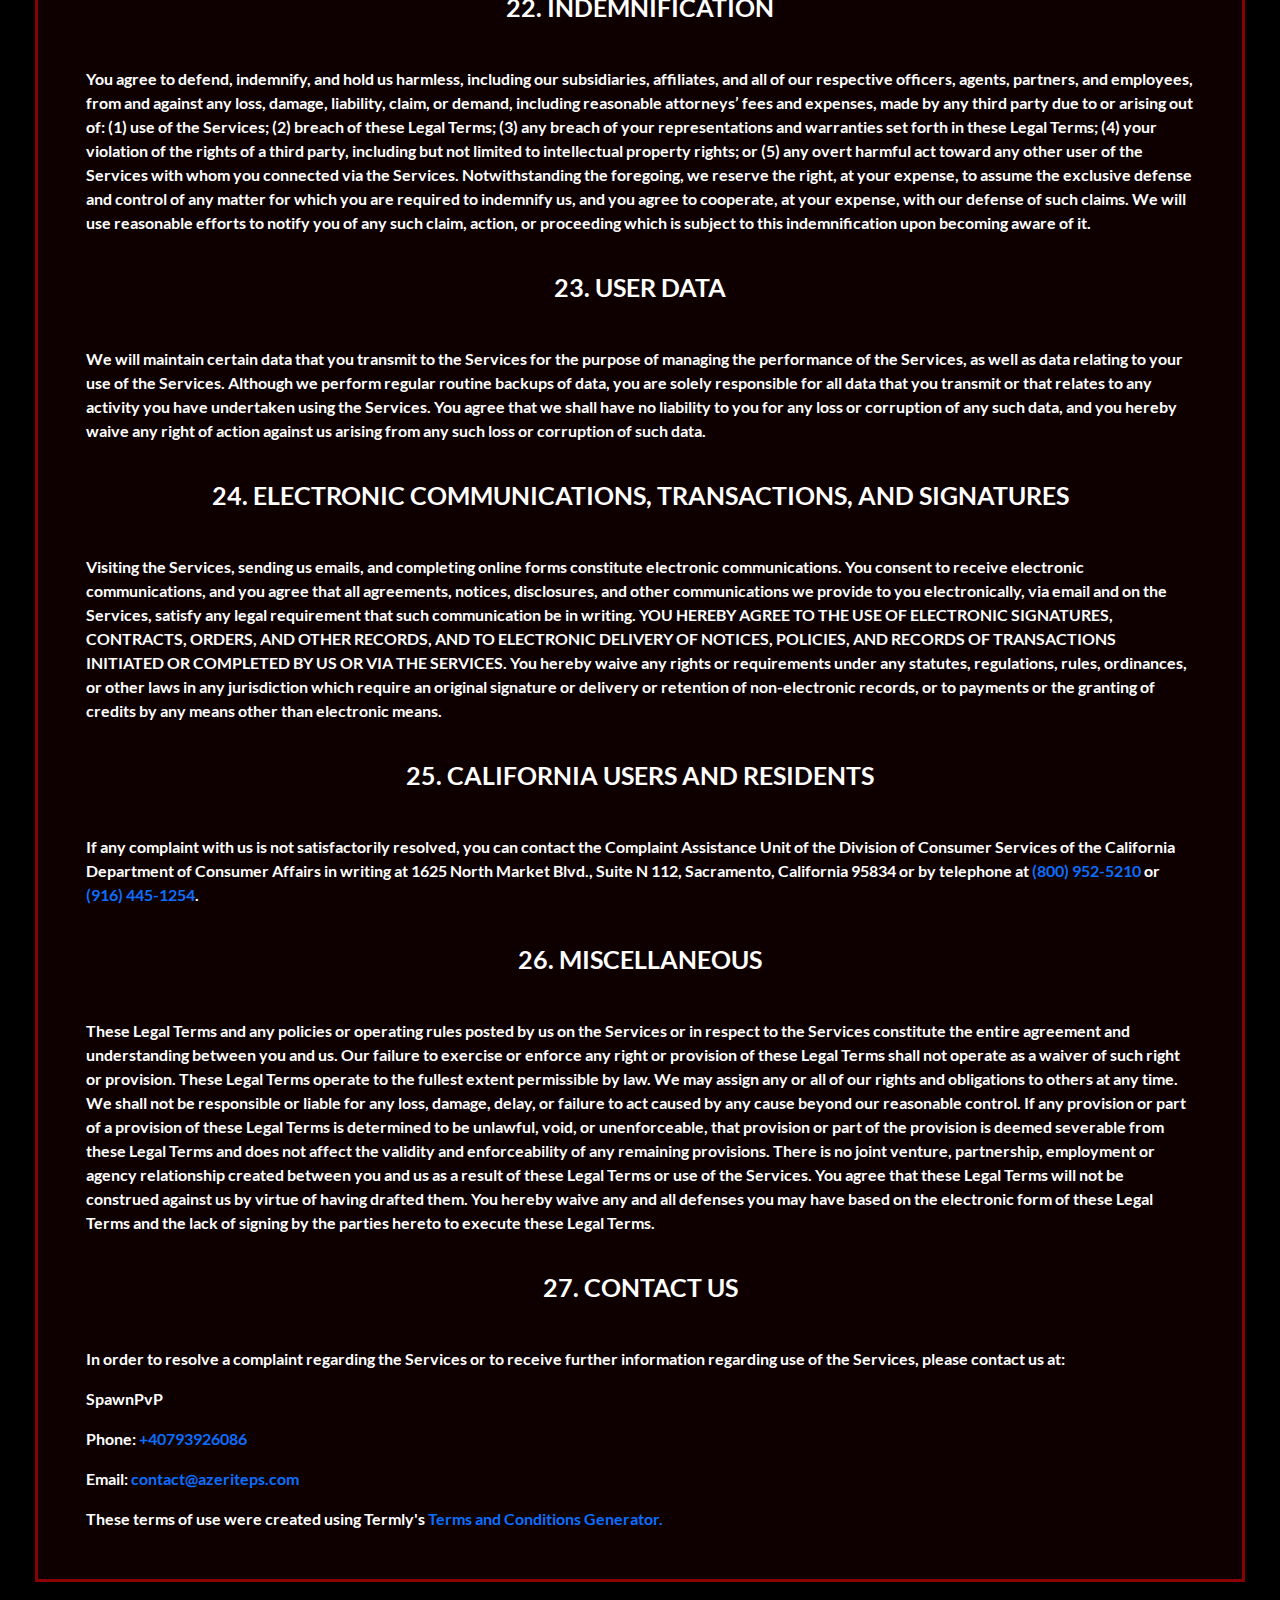
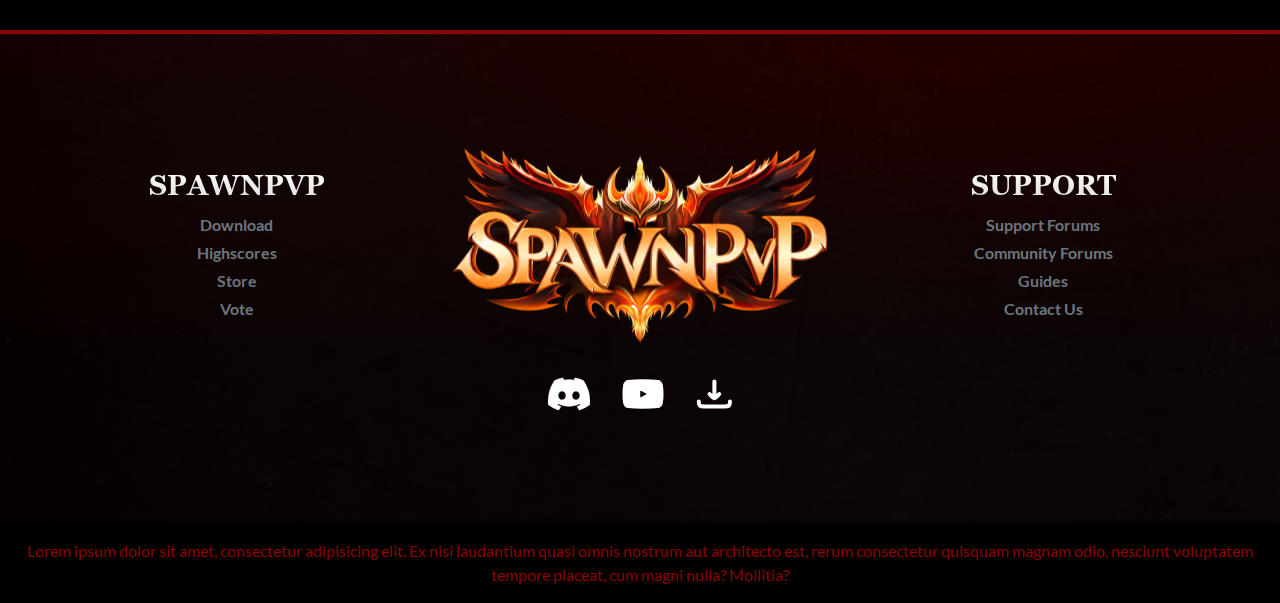
<file: pages/terms-of-service.html>
<!DOCTYPE html>
<html lang="en">
  <head>
    <meta charset="UTF-8" />
    <meta name="viewport" content="width=device-width, initial-scale=1" />
    <title>SpawnPvP - Terms of Use</title>

    <!-- Bootstrap Link -->
    <link
      rel="stylesheet"
      href="https://cdn.jsdelivr.net/npm/bootstrap@5.3.3/dist/css/bootstrap.min.css"
    />

    <!-- Custom Styles -->
    <link rel="stylesheet" href="../assets/css/style.css" />
  </head>
  <body>
    <!-- Navigation -->
    <header class="u-bg-primary red-line pt-2 pb-2 header">
      <div class="container d-flex justify-content-between align-items-center">
        <!-- Logo -->
        <a href="#" class="logo">
          <img
            class="image-fluid mobile-img-size"
            src="../assets/images/logo.svg"
            alt="SpawnPvP Logo"
            width="240"
            height="132"
          />
        </a>

        <!-- Mobile Nav Menu(Visible On Mobile) -->
        <div class="mobile-nav-container d-xl-none">
          <nav role="navigation">
            <div class="content">
              <div id="mobileMenu">
                <label id="menu-toggle" class="menu-btn">
                  <span></span>
                  <span></span>
                  <span></span>
                </label>

                <ul id="menu">
                  <li>
                    <a href="../index.html" class="mobile-nav-links">HOME</a>
                  </li>
                  <li>
                    <a href="./store.html" class="mobile-nav-links">STORE</a>
                  </li>
                  <li>
                    <a href="./vote.html" class="mobile-nav-links">VOTE</a>
                  </li>
                  <li>
                    <a href="./guides.html" class="mobile-nav-links">GUIDES</a>
                  </li>
                  <li>
                    <a href="./updates.html" class="mobile-nav-links"
                      >UPDATES</a
                    >
                  </li>
                  <li><a href="#" class="mobile-nav-links">DISCORD</a></li>
                </ul>
              </div>
            </div>
          </nav>
        </div>

        <!-- Nav Links -->
        <ul class="d-none d-xl-flex gap-5">
          <li class="links-hover-effect">
            <a
              href="../index.html"
              class="u-text-primary a-tag-hover-effect p-1"
              >HOME</a
            >
          </li>
          <li class="links-hover-effect">
            <a href="./store.html" class="u-text-primary a-tag-hover-effect p-1"
              >STORE</a
            >
          </li>
          <li class="links-hover-effect">
            <a href="./vote.html" class="u-text-primary a-tag-hover-effect p-1"
              >VOTE</a
            >
          </li>
          <li class="links-hover-effect">
            <a
              href="./guides.html"
              class="u-text-primary a-tag-hover-effect p-1"
              >GUIDES</a
            >
          </li>
          <li class="links-hover-effect">
            <a
              href="./updates.html"
              class="u-text-primary a-tag-hover-effect p-1"
              >UPDATES</a
            >
          </li>
          <li class="links-hover-effect">
            <a href="#" class="u-text-primary a-tag-hover-effect p-1"
              >DISCORD</a
            >
          </li>
        </ul>

        <!-- Play Now Nutton -->
        <button class="border-0 p-0 m-0 d-none d-xl-block">
          <a href="./play-now.html">
            <img
              class="image-fluid u-bg-primary button-hover-effect"
              src="../assets/images/button.svg"
              alt="Play Button"
              width="240"
              height="75"
            />
          </a>
        </button>
      </div>
    </header>

    <main>
      <section class="spacing u-bg-primary pb-5">
        <div class="container">
          <h2 class="mb-5">Terms of Service</h2>
          <div class="--card-red px-5 py-5">
            <p class="text-end">Effective date:</p>
            <h4 class="text-center text-white">AGREEMENT TO OUR LEGAL TERMS</h4>

            <div class="text-start pt-5 d-flex flex-column gap-3 w-100 mx-auto">
              <p>
                We are Legion Entertainment SRL ("Company," "we," "us," "our").
              </p>

              <p>
                We operate the website <a href="#">SpawnPvP</a> (the "Site"), as
                well as any other related products and services that refer or
                link to these legal terms (the "Legal Terms") (collectively, the
                "Services").
              </p>

              <p>
                You can contact us by phone at
                <a href="tel:+40793926086">40793926086</a>, email at
                <a href="mailto:contact@azeriteps.com">contact@azeriteps.com</a
                >, or by mail to Sosea Soseaua NICOLAE TITULESCU, Nr 10, Bl 20,
                Sc A, Et 9, Ap 41, Bucuresti Sectorul 1 011143, Romania.
              </p>

              <p>
                These Legal Terms constitute a legally binding agreement made
                between you, whether personally or on behalf of an entity
                ("you"), and SpawnPvP, concerning your access to and use of the
                Services. You agree that by accessing the Services, you have
                read, understood, and agreed to be bound by all of these Legal
                Terms. IF YOU DO NOT AGREE WITH ALL OF THESE LEGAL TERMS, THEN
                YOU ARE EXPRESSLY PROHIBITED FROM USING THE SERVICES AND YOU
                MUST DISCONTINUE USE IMMEDIATELY.
              </p>

              <p>
                The Services are intended for users who are at least 18 years
                old. Persons under the age of 18 are not permitted to use or
                register for the Services.
              </p>

              <h4 class="text-center text-white px-3 fw-bold">
                We recommend that you print a copy of these Legal Terms for your
                records.
              </h4>

              <p>
                These Legal Terms constitute a legally binding agreement made
                between you, whether personally or on behalf of an entity
                ("you"), and SpawnPvP, concerning your access to and use of the
                Services. You agree that by accessing the Services, you have
                read, understood, and agreed to be bound by all of these Legal
                Terms. IF YOU DO NOT AGREE WITH ALL OF THESE LEGAL TERMS, THEN
                YOU ARE EXPRESSLY PROHIBITED FROM USING THE SERVICES AND YOU
                MUST DISCONTINUE USE IMMEDIATELY.
              </p>

              <p>
                Supplemental terms and conditions or documents that may be
                posted on the Services from time to time are hereby expressly
                incorporated herein by reference. We reserve the right, in our
                sole discretion, to make changes or modifications to these Legal
                Terms from time to time. We will alert you about any changes by
                updating the "Last updated" date of these Legal Terms, and you
                waive any right to receive specific notice of each such change.
                It is your responsibility to periodically review these Legal
                Terms to stay informed of updates. You will be subject to, and
                will be deemed to have been made aware of and to have accepted,
                the changes in any revised Legal Terms by your continued use of
                the Services after the date such revised Legal Terms are posted.
              </p>

              <p>
                The Services are intended for users who are at least 18 years
                old. Persons under the age of 18 are not permitted to use or
                register for the Services.
              </p>

              <h4 class="text-center text-white px-3 fw-bold">
                We recommend that you print a copy of these Legal Terms for your
                records.
              </h4>

              <div
                class="col-md-8 u-bg-card text-center mx-auto py-4 px-5 rounded"
              >
                <h3 class="pb-4">Table of Contents</h3>

                <ul class="d-flex flex-column text-start gap-2">
                  <a class="text-white fs-5" href="#terms-id-1"
                    >1. OUR SERVICES</a
                  >
                  <a class="text-white fs-5" href="#terms-id-2"
                    >2. INTELLECTUAL PROPERTY RIGHTS</a
                  >
                  <a class="text-white fs-5" href="#terms-id-3"
                    >3. USER REPRESENTATIONS</a
                  >
                  <a class="text-white fs-5" href="#terms-id-4"
                    >4. USER REGISTRATION</a
                  >
                  <a class="text-white fs-5" href="#terms-id-5">5. PRODUCTS</a>
                  <a class="text-white fs-5" href="#terms-id-6"
                    >6. PURCHASES AND PAYMENT</a
                  >
                  <a class="text-white fs-5" href="#terms-id-7"
                    >7. REFUNDS POLICY</a
                  >
                  <a class="text-white fs-5" href="#terms-id-8">8. SOFTWARE</a>
                  <a class="text-white fs-5" href="#terms-id-9"
                    >9. PROHIBITED ACTIVITIES</a
                  >
                  <a class="text-white fs-5" href="#terms-id-10"
                    >10. USER GENERATED CONTRIBUTIONS</a
                  >
                  <a class="text-white fs-5" href="#terms-id-11"
                    >11. CONTRIBUTION LICENSE</a
                  >
                  <a class="text-white fs-5" href="#terms-id-12"
                    >12. GUIDELINES FOR REVIEWS</a
                  >
                  <a class="text-white fs-5" href="#terms-id-13"
                    >13. SERVICES MANAGEMENT</a
                  >
                  <a class="text-white fs-5" href="#terms-id-14"
                    >14. PRIVACY POLICY</a
                  >
                  <a class="text-white fs-5" href="#terms-id-15"
                    >15. TERM AND TERMINATION</a
                  >
                  <a class="text-white fs-5" href="#terms-id-16"
                    >16. MODIFICATIONS AND INTERRUPTIONS</a
                  >
                  <a class="text-white fs-5" href="#terms-id-17"
                    >17. GOVERNING LAW</a
                  >
                  <a class="text-white fs-5" href="#terms-id-18"
                    >18. DISPUTE RESOLUTION</a
                  >
                  <a class="text-white fs-5" href="#terms-id-19"
                    >19. CORRECTIONS</a
                  >
                  <a class="text-white fs-5" href="#terms-id-20"
                    >20. DISCLAIMER</a
                  >
                  <a class="text-white fs-5" href="#terms-id-21"
                    >21. LIMITATIONS OF LIABILITY</a
                  >
                  <a class="text-white fs-5" href="#terms-id-22"
                    >22. INDEMNIFICATION</a
                  >
                  <a class="text-white fs-5" href="#terms-id-23"
                    >23. USER DATA</a
                  >
                  <a class="text-white fs-5" href="#terms-id-24"
                    >24. ELECTRONIC COMMUNICATIONS, TRANSACTIONS, AND
                    SIGNATURES</a
                  >
                  <a class="text-white fs-5" href="#terms-id-25"
                    >25. CALIFORNIA USERS AND RESIDENTS</a
                  >
                  <a class="text-white fs-5" href="#terms-id-26"
                    >26. MISCELLANEOUS</a
                  >
                  <a class="text-white fs-5" href="#terms-id-27"
                    >27. CONTACT US</a
                  >
                </ul>
              </div>

              <h4 class="text-center text-white py-3 fw-bold" id="terms-id-1">
                1. OUR SERVICES
              </h4>

              <p>
                The information provided when using the Services is not intended
                for distribution to or use by any person or entity in any
                jurisdiction or country where such distribution or use would be
                contrary to law or regulation or which would subject us to any
                registration requirement within such jurisdiction or country.
                Accordingly, those persons who choose to access the Services
                from other locations do so on their own initiative and are
                solely responsible for compliance with local laws, if and to the
                extent local laws are applicable.
              </p>

              <p>
                The Services are not tailored to comply with industry-specific
                regulations (Health Insurance Portability and Accountability Act
                (HIPAA), Federal Information Security Management Act (FISMA),
                etc.), so if your interactions would be subjected to such laws,
                you may not use the Services. You may not use the Services in a
                way that would violate the Gramm-Leach-Bliley Act (GLBA).
              </p>

              <h4 class="text-center text-white py-3 fw-bold" id="terms-id-2">
                2. INTELLECTUAL PROPERTY RIGHTS
              </h4>

              <span class="text-center">Our intellectual property </span>

              <p>
                We are the owner or the licensee of all intellectual property
                rights in our Services, including all source code, databases,
                functionality, software, website designs, audio, video, text,
                photographs, and graphics in the Services (collectively, the
                "Content"), as well as the trademarks, service marks, and logos
                contained therein (the "Marks").
              </p>

              <p>
                Our Content and Marks are protected by copyright and trademark
                laws (and various other intellectual property rights and unfair
                competition laws) and treaties in the United States and around
                the world.
              </p>

              <p>
                The Content and Marks are provided in or through the Services
                "AS IS" for your personal, non-commercial use only.
              </p>

              <span class="text-center">Your use of our Services </span>

              <p>
                Subject to your compliance with these Legal Terms, including the
                <a href="#">"PROHIBITED ACTIVITIES"</a> section below, we grant
                you a non-exclusive, non-transferable, revocable license to:
                access the Services; and download or print a copy of any portion
                of the Content to which you have properly gained access. solely
                for your personal, non-commercial use.
              </p>

              <p>
                Except as set out in this section or elsewhere in our Legal
                Terms, no part of the Services and no Content or Marks may be
                copied, reproduced, aggregated, republished, uploaded, posted,
                publicly displayed, encoded, translated, transmitted,
                distributed, sold, licensed, or otherwise exploited for any
                commercial purpose whatsoever, without our express prior written
                permission.
              </p>

              <p>
                If you wish to make any use of the Services, Content, or Marks
                other than as set out in this section or elsewhere in our Legal
                Terms, please address your request to:
                <a href="mailto:contact@azeriteps.com">contact@azeriteps.com</a
                >. If we ever grant you the permission to post, reproduce, or
                publicly display any part of our Services or Content, you must
                identify us as the owners or licensors of the Services, Content,
                or Marks and ensure that any copyright or proprietary notice
                appears or is visible on posting, reproducing, or displaying our
                Content.
              </p>

              <p>
                We reserve all rights not expressly granted to you in and to the
                Services, Content, and Marks
              </p>

              <p>
                Any breach of these Intellectual Property Rights will constitute
                a material breach of our Legal Terms and your right to use our
                Services will terminate immediately.
              </p>

              <span class="text-center">Your submissions </span>

              <p>
                Please review this section and the
                <a href="#">"PROHIBITED ACTIVITIES"</a>
                section carefully prior to using our Services to understand the
                (a) rights you give us and (b) obligations you have when you
                post or upload any content through the Services.
              </p>

              <p>
                Submissions: By directly sending us any question, comment,
                suggestion, idea, feedback, or other information about the
                Services ("Submissions"), you agree to assign to us all
                intellectual property rights in such Submission. You agree that
                we shall own this Submission and be entitled to its unrestricted
                use and dissemination for any lawful purpose, commercial or
                otherwise, without acknowledgment or compensation to you.
              </p>

              <p>
                You are responsible for what you post or upload: By sending us
                Submissions through any part of the Services you: confirm that
                you have read and agree with our
                <a href="#">"PROHIBITED ACTIVITIES"</a> and will not post, send,
                publish, upload, or transmit through the Services any Submission
                that is illegal, harassing, hateful, harmful, defamatory,
                obscene, bullying, abusive, discriminatory, threatening to any
                person or group, sexually explicit, false, inaccurate,
                deceitful, or misleading; to the extent permissible by
                applicable law, waive any and all moral rights to any such
                Submission; warrant that any such Submission are original to you
                or that you have the necessary rights and licenses to submit
                such Submissions and that you have full authority to grant us
                the above-mentioned rights in relation to your Submissions; and
                warrant and represent that your Submissions do not constitute
                confidential information. You are solely responsible for your
                Submissions and you expressly agree to reimburse us for any and
                all losses that we may suffer because of your breach of (a) this
                section, (b) any third party’s intellectual property rights, or
                (c) applicable law.
              </p>

              <h4 class="text-center text-white py-3 fw-bold" id="terms-id-3">
                3. USER REPRESENTATIONS
              </h4>

              <p>
                By using the Services, you represent and warrant that: (1) all
                registration information you submit will be true, accurate,
                current, and complete; (2) you will maintain the accuracy of
                such information and promptly update such registration
                information as necessary; (3) you have the legal capacity and
                you agree to comply with these Legal Terms; (4) you are not a
                minor in the jurisdiction in which you reside; (5) you will not
                access the Services through automated or non-human means,
                whether through a bot, script or otherwise; (6) you will not use
                the Services for any illegal or unauthorized purpose; and (7)
                your use of the Services will not violate any applicable law or
                regulation.
              </p>

              <p>
                If you provide any information that is untrue, inaccurate, not
                current, or incomplete, we have the right to suspend or
                terminate your account and refuse any and all current or future
                use of the Services (or any portion thereof).
              </p>

              <h4 class="text-center text-white py-3 fw-bold" id="terms-id-4">
                4. USER REGISTRATION
              </h4>

              <p>
                You may be required to register to use the Services. You agree
                to keep your password confidential and will be responsible for
                all use of your account and password. We reserve the right to
                remove, reclaim, or change a username you select if we
                determine, in our sole discretion, that such username is
                inappropriate, obscene, or otherwise objectionable.
              </p>

              <h4 class="text-center text-white py-3 fw-bold" id="terms-id-5">
                5. PRODUCTS
              </h4>

              <p>
                All products are subject to availability. We reserve the right
                to discontinue any products at any time for any reason. Prices
                for all products are subject to change.
              </p>

              <h4 class="text-center text-white py-3 fw-bold" id="terms-id-5">
                6. PURCHASES AND PAYMENT
              </h4>

              <p>We accept the following forms of payment:</p>

              <ul class="text-info">
                <li>- Discover</li>
                <li>- PayPal</li>
                <li>- American Express</li>
                <li>- Visa</li>
                <li>- Mastercard</li>
              </ul>

              <p>
                You agree to provide current, complete, and accurate purchase
                and account information for all purchases made via the Services.
                You further agree to promptly update account and payment
                information, including email address, payment method, and
                payment card expiration date, so that we can complete your
                transactions and contact you as needed. Sales tax will be added
                to the price of purchases as deemed required by us. We may
                change prices at any time. All payments shall be in US dollars.
              </p>

              <p>
                You agree to pay all charges at the prices then in effect for
                your purchases and any applicable shipping fees, and you
                authorize us to charge your chosen payment provider for any such
                amounts upon placing your order. We reserve the right to correct
                any errors or mistakes in pricing, even if we have already
                requested or received payment.
              </p>

              <p>
                We reserve the right to refuse any order placed through the
                Services. We may, in our sole discretion, limit or cancel
                quantities purchased per person, per household, or per order.
                These restrictions may include orders placed by or under the
                same customer account, the same payment method, and/or orders
                that use the same billing or shipping address. We reserve the
                right to limit or prohibit orders that, in our sole judgment,
                appear to be placed by dealers, resellers, or distributors.
              </p>

              <h4 class="text-center text-white py-3 fw-bold" id="terms-id-6">
                7. REFUNDS POLICY
              </h4>

              <p>All sales are final and no refund will be issued.</p>

              <h4 class="text-center text-white py-3 fw-bold" id="terms-id-8">
                8. SOFTWARE
              </h4>

              <p>
                We may include software for use in connection with our Services.
                If such software is accompanied by an end user license agreement
                ("EULA"), the terms of the EULA will govern your use of the
                software. If such software is not accompanied by a EULA, then we
                grant to you a non-exclusive, revocable, personal, and
                non-transferable license to use such software solely in
                connection with our services and in accordance with these Legal
                Terms. Any software and any related documentation is provided
                "AS IS" without warranty of any kind, either express or implied,
                including, without limitation, the implied warranties of
                merchantability, fitness for a particular purpose, or
                non-infringement. You accept any and all risk arising out of use
                or performance of any software. You may not reproduce or
                redistribute any software except in accordance with the EULA or
                these Legal Terms.
              </p>

              <h4 class="text-center text-white py-3 fw-bold" id="terms-id-9">
                9. PROHIBITED ACTIVITIES
              </h4>

              <p>
                You may not access or use the Services for any purpose other
                than that for which we make the Services available. The Services
                may not be used in connection with any commercial endeavors
                except those that are specifically endorsed or approved by us.
              </p>

              <p>
                <span>As a user of the Services, you agree not to:</span> <br />
                Systematically retrieve data or other content from the Services
                to create or compile, directly or indirectly, a collection,
                compilation, database, or directory without written permission
                from us.
              </p>

              <p>
                Trick, defraud, or mislead us and other users, especially in any
                attempt to learn sensitive account information such as user
                passwords.
              </p>

              <p>
                Circumvent, disable, or otherwise interfere with
                security-related features of the Services, including features
                that prevent or restrict the use or copying of any Content or
                enforce limitations on the use of the Services and/or the
                Content contained therein.
              </p>

              <p>
                Disparage, tarnish, or otherwise harm, in our opinion, us and/or
                the Services.
              </p>

              <p>
                Use any information obtained from the Services in order to
                harass, abuse, or harm another person.
              </p>

              <p>
                Make improper use of our support services or submit false
                reports of abuse or misconduct.
              </p>

              <p>
                Use the Services in a manner inconsistent with any applicable
                laws or regulations.
              </p>

              <p>
                Engage in unauthorized framing of or linking to the Services.
              </p>

              <p>
                Upload or transmit (or attempt to upload or to transmit)
                viruses, Trojan horses, or other material, including excessive
                use of capital letters and spamming (continuous posting of
                repetitive text), that interferes with any party’s uninterrupted
                use and enjoyment of the Services or modifies, impairs,
                disrupts, alters, or interferes with the use, features,
                functions, operation, or maintenance of the Services.
              </p>

              <p>
                Engage in any automated use of the system, such as using scripts
                to send comments or messages, or using any data mining, robots,
                or similar data gathering and extraction tools.
              </p>

              <p>
                Delete the copyright or other proprietary rights notice from any
                Content.
              </p>

              <p>
                Attempt to impersonate another user or person or use the
                username of another user.
              </p>

              <p>
                Upload or transmit (or attempt to upload or to transmit) any
                material that acts as a passive or active information collection
                or transmission mechanism, including without limitation, clear
                graphics interchange formats ("gifs"), 1×1 pixels, web bugs,
                cookies, or other similar devices (sometimes referred to as
                "spyware" or "passive collection mechanisms" or "pcms").
              </p>

              <p>
                Interfere with, disrupt, or create an undue burden on the
                Services or the networks or services connected to the Services.
              </p>

              <p>
                Harass, annoy, intimidate, or threaten any of our employees or
                agents engaged in providing any portion of the Services to you.
              </p>

              <p>
                Attempt to bypass any measures of the Services designed to
                prevent or restrict access to the Services, or any portion of
                the Services.
              </p>

              <p>
                Copy or adapt the Services' software, including but not limited
                to Flash, PHP, HTML, JavaScript, or other code.
              </p>

              <p>
                Except as permitted by applicable law, decipher, decompile,
                disassemble, or reverse engineer any of the software comprising
                or in any way making up a part of the Services.
              </p>

              <p>
                Except as may be the result of standard search engine or
                Internet browser usage, use, launch, develop, or distribute any
                automated system, including without limitation, any spider,
                robot, cheat utility, scraper, or offline reader that accesses
                the Services, or use or launch any unauthorized script or other
                software.
              </p>

              <p>
                Use a buying agent or purchasing agent to make purchases on the
                Services.
              </p>

              <p>
                Make any unauthorized use of the Services, including collecting
                usernames and/or email addresses of users by electronic or other
                means for the purpose of sending unsolicited email, or creating
                user accounts by automated means or under false pretenses.
              </p>

              <p>
                Use the Services as part of any effort to compete with us or
                otherwise use the Services and/or the Content for any
                revenue-generating endeavor or commercial enterprise.
              </p>

              <p>Sell or otherwise transfer your profile.</p>

              <p>
                Use the Services to advertise or offer to sell goods and
                services.
              </p>

              <h4 class="text-center text-white py-3 fw-bold" id="terms-id-10">
                10. USER GENERATED CONTRIBUTIONS
              </h4>

              <p>
                The Services does not offer users to submit or post content. We
                may provide you with the opportunity to create, submit, post,
                display, transmit, perform, publish, distribute, or broadcast
                content and materials to us or on the Services, including but
                not limited to text, writings, video, audio, photographs,
                graphics, comments, suggestions, or personal information or
                other material (collectively, "Contributions"). Contributions
                may be viewable by other users of the Services and through
                third-party websites. When you create or make available any
                Contributions, you thereby represent and warrant that:
              </p>

              <p>
                The creation, distribution, transmission, public display, or
                performance, and the accessing, downloading, or copying of your
                Contributions do not and will not infringe the proprietary
                rights, including but not limited to the copyright, patent,
                trademark, trade secret, or moral rights of any third party.
              </p>

              <p>
                You are the creator and owner of or have the necessary licenses,
                rights, consents, releases, and permissions to use and to
                authorize us, the Services, and other users of the Services to
                use your Contributions in any manner contemplated by the
                Services and these Legal Terms.
              </p>

              <p>
                You have the written consent, release, and/or permission of each
                and every identifiable individual person in your Contributions
                to use the name or likeness of each and every such identifiable
                individual person to enable inclusion and use of your
                Contributions in any manner contemplated by the Services and
                these Legal Terms.
              </p>

              <p>
                Your Contributions are not false, inaccurate, or misleading.
              </p>

              <p>
                Your Contributions are not unsolicited or unauthorized
                advertising, promotional materials, pyramid schemes, chain
                letters, spam, mass mailings, or other forms of solicitation.
              </p>

              <p>
                Your Contributions are not obscene, lewd, lascivious, filthy,
                violent, harassing, libelous, slanderous, or otherwise
                objectionable (as determined by us).
              </p>

              <p>
                Your Contributions do not ridicule, mock, disparage, intimidate,
                or abuse anyone.
              </p>

              <p>
                Your Contributions are not used to harass or threaten (in the
                legal sense of those terms) any other person and to promote
                violence against a specific person or class of people.
              </p>

              <p>
                Your Contributions do not violate any applicable law,
                regulation, or rule.
              </p>

              <p>
                Your Contributions do not violate the privacy or publicity
                rights of any third party.
              </p>

              <p>
                Your Contributions do not violate any applicable law concerning
                child pornography, or otherwise intended to protect the health
                or well-being of minors.
              </p>

              <p>
                Your Contributions do not include any offensive comments that
                are connected to race, national origin, gender, sexual
                preference, or physical handicap.
              </p>

              <p>
                Your Contributions do not otherwise violate, or link to material
                that violates, any provision of these Legal Terms, or any
                applicable law or regulation.
              </p>

              <p>
                Any use of the Services in violation of the foregoing violates
                these Legal Terms and may result in, among other things,
                termination or suspension of your rights to use the Services.
              </p>

              <h4 class="text-center text-white py-3 fw-bold" id="terms-id-11">
                11. CONTRIBUTION LICENSE
              </h4>

              <p>
                You and Services agree that we may access, store, process, and
                use any information and personal data that you provide and your
                choices (including settings).
              </p>

              <p>
                By submitting suggestions or other feedback regarding the
                Services, you agree that we can use and share such feedback for
                any purpose without compensation to you.
              </p>

              <p>
                We do not assert any ownership over your Contributions. You
                retain full ownership of all of your Contributions and any
                intellectual property rights or other proprietary rights
                associated with your Contributions. We are not liable for any
                statements or representations in your Contributions provided by
                you in any area on the Services. You are solely responsible for
                your Contributions to the Services and you expressly agree to
                exonerate us from any and all responsibility and to refrain from
                any legal action against us regarding your Contributions.
              </p>

              <h4 class="text-center text-white py-3 fw-bold" id="terms-id-12">
                12. GUIDELINES FOR REVIEWS
              </h4>

              <p>
                We may provide you areas on the Services to leave reviews or
                ratings. When posting a review, you must comply with the
                following criteria: (1) you should have firsthand experience
                with the person/entity being reviewed; (2) your reviews should
                not contain offensive profanity, or abusive, racist, offensive,
                or hateful language; (3) your reviews should not contain
                discriminatory references based on religion, race, gender,
                national origin, age, marital status, sexual orientation, or
                disability; (4) your reviews should not contain references to
                illegal activity; (5) you should not be affiliated with
                competitors if posting negative reviews; (6) you should not make
                any conclusions as to the legality of conduct; (7) you may not
                post any false or misleading statements; and (8) you may not
                organize a campaign encouraging others to post reviews, whether
                positive or negative.
              </p>

              <p>
                We may accept, reject, or remove reviews in our sole discretion.
                We have absolutely no obligation to screen reviews or to delete
                reviews, even if anyone considers reviews objectionable or
                inaccurate. Reviews are not endorsed by us, and do not
                necessarily represent our opinions or the views of any of our
                affiliates or partners. We do not assume liability for any
                review or for any claims, liabilities, or losses resulting from
                any review. By posting a review, you hereby grant to us a
                perpetual, non-exclusive, worldwide, royalty-free, fully paid,
                assignable, and sublicensable right and license to reproduce,
                modify, translate, transmit by any means, display, perform,
                and/or distribute all content relating to review.
              </p>

              <h4 class="text-center text-white py-3 fw-bold" id="terms-id-13">
                13. SERVICES MANAGEMENT
              </h4>

              <p>
                We reserve the right, but not the obligation, to: (1) monitor
                the Services for violations of these Legal Terms; (2) take
                appropriate legal action against anyone who, in our sole
                discretion, violates the law or these Legal Terms, including
                without limitation, reporting such user to law enforcement
                authorities; (3) in our sole discretion and without limitation,
                refuse, restrict access to, limit the availability of, or
                disable (to the extent technologically feasible) any of your
                Contributions or any portion thereof; (4) in our sole discretion
                and without limitation, notice, or liability, to remove from the
                Services or otherwise disable all files and content that are
                excessive in size or are in any way burdensome to our systems;
                and (5) otherwise manage the Services in a manner designed to
                protect our rights and property and to facilitate the proper
                functioning of the Services.
              </p>

              <h4 class="text-center text-white py-3 fw-bold" id="terms-id-14">
                14. PRIVACY POLICY
              </h4>

              <p>
                We care about data privacy and security. By using the Services,
                you agree to be bound by our Privacy Policy posted on the
                Services, which is incorporated into these Legal Terms. Please
                be advised the Services are hosted in the United States. If you
                access the Services from any other region of the world with laws
                or other requirements governing personal data collection, use,
                or disclosure that differ from applicable laws in the United
                States, then through your continued use of the Services, you are
                transferring your data to the United States, and you expressly
                consent to have your data transferred to and processed in the
                United States.
              </p>

              <h4 class="text-center text-white py-3 fw-bold" id="terms-id-15">
                15. TERM AND TERMINATION
              </h4>

              <p>
                These Legal Terms shall remain in full force and effect while
                you use the Services. WITHOUT LIMITING ANY OTHER PROVISION OF
                THESE LEGAL TERMS, WE RESERVE THE RIGHT TO, IN OUR SOLE
                DISCRETION AND WITHOUT NOTICE OR LIABILITY, DENY ACCESS TO AND
                USE OF THE SERVICES (INCLUDING BLOCKING CERTAIN IP ADDRESSES),
                TO ANY PERSON FOR ANY REASON OR FOR NO REASON, INCLUDING WITHOUT
                LIMITATION FOR BREACH OF ANY REPRESENTATION, WARRANTY, OR
                COVENANT CONTAINED IN THESE LEGAL TERMS OR OF ANY APPLICABLE LAW
                OR REGULATION. WE MAY TERMINATE YOUR USE OR PARTICIPATION IN THE
                SERVICES OR DELETE YOUR ACCOUNT AND ANY CONTENT OR INFORMATION
                THAT YOU POSTED AT ANY TIME, WITHOUT WARNING, IN OUR SOLE
                DISCRETION.
              </p>

              <p>
                If we terminate or suspend your account for any reason, you are
                prohibited from registering and creating a new account under
                your name, a fake or borrowed name, or the name of any third
                party, even if you may be acting on behalf of the third party.
                In addition to terminating or suspending your account, we
                reserve the right to take appropriate legal action, including
                without limitation pursuing civil, criminal, and injunctive
                redress.
              </p>

              <h4 class="text-center text-white py-3 fw-bold" id="terms-id-16">
                16. MODIFICATIONS AND INTERRUPTIONS
              </h4>

              <p>
                We reserve the right to change, modify, or remove the contents
                of the Services at any time or for any reason at our sole
                discretion without notice. However, we have no obligation to
                update any information on our Services. We also reserve the
                right to modify or discontinue all or part of the Services
                without notice at any time. We will not be liable to you or any
                third party for any modification, price change, suspension, or
                discontinuance of the Services.
              </p>

              <p>
                We cannot guarantee the Services will be available at all times.
                We may experience hardware, software, or other problems or need
                to perform maintenance related to the Services, resulting in
                interruptions, delays, or errors. We reserve the right to
                change, revise, update, suspend, discontinue, or otherwise
                modify the Services at any time or for any reason without notice
                to you. You agree that we have no liability whatsoever for any
                loss, damage, or inconvenience caused by your inability to
                access or use the Services during any downtime or discontinuance
                of the Services. Nothing in these Legal Terms will be construed
                to obligate us to maintain and support the Services or to supply
                any corrections, updates, or releases in connection therewith.
              </p>

              <h4 class="text-center text-white py-3 fw-bold" id="terms-id-17">
                17. GOVERNING LAW
              </h4>

              <p>
                These Legal Terms and your use of the Services are governed by
                and construed in accordance with the laws of the State of Idaho
                applicable to agreements made and to be entirely performed
                within the State of Idaho, without regard to its conflict of law
                principles.
              </p>

              <h4 class="text-center text-white py-3 fw-bold" id="terms-id-18">
                18. DISPUTE RESOLUTION
              </h4>

              <p>
                Any legal action of whatever nature brought by either you or us
                (collectively, the "Parties" and individually, a "Party") shall
                be commenced or prosecuted in the state and federal courts
                located in Coeur D'Alene, Idaho, and the Parties hereby consent
                to, and waive all defenses of lack of personal jurisdiction and
                forum non conveniens with respect to venue and jurisdiction in
                such state and federal courts. Application of the United Nations
                Convention on Contracts for the International Sale of Goods and
                the Uniform Computer Information Transaction Act (UCITA) are
                excluded from these Legal Terms. In no event shall any claim,
                action, or proceeding brought by either Party related in any way
                to the Services be commenced more than one (1) years after the
                cause of action arose.
              </p>

              <h4 class="text-center text-white py-3 fw-bold" id="terms-id-19">
                19. CORRECTIONS
              </h4>

              <p>
                There may be information on the Services that contains
                typographical errors, inaccuracies, or omissions, including
                descriptions, pricing, availability, and various other
                information. We reserve the right to correct any errors,
                inaccuracies, or omissions and to change or update the
                information on the Services at any time, without prior notice.
              </p>

              <h4 class="text-center text-white py-3 fw-bold" id="terms-id-20">
                20. DISCLAIMER
              </h4>

              <p>
                THE SERVICES ARE PROVIDED ON AN AS-IS AND AS-AVAILABLE BASIS.
                YOU AGREE THAT YOUR USE OF THE SERVICES WILL BE AT YOUR SOLE
                RISK. TO THE FULLEST EXTENT PERMITTED BY LAW, WE DISCLAIM ALL
                WARRANTIES, EXPRESS OR IMPLIED, IN CONNECTION WITH THE SERVICES
                AND YOUR USE THEREOF, INCLUDING, WITHOUT LIMITATION, THE IMPLIED
                WARRANTIES OF MERCHANTABILITY, FITNESS FOR A PARTICULAR PURPOSE,
                AND NON-INFRINGEMENT. WE MAKE NO WARRANTIES OR REPRESENTATIONS
                ABOUT THE ACCURACY OR COMPLETENESS OF THE SERVICES' CONTENT OR
                THE CONTENT OF ANY WEBSITES OR MOBILE APPLICATIONS LINKED TO THE
                SERVICES AND WE WILL ASSUME NO LIABILITY OR RESPONSIBILITY FOR
                ANY (1) ERRORS, MISTAKES, OR INACCURACIES OF CONTENT AND
                MATERIALS, (2) PERSONAL INJURY OR PROPERTY DAMAGE, OF ANY NATURE
                WHATSOEVER, RESULTING FROM YOUR ACCESS TO AND USE OF THE
                SERVICES, (3) ANY UNAUTHORIZED ACCESS TO OR USE OF OUR SECURE
                SERVERS AND/OR ANY AND ALL PERSONAL INFORMATION AND/OR FINANCIAL
                INFORMATION STORED THEREIN, (4) ANY INTERRUPTION OR CESSATION OF
                TRANSMISSION TO OR FROM THE SERVICES, (5) ANY BUGS, VIRUSES,
                TROJAN HORSES, OR THE LIKE WHICH MAY BE TRANSMITTED TO OR
                THROUGH THE SERVICES BY ANY THIRD PARTY, AND/OR (6) ANY ERRORS
                OR OMISSIONS IN ANY CONTENT AND MATERIALS OR FOR ANY LOSS OR
                DAMAGE OF ANY KIND INCURRED AS A RESULT OF THE USE OF ANY
                CONTENT POSTED, TRANSMITTED, OR OTHERWISE MADE AVAILABLE VIA THE
                SERVICES. WE DO NOT WARRANT, ENDORSE, GUARANTEE, OR ASSUME
                RESPONSIBILITY FOR ANY PRODUCT OR SERVICE ADVERTISED OR OFFERED
                BY A THIRD PARTY THROUGH THE SERVICES, ANY HYPERLINKED WEBSITE,
                OR ANY WEBSITE OR MOBILE APPLICATION FEATURED IN ANY BANNER OR
                OTHER ADVERTISING, AND WE WILL NOT BE A PARTY TO OR IN ANY WAY
                BE RESPONSIBLE FOR MONITORING ANY TRANSACTION BETWEEN YOU AND
                ANY THIRD-PARTY PROVIDERS OF PRODUCTS OR SERVICES. AS WITH THE
                PURCHASE OF A PRODUCT OR SERVICE THROUGH ANY MEDIUM OR IN ANY
                ENVIRONMENT, YOU SHOULD USE YOUR BEST JUDGMENT AND EXERCISE
                CAUTION WHERE APPROPRIATE.
              </p>

              <h4 class="text-center text-white py-3 fw-bold" id="terms-id-21">
                21. LIMITATIONS OF LIABILITY
              </h4>

              <p>
                IN NO EVENT WILL WE OR OUR DIRECTORS, EMPLOYEES, OR AGENTS BE
                LIABLE TO YOU OR ANY THIRD PARTY FOR ANY DIRECT, INDIRECT,
                CONSEQUENTIAL, EXEMPLARY, INCIDENTAL, SPECIAL, OR PUNITIVE
                DAMAGES, INCLUDING LOST PROFIT, LOST REVENUE, LOSS OF DATA, OR
                OTHER DAMAGES ARISING FROM YOUR USE OF THE SERVICES, EVEN IF WE
                HAVE BEEN ADVISED OF THE POSSIBILITY OF SUCH DAMAGES.
                NOTWITHSTANDING ANYTHING TO THE CONTRARY CONTAINED HEREIN, OUR
                LIABILITY TO YOU FOR ANY CAUSE WHATSOEVER AND REGARDLESS OF THE
                FORM OF THE ACTION, WILL AT ALL TIMES BE LIMITED TO THE AMOUNT
                PAID, IF ANY, BY YOU TO US DURING THE SIX (6) MONTH PERIOD PRIOR
                TO ANY CAUSE OF ACTION ARISING.
                <a href="#" class="text-decoration-underline"
                  >CERTAIN US STATE LAWS AND INTERNATIONAL LAWS DO NOT ALLOW
                  LIMITATIONS ON IMPLIED WARRANTIES OR THE EXCLUSION OR
                  LIMITATION OF CERTAIN DAMAGES. IF THESE LAWS APPLY TO YOU,
                  SOME OR ALL OF THE ABOVE DISCLAIMERS OR LIMITATIONS MAY NOT
                  APPLY TO YOU, AND YOU MAY HAVE ADDITIONAL RIGHTS.</a
                >
              </p>

              <h4 class="text-center text-white py-3 fw-bold" id="terms-id-22">
                22. INDEMNIFICATION
              </h4>

              <p>
                You agree to defend, indemnify, and hold us harmless, including
                our subsidiaries, affiliates, and all of our respective
                officers, agents, partners, and employees, from and against any
                loss, damage, liability, claim, or demand, including reasonable
                attorneys’ fees and expenses, made by any third party due to or
                arising out of: (1) use of the Services; (2) breach of these
                Legal Terms; (3) any breach of your representations and
                warranties set forth in these Legal Terms; (4) your violation of
                the rights of a third party, including but not limited to
                intellectual property rights; or (5) any overt harmful act
                toward any other user of the Services with whom you connected
                via the Services. Notwithstanding the foregoing, we reserve the
                right, at your expense, to assume the exclusive defense and
                control of any matter for which you are required to indemnify
                us, and you agree to cooperate, at your expense, with our
                defense of such claims. We will use reasonable efforts to notify
                you of any such claim, action, or proceeding which is subject to
                this indemnification upon becoming aware of it.
              </p>

              <h4 class="text-center text-white py-3 fw-bold" id="terms-id-23">
                23. USER DATA
              </h4>

              <p>
                We will maintain certain data that you transmit to the Services
                for the purpose of managing the performance of the Services, as
                well as data relating to your use of the Services. Although we
                perform regular routine backups of data, you are solely
                responsible for all data that you transmit or that relates to
                any activity you have undertaken using the Services. You agree
                that we shall have no liability to you for any loss or
                corruption of any such data, and you hereby waive any right of
                action against us arising from any such loss or corruption of
                such data.
              </p>

              <h4 class="text-center text-white py-3 fw-bold" id="terms-id-24">
                24. ELECTRONIC COMMUNICATIONS, TRANSACTIONS, AND SIGNATURES
              </h4>

              <p>
                Visiting the Services, sending us emails, and completing online
                forms constitute electronic communications. You consent to
                receive electronic communications, and you agree that all
                agreements, notices, disclosures, and other communications we
                provide to you electronically, via email and on the Services,
                satisfy any legal requirement that such communication be in
                writing. YOU HEREBY AGREE TO THE USE OF ELECTRONIC SIGNATURES,
                CONTRACTS, ORDERS, AND OTHER RECORDS, AND TO ELECTRONIC DELIVERY
                OF NOTICES, POLICIES, AND RECORDS OF TRANSACTIONS INITIATED OR
                COMPLETED BY US OR VIA THE SERVICES. You hereby waive any rights
                or requirements under any statutes, regulations, rules,
                ordinances, or other laws in any jurisdiction which require an
                original signature or delivery or retention of non-electronic
                records, or to payments or the granting of credits by any means
                other than electronic means.
              </p>

              <h4 class="text-center text-white py-3 fw-bold" id="terms-id-25">
                25. CALIFORNIA USERS AND RESIDENTS
              </h4>

              <p>
                If any complaint with us is not satisfactorily resolved, you can
                contact the Complaint Assistance Unit of the Division of
                Consumer Services of the California Department of Consumer
                Affairs in writing at 1625 North Market Blvd., Suite N 112,
                Sacramento, California 95834 or by telephone at
                <a href="tel:+(800) 952-5210">(800) 952-5210</a> or
                <a href="tel:+(916) 445-1254">(916) 445-1254</a>.
              </p>

              <h4 class="text-center text-white py-3 fw-bold" id="terms-id-26">
                26. MISCELLANEOUS
              </h4>

              <p>
                These Legal Terms and any policies or operating rules posted by
                us on the Services or in respect to the Services constitute the
                entire agreement and understanding between you and us. Our
                failure to exercise or enforce any right or provision of these
                Legal Terms shall not operate as a waiver of such right or
                provision. These Legal Terms operate to the fullest extent
                permissible by law. We may assign any or all of our rights and
                obligations to others at any time. We shall not be responsible
                or liable for any loss, damage, delay, or failure to act caused
                by any cause beyond our reasonable control. If any provision or
                part of a provision of these Legal Terms is determined to be
                unlawful, void, or unenforceable, that provision or part of the
                provision is deemed severable from these Legal Terms and does
                not affect the validity and enforceability of any remaining
                provisions. There is no joint venture, partnership, employment
                or agency relationship created between you and us as a result of
                these Legal Terms or use of the Services. You agree that these
                Legal Terms will not be construed against us by virtue of having
                drafted them. You hereby waive any and all defenses you may have
                based on the electronic form of these Legal Terms and the lack
                of signing by the parties hereto to execute these Legal Terms.
              </p>

              <h4 class="text-center text-white py-3 fw-bold" id="terms-id-27">
                27. CONTACT US
              </h4>

              <p>
                In order to resolve a complaint regarding the Services or to
                receive further information regarding use of the Services,
                please contact us at:
              </p>

              <p>SpawnPvP</p>

              <p>Phone: <a href="tel:++40793926086">+40793926086</a></p>
              <p>
                Email:
                <a href="mailto:contact@azeriteps.com">contact@azeriteps.com</a>
              </p>

              <p>
                These terms of use were created using Termly's
                <a
                  href="https://termly.io/products/terms-and-conditions-generator/"
                  target="_blank"
                  >Terms and Conditions Generator.</a
                >
              </p>
            </div>
          </div>
        </div>
      </section>
    </main>

    <footer class="responsive-bg footer-bg d-flex align-items-center red-line">
      <div class="container">
        <div
          class="custom-z-index position-relative d-flex flex-column flex-sm-row justify-content-around align-items-center"
        >
          <div class="col-md-4">
            <ul class="d-flex text-center flex-column gap-1">
              <h3 class="fs-3">SPAWNPVP</h3>
              <li>
                <a href="./play-now.html" class="text-secondary">Download</a>
              </li>
              <li>
                <a href="./leaderboard.html" class="text-secondary"
                  >Highscores</a
                >
              </li>
              <li><a href="./store.html" class="text-secondary">Store</a></li>
              <li><a href="./vote.html" class="text-secondary">Vote</a></li>
            </ul>
          </div>

          <div>
            <img
              src="../assets/images/logo.svg"
              class="img-fluid"
              width="422"
              height="219"
              alt="SpawnPvP Logo"
            />
          </div>

          <div class="col-md-4">
            <ul class="d-flex text-center flex-column gap-1">
              <h3 class="fs-3">SUPPORT</h3>
              <li><a href="#" class="text-secondary">Support Forums</a></li>
              <li><a href="#" class="text-secondary">Community Forums</a></li>
              <li><a href="./guides.html" class="text-secondary">Guides</a></li>
              <li>
                <a href="./contact-us.html" class="text-secondary"
                  >Contact Us</a
                >
              </li>
            </ul>
          </div>
        </div>

        <!-- Footer Socials -->
        <div
          class="footer-icons d-flex justify-content-center align-items-center gap-4 position-relative custom-z-index pt-2"
        >
          <a href="#"
            ><img
              src="../assets/images/discord.svg"
              width="42"
              height="42"
              alt="Discord"
          /></a>

          <a href="#"
            ><img
              src="../assets/images/youtube.svg"
              alt="YouTube"
              width="58"
              height="58"
          /></a>
          <a href="#"
            ><img src="../assets/images/download-icon.svg" alt="Download"
          /></a>
        </div>
      </div>
    </footer>

    <div class="footer-buttom u-bg-primary py-3 px-3 text-center">
      <p class="custom-p-tag red">
        Lorem ipsum dolor sit amet, consectetur adipisicing elit. Ex nisi
        laudantium quasi omnis nostrum aut architecto est, rerum consectetur
        quisquam magnam odio, nesciunt voluptatem tempore placeat, cum magni
        nulla? Mollitia?
      </p>
    </div>

    <!-- Scripts -->
    <script src="../assets/js/main.js"></script>
  </body>
</html>
</file>
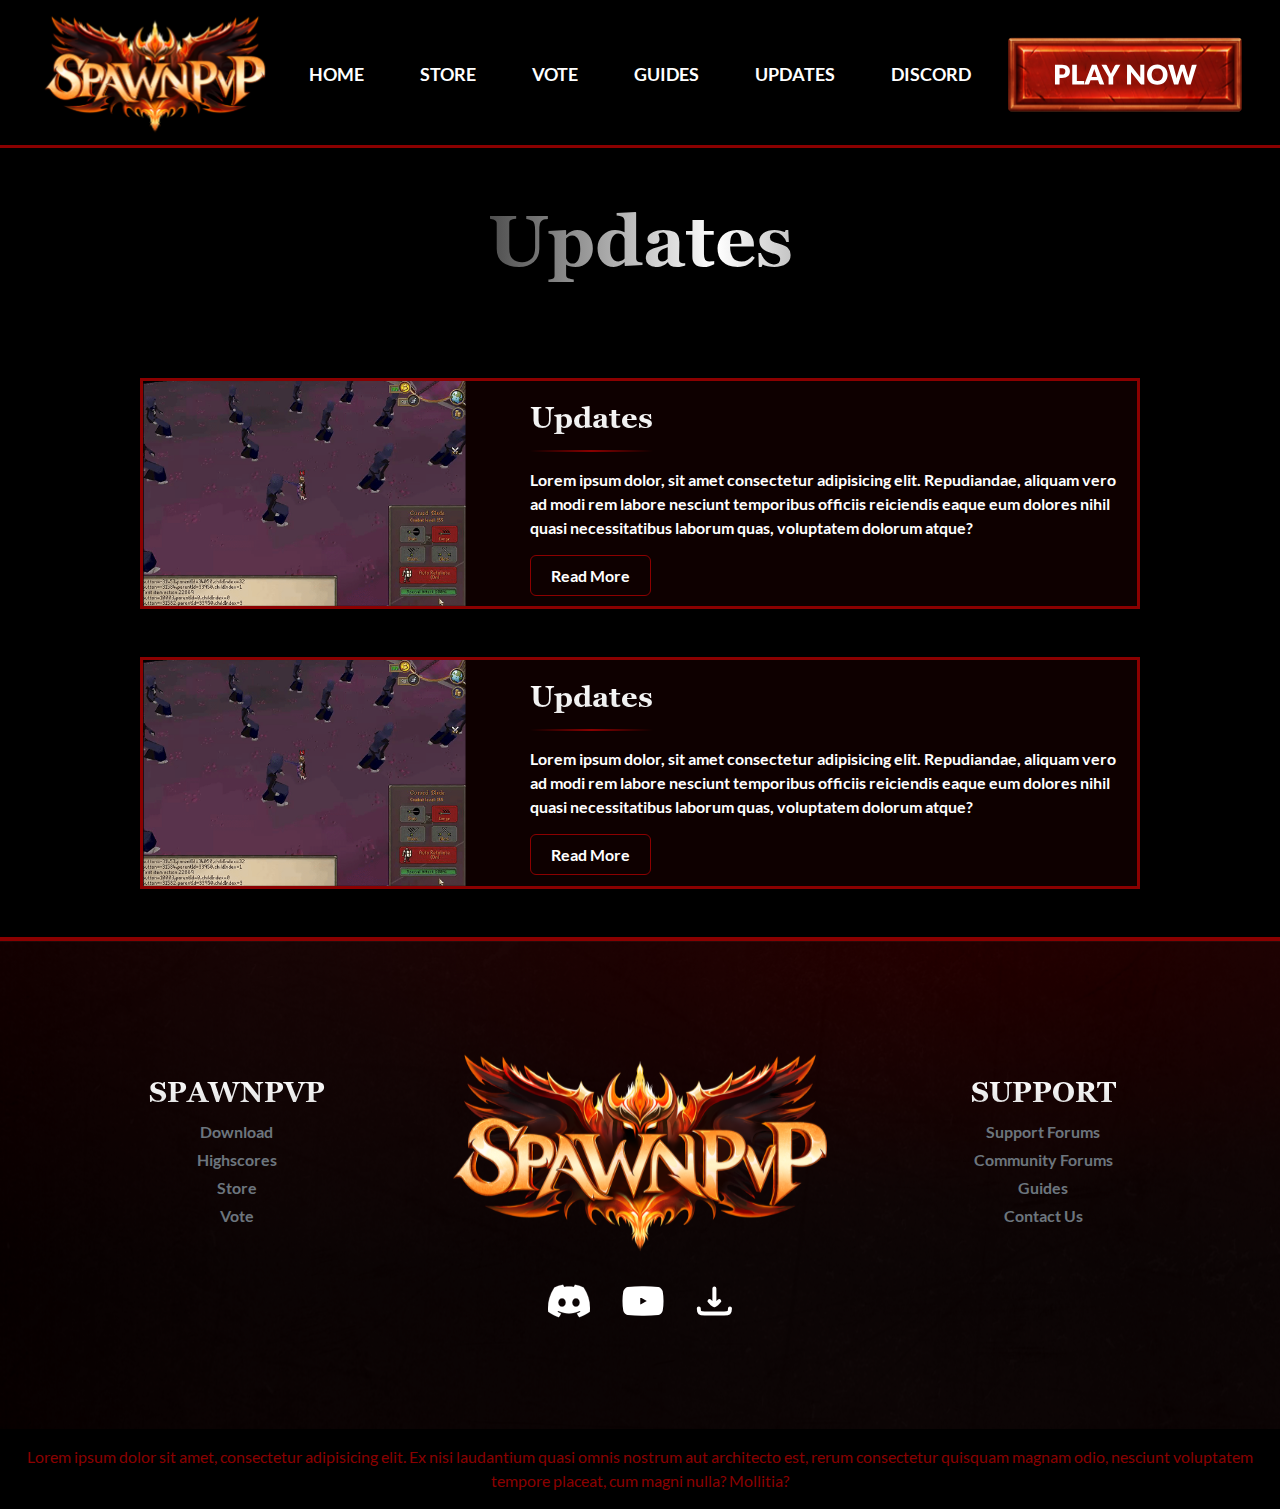
<file: pages/updates.html>
<!DOCTYPE html>
<html lang="en">
  <head>
    <meta charset="UTF-8" />
    <meta name="viewport" content="width=device-width, initial-scale=1" />
    <title>SpawnPvP - Updates</title>

    <!-- Bootstrap Link -->
    <link
      rel="stylesheet"
      href="https://cdn.jsdelivr.net/npm/bootstrap@5.3.3/dist/css/bootstrap.min.css"
    />

    <!-- Custom Styles -->
    <link rel="stylesheet" href="../assets/css/style.css" />
  </head>
  <body>
    <!-- Navigation -->
    <header class="u-bg-primary red-line pt-2 pb-2 header">
      <div class="container d-flex justify-content-between align-items-center">
        <!-- Logo -->
        <a href="#" class="logo">
          <img
            class="image-fluid mobile-img-size"
            src="../assets/images/logo.svg"
            alt="SpawnPvP Logo"
            width="240"
            height="132"
          />
        </a>

        <!-- Mobile Nav Menu(Visible On Mobile) -->
        <div class="mobile-nav-container d-xl-none">
          <nav role="navigation">
            <div class="content">
              <div id="mobileMenu">
                <label id="menu-toggle" class="menu-btn">
                  <span></span>
                  <span></span>
                  <span></span>
                </label>

                <ul id="menu">
                  <li>
                    <a href="../index.html" class="mobile-nav-links">HOME</a>
                  </li>
                  <li>
                    <a href="./store.html" class="mobile-nav-links">STORE</a>
                  </li>
                  <li>
                    <a href="./vote.html" class="mobile-nav-links">VOTE</a>
                  </li>
                  <li>
                    <a href="./guides.html" class="mobile-nav-links">GUIDES</a>
                  </li>
                  <li>
                    <a href="./updates.html" class="mobile-nav-links"
                      >UPDATES</a
                    >
                  </li>
                  <li><a href="#" class="mobile-nav-links">DISCORD</a></li>
                </ul>
              </div>
            </div>
          </nav>
        </div>

        <!-- Nav Links -->
        <ul class="d-none d-xl-flex gap-5">
          <li class="links-hover-effect">
            <a
              href="../index.html"
              class="u-text-primary a-tag-hover-effect p-1"
              >HOME</a
            >
          </li>
          <li class="links-hover-effect">
            <a href="./store.html" class="u-text-primary a-tag-hover-effect p-1"
              >STORE</a
            >
          </li>
          <li class="links-hover-effect">
            <a href="./vote.html" class="u-text-primary a-tag-hover-effect p-1"
              >VOTE</a
            >
          </li>
          <li class="links-hover-effect">
            <a
              href="./guides.html"
              class="u-text-primary a-tag-hover-effect p-1"
              >GUIDES</a
            >
          </li>
          <li class="links-hover-effect">
            <a
              href="./updates.html"
              class="u-text-primary a-tag-hover-effect p-1"
              >UPDATES</a
            >
          </li>
          <li class="links-hover-effect">
            <a href="#" class="u-text-primary a-tag-hover-effect p-1"
              >DISCORD</a
            >
          </li>
        </ul>

        <!-- Play Now Nutton -->
        <button class="border-0 p-0 m-0 d-none d-xl-block">
          <a href="./play-now.html">
            <img
              class="image-fluid u-bg-primary button-hover-effect"
              src="../assets/images/button.svg"
              alt="Play Button"
              width="240"
              height="75"
            />
          </a>
        </button>
      </div>
    </header>

    <main>
      <section class="spacing u-bg-primary">
        <div class="container">
          <h2 class="mb-5 shine">Updates</h2>

          <div class="row justify-content-center pt-5 g-5 pb-5">
            <!-- First Col -->
            <div class="col-md-10">
              <div class="--card-red d-flex align-items-center gap-5 flex-column flex-lg-row">
                
                <!-- Image -->
                <div>
                  <img
                    src="../assets/images/update-1.png"
                    class="img-fluid"
                    alt="Example Image"
                  />
                </div>
        
                <!-- Updates -->
                <div class="w-100 w-md-75 text-start py-3 px-3">
                  <h3 class="custom-title-red">Updates</h3>
                  <p class="pb-4 pt-2">Lorem ipsum dolor, sit amet consectetur adipisicing elit. Repudiandae, aliquam vero ad modi rem labore nesciunt temporibus officiis reiciendis eaque eum dolores nihil quasi necessitatibus laborum quas, voluptatem dolorum atque?</p>
                
                  <a
                        href="./game-updates.html"
                        target="_blank"
                        class="guides-btn rounded"
                      >
                        Read More
                      </a>
                </div>
        
              </div>
            </div>

            <!-- Second Col -->
            <div class="col-md-10">
              <div class="--card-red d-flex align-items-center gap-5 flex-column flex-lg-row">
                
                <!-- Image -->
                <div>
                  <img
                    src="../assets/images/update-1.png"
                    class="img-fluid"
                    alt="Example Image"
                  />
                </div>
        
                <!-- Updates -->
                <div class="w-100 w-md-75 text-start py-3 px-3">
                  <h3 class="custom-title-red">Updates</h3>
                  <p class="pb-4 pt-2">Lorem ipsum dolor, sit amet consectetur adipisicing elit. Repudiandae, aliquam vero ad modi rem labore nesciunt temporibus officiis reiciendis eaque eum dolores nihil quasi necessitatibus laborum quas, voluptatem dolorum atque?</p>
                
                  <a
                        href="./game-updates.html"
                        target="_blank"
                        class="guides-btn rounded"
                      >
                        Read More
                      </a>
                </div>
        
              </div>
            </div>
          </div>
      </section>
    </main>

    <footer class="responsive-bg footer-bg d-flex align-items-center red-line">
      <div class="container">
        <div
          class="custom-z-index position-relative d-flex flex-column flex-sm-row justify-content-around align-items-center"
        >
          <div class="col-md-4">
            <ul class="d-flex text-center flex-column gap-1">
              <h3 class="fs-3">SPAWNPVP</h3>
              <li><a href="./play-now.html" class="text-secondary">Download</a></li>
              <li><a href="./leaderboard.html" class="text-secondary">Highscores</a></li>
              <li><a href="./store.html" class="text-secondary">Store</a></li>
              <li><a href="./vote.html" class="text-secondary">Vote</a></li>
            </ul>
          </div>

          <div>
            <img
              src="../assets/images/logo.svg"
              class="img-fluid"
              width="422"
              height="219"
              alt="SpawnPvP Logo"
            />
          </div>

          <div class="col-md-4">
            <ul class="d-flex text-center flex-column gap-1">
              <h3 class="fs-3">SUPPORT</h3>
              <li><a href="#" class="text-secondary">Support Forums</a></li>
              <li><a href="#" class="text-secondary">Community Forums</a></li>
              <li><a href="./guides.html" class="text-secondary">Guides</a></li>
              <li><a href="./contact-us.html" class="text-secondary">Contact Us</a></li>
            </ul>
          </div>
        </div>

        <!-- Footer Socials -->
        <div
          class="footer-icons d-flex justify-content-center align-items-center gap-4 position-relative custom-z-index pt-2"
        >
          <a href="#"
            ><img
              src="../assets/images/discord.svg"
              width="42"
              height="42"
              alt="Discord"
          /></a>

          <a href="#"
            ><img
              src="../assets/images/youtube.svg"
              alt="YouTube"
              width="58"
              height="58"
          /></a>
          <a href="#"
            ><img src="../assets/images/download-icon.svg" alt="Download"
          /></a>
        </div>
      </div>
    </footer>

    <div class="footer-buttom u-bg-primary py-3 text-center px-3">
      <p class="custom-p-tag red">
        Lorem ipsum dolor sit amet, consectetur adipisicing elit. Ex nisi
        laudantium quasi omnis nostrum aut architecto est, rerum consectetur
        quisquam magnam odio, nesciunt voluptatem tempore placeat, cum magni
        nulla? Mollitia?
      </p>
    </div>
    <!-- Scripts -->
    <script src="../assets/js/main.js"></script>
  </body>
</html>
</file>
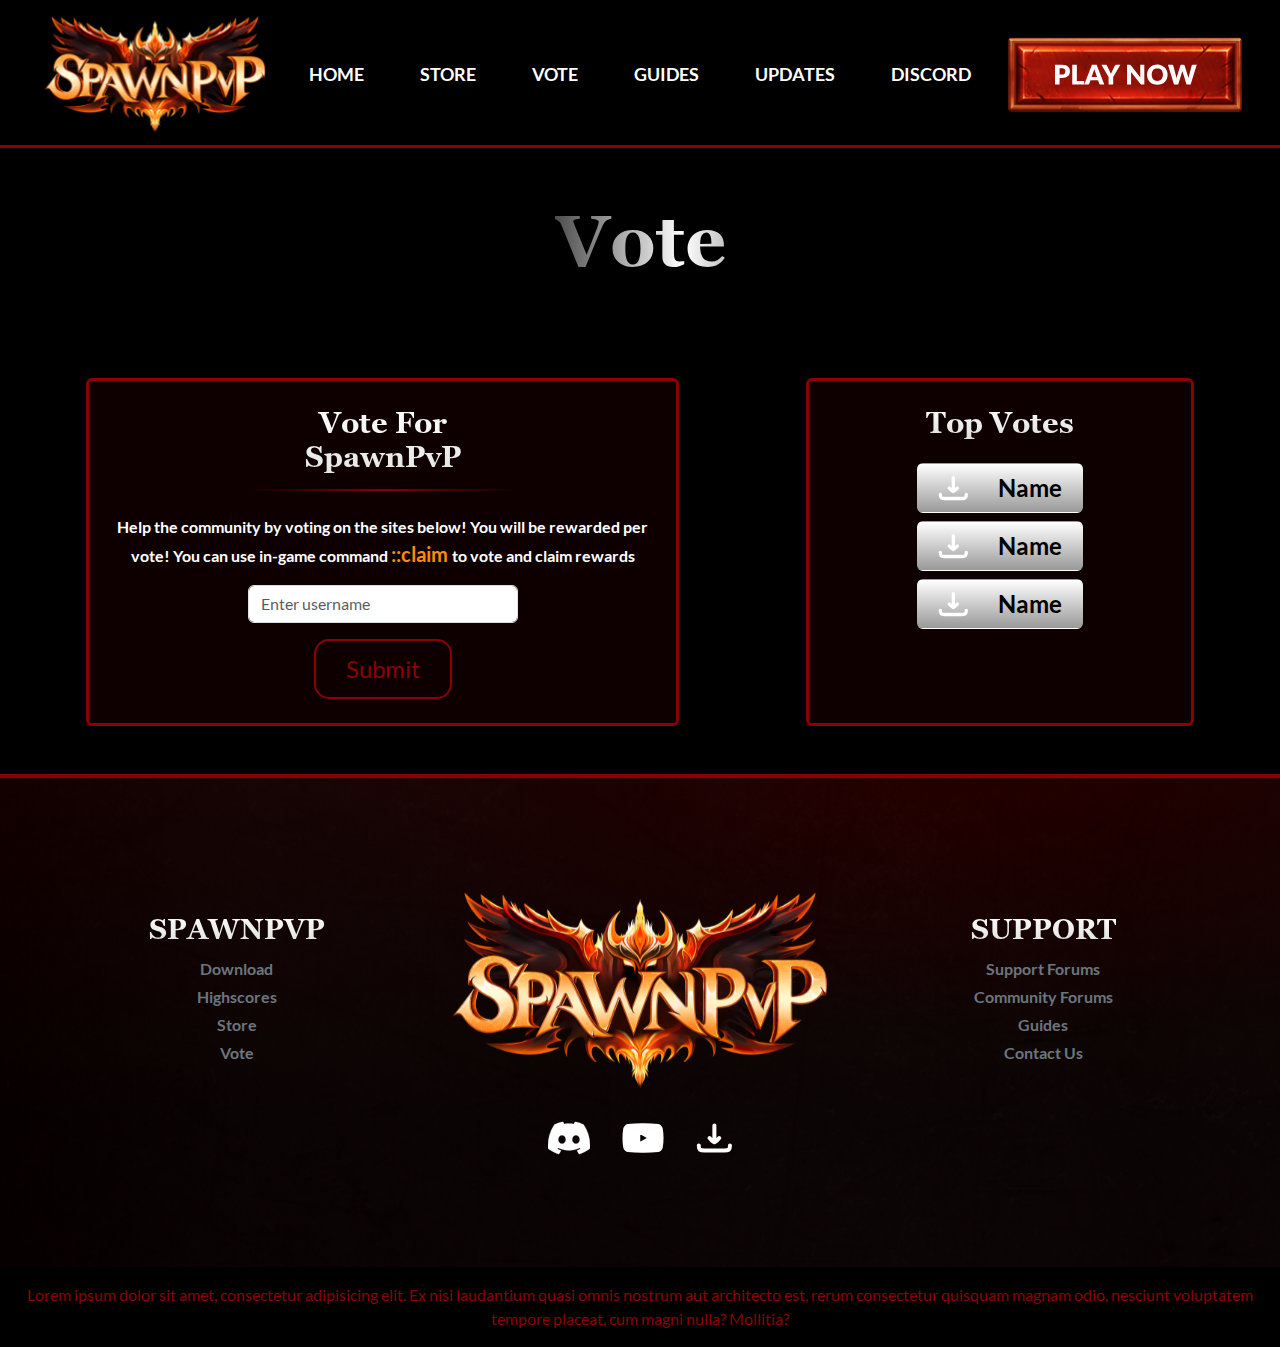
<file: pages/vote.html>
<!DOCTYPE html>
<html lang="en">
  <head>
    <meta charset="UTF-8" />
    <meta name="viewport" content="width=device-width, initial-scale=1" />
    <title>SpawnPvP - Vote</title>

    <!-- Bootstrap Link -->
    <link
      rel="stylesheet"
      href="https://cdn.jsdelivr.net/npm/bootstrap@5.3.3/dist/css/bootstrap.min.css"
    />

    <!-- Custom Styles -->
    <link rel="stylesheet" href="../assets/css/style.css" />
  </head>
  <body>
    <!-- Navigation -->
    <header class="u-bg-primary red-line pt-2 pb-2 header">
      <div class="container d-flex justify-content-between align-items-center">
        <!-- Logo -->
        <a href="#" class="logo">
          <img
            class="image-fluid mobile-img-size"
            src="../assets/images/logo.svg"
            alt="SpawnPvP Logo"
            width="240"
            height="132"
          />
        </a>

        <!-- Mobile Nav Menu(Visible On Mobile) -->
        <div class="mobile-nav-container d-xl-none">
          <nav role="navigation">
            <div class="content">
              <div id="mobileMenu">
                <label id="menu-toggle" class="menu-btn">
                  <span></span>
                  <span></span>
                  <span></span>
                </label>

                <ul id="menu">
                  <li>
                    <a href="../index.html" class="mobile-nav-links">HOME</a>
                  </li>
                  <li>
                    <a href="./store.html" class="mobile-nav-links">STORE</a>
                  </li>
                  <li>
                    <a href="./vote.html" class="mobile-nav-links">VOTE</a>
                  </li>
                  <li>
                    <a href="./guides.html" class="mobile-nav-links">GUIDES</a>
                  </li>
                  <li>
                    <a href="./updates.html" class="mobile-nav-links"
                      >UPDATES</a
                    >
                  </li>
                  <li><a href="#" class="mobile-nav-links">DISCORD</a></li>
                </ul>
              </div>
            </div>
          </nav>
        </div>

        <!-- Nav Links -->
        <ul class="d-none d-xl-flex gap-5">
          <li class="links-hover-effect">
            <a
              href="../index.html"
              class="u-text-primary a-tag-hover-effect p-1"
              >HOME</a
            >
          </li>
          <li class="links-hover-effect">
            <a href="./store.html" class="u-text-primary a-tag-hover-effect p-1"
              >STORE</a
            >
          </li>
          <li class="links-hover-effect">
            <a href="./vote.html" class="u-text-primary a-tag-hover-effect p-1"
              >VOTE</a
            >
          </li>
          <li class="links-hover-effect">
            <a
              href="./guides.html"
              class="u-text-primary a-tag-hover-effect p-1"
              >GUIDES</a
            >
          </li>
          <li class="links-hover-effect">
            <a
              href="./updates.html"
              class="u-text-primary a-tag-hover-effect p-1"
              >UPDATES</a
            >
          </li>
          <li class="links-hover-effect">
            <a href="#" class="u-text-primary a-tag-hover-effect p-1"
              >DISCORD</a
            >
          </li>
        </ul>

        <!-- Play Now Nutton -->
        <button class="border-0 p-0 m-0 d-none d-xl-block">
          <a href="./play-now.html">
            <img
              class="image-fluid u-bg-primary button-hover-effect"
              src="../assets/images/button.svg"
              alt="Play Button"
              width="240"
              height="75"
            />
          </a>
        </button>
      </div>
    </header>

    <main>
      <section class="u-bg-primary small-spacing pb-5">
        <div class="container">
          <h2 class="mb-5 shine">Vote</h2>

          <div class="row d-flex justify-content-around pt-5 g-4">
            <!-- First Column -->
            <div class="col-8 col-lg-6 custom-width">
              <div class="card --card-red d-flex flex-column gap-3 p-4 h-100">
                <h3 class="align-items-start custom-title-red w-50 mx-auto">
                  Vote For SpawnPvP
                </h3>
                <p class="align-items-end">
                  Help the community by voting on the sites below! You will be
                  rewarded per vote! You can use in-game command
                  <span class="fs-5"> ::claim </span> to vote and claim rewards
                </p>
                <div class="w-50 mx-auto">
                  <form class="d-flex align-items-center flex-column vote-form">
                    <input
                      type="text"
                      class="form-control mb-3"
                      name="username"
                      placeholder="Enter username"
                      required
                    />
                    <button type="submit" class="submit-button">Submit</button>
                  </form>
                </div>
              </div>
            </div>

            <!-- Second Column -->
            <div class="col-12 col-lg-4 custom-width">
              <div class="card --card-red d-flex flex-column gap-3 p-4 h-100">
                <h3 class="custom-font-size text-center">
                  <span class="month-placeholder"></span>Top Votes
                </h3>
                <ul
                  class="d-flex flex-column gap-2 align-items-center justify-content-center w-100"
                >
                  <li
                    class="fs-4 d-flex align-items-center custom-border justify-content-between rounded w-50 w-md-100"
                  >
                    <img
                      src="../assets/images/download-icon.svg"
                      width="30"
                      height="30"
                      alt=""
                    />
                    <p>Name</p>
                  </li>
                  <li
                    class="fs-4 d-flex align-items-center custom-border justify-content-between rounded w-50 w-md-100"
                  >
                    <img
                      src="../assets/images/download-icon.svg"
                      width="30"
                      height="30"
                      alt=""
                    />
                    <p>Name</p>
                  </li>
                  <li
                    class="fs-4 d-flex align-items-center custom-border justify-content-between rounded w-50 w-md-100"
                  >
                    <img
                      src="../assets/images/download-icon.svg"
                      width="30"
                      height="30"
                      alt="Download"
                    />
                    <p>Name</p>
                  </li>
                </ul>
              </div>
            </div>
          </div>
        </div>
      </section>
    </main>

    <footer class="responsive-bg footer-bg d-flex align-items-center red-line">
      <div class="container">
        <div
          class="custom-z-index position-relative d-flex flex-column flex-sm-row justify-content-around align-items-center"
        >
          <div class="col-md-4">
            <ul class="d-flex text-center flex-column gap-1">
              <h3 class="fs-3">SPAWNPVP</h3>
              <li>
                <a href="./play-now.html" class="text-secondary">Download</a>
              </li>
              <li>
                <a href="./leaderboard.html" class="text-secondary"
                  >Highscores</a
                >
              </li>
              <li><a href="./store.html" class="text-secondary">Store</a></li>
              <li><a href="./vote.html" class="text-secondary">Vote</a></li>
            </ul>
          </div>

          <div>
            <img
              src="../assets/images/logo.svg"
              class="img-fluid"
              width="422"
              height="219"
              alt="SpawnPvP Logo"
            />
          </div>

          <div class="col-md-4">
            <ul class="d-flex text-center flex-column gap-1">
              <h3 class="fs-3">SUPPORT</h3>
              <li><a href="#" class="text-secondary">Support Forums</a></li>
              <li><a href="#" class="text-secondary">Community Forums</a></li>
              <li><a href="./guides.html" class="text-secondary">Guides</a></li>
              <li>
                <a href="./contact-us.html" class="text-secondary"
                  >Contact Us</a
                >
              </li>
            </ul>
          </div>
        </div>

        <!-- Footer Socials -->
        <div
          class="footer-icons d-flex justify-content-center align-items-center gap-4 position-relative custom-z-index pt-2"
        >
          <a href="#"
            ><img
              src="../assets/images/discord.svg"
              width="42"
              height="42"
              alt="Discord"
          /></a>

          <a href="#"
            ><img
              src="../assets/images/youtube.svg"
              alt="YouTube"
              width="58"
              height="58"
          /></a>
          <a href="#"
            ><img src="../assets/images/download-icon.svg" alt="Download"
          /></a>
        </div>
      </div>
    </footer>

    <div class="footer-buttom u-bg-primary py-3 text-center px-3">
      <p class="custom-p-tag red">
        Lorem ipsum dolor sit amet, consectetur adipisicing elit. Ex nisi
        laudantium quasi omnis nostrum aut architecto est, rerum consectetur
        quisquam magnam odio, nesciunt voluptatem tempore placeat, cum magni
        nulla? Mollitia?
      </p>
    </div>

    <script defer src="../assets/js/main.js"></script>
  </body>
</html>
</file>
<file: assets/css/style.css>
:root {
  --red: #8b0000;
  --white: #fff;
  --black: #000000;
  --gray: #aaaaaa;
  --yellow: #ff8c00;
  --discord-color: #5864f2;
  --linear-gray: linear-gradient(#fff 0%, #999 100%);
  --linar-pearl: linear-gradient(#fff 0%, #dedede 100%);
  --linear-red: linear-gradient(#490000 0%, #310000 100%);
  --card-bg: #1e1f22;
}

/* Fonts Georgia & Lato */
@font-face {
  font-family: "Georgia Bold";
  font-style: normal;
  font-weight: bold;
  src: url("../font/georgiab.woff") format("woff");
}

@font-face {
  font-family: "Lato";
  font-style: normal;
  font-weight: 400;
  src: url("../font/Lato-Regular.ttf") format("truetype");
}

@font-face {
  font-family: "Lato";
  font-style: normal;
  font-weight: bold;
  src: url("../font/Lato-Bold.ttf") format("truetype");
}

/* Main Styles */
html {
  overflow-x: hidden;
}

body {
  font-family: "Lato", sans-serif;
  font-weight: bold;

  margin: 0;
  padding: 0;
  box-sizing: border-box;
}

img {
  margin: 0;
  padding: 0;
  background-color: transparent;
}

ul,
li {
  list-style: none;
  margin: 0;
  padding: 0;
}

p {
  margin: 0;
  padding: 0;
  color: var(--white);
}

a {
  text-decoration: none;
}

h1 {
  font-family: "Georgia Bold", serif;
  font-size: clamp(38px, 5vw, 112px);
  color: var(--white);
  line-height: 7rem;
}

.custom-z-index {
  z-index: 1;
}

h2 {
  font-family: "Georgia Bold", serif;
  font-size: clamp(28px, 5vw, 72px);
  background: var(--linear-gray);
  -webkit-background-clip: text;
  -webkit-text-fill-color: transparent;
  display: inline-block;
  line-height: normal;
}

h3 {
  font-family: "Georgia Bold", serif;
  font-size: clamp(24px, 5vw, 49px);
  background: var(--linar-pearl);
  -webkit-background-clip: text;
  -webkit-text-fill-color: transparent;
  display: inline-block;
  line-height: normal;
}

h3.custom-title,
.custom-title-red {
  font-family: "Georgia Bold", serif;
  font-size: clamp(20px, 5vw, 29px);
  color: var(--white);
}

.custom-font-size {
  font-family: "Georgia Bold", serif;
  font-size: clamp(20px, 5vw, 29px);
}

h4 {
  font-size: 25px;
  font-weight: 400;
  color: var(--gray);
  line-height: 2.5rem;
}

span {
  color: var(--yellow);
  font-size: clamp(16px, 2vw, 20px);
  font-weight: bold;
}

.custom-p-tag {
  font-size: 19px;
}

.custom-p-tag.red {
  color: var(--red);
  font-size: 16px;
  font-weight: 400;
}

.u-text-primary {
  color: var(--white);
}

.u-text-yellow {
  color: var(--yellow);
}

.u-text-secondary {
  color: var(--gray);
}

.u-text-gradient {
  color: var(--linear-gray);
}

.u-bg-card {
  background-color: var(--card-bg);
}

.u-bg-card-gradient {
  background-image: radial-gradient(
    circle at 50% -80px,
    #405375 -300px,
    transparent 200px
  ) !important;
}

.u-bg-primary {
  background-color: var(--black);
}

.u-bg-discord {
  background-color: var(--discord-color);
}

.red-line {
  position: relative;
}

.red-line::after {
  content: "";
  position: absolute;
  bottom: 0;
  width: 100%;
  height: 3px;
  background-color: var(--red);
}

.container {
  width: 100%;
  max-width: 1800px;
  margin: 0 auto;
  padding: 0 35px 0 35px !important;
}

.header {
  position: absolute;
  top: 0;
  left: 0;
  width: 100%;
  z-index: 10;
}

/* Fade In Animation */
.fade-in {
  opacity: 0;
  transform: translateY(40px);
  transition: opacity 1s ease-out, transform 1s ease-out;
}

.fade-in.show {
  opacity: 1;
  transform: translateY(0);
}

/* Button Animation Effect */
.button-hover-effect {
  transition: box-shadow 0.3s ease-in-out;
}

.button-hover-effect:hover {
  animation: glow-pulse 1s infinite alternate;
}

@keyframes glow-pulse {
  from {
    box-shadow: 0px 0px 10px var(--red);
  }
  to {
    box-shadow: 0px 0px 30px var(--red);
  }
}

/* Links Hover Effect */
.links-hover-effect {
  position: relative;
  transition: transform 0.3s ease-in;
}

.a-tag-hover-effect {
  font-size: 18px;
  transition: color 0.3s ease-in;
}

.a-tag-hover-effect:hover {
  color: var(--red);
}

.links-hover-effect:hover {
  transform: translateY(4px);
}

.mobile-nav-container {
  display: flex;
  justify-content: center;
  align-items: center;
}

#mobileMenu {
  position: relative;
  z-index: 100;
}

.menu-btn {
  display: flex;
  flex-direction: column;
  justify-content: space-between;
  cursor: pointer;
  width: 40px;
  height: 28px;
  position: relative;
  z-index: 9999;
  background: none;
  border: none;
}

.menu-btn span {
  display: block;
  width: 39px;
  height: 3px;
  background: var(--white);
  border-radius: 3px;
  transition: all 0.3s ease-in-out;
  position: relative;
}

#menu {
  position: fixed;
  top: 0;
  right: 0;
  width: 60vw;
  height: 100vh;
  background-color: var(--black);
  box-shadow: 0 0 10px var(--red);
  padding: 0 50px;
  display: flex;
  flex-flow: column;
  align-items: flex-end;
  font-size: clamp(24px, 5vw, 48px);
  justify-content: center;
  transform: translateX(100%);
  transition: transform 0.3s ease-in-out, opacity 0.3s ease-in-out;
  visibility: hidden;
  opacity: 0;
}

#menu.active {
  transform: translateX(0);
  visibility: visible;
  opacity: 1;
}

#menu.closing {
  transform: translateX(100%);
  opacity: 0;
}

.menu-btn.active span:nth-child(1) {
  transform: translateY(15px) rotate(45deg);
}

.menu-btn.active span:nth-child(2) {
  opacity: 0;
}

.menu-btn.active span:nth-child(3) {
  transform: translateY(-10px) rotate(-45deg);
}

#menu li {
  padding: 10px 0;
  list-style: none;
}

#menu li a {
  text-decoration: none;
  color: var(--white);
  font-weight: bold;
}

/* Hero Styles */
.bg-image {
  display: flex;
  align-items: center;
  justify-content: flex-start;
  min-height: 100vh;
  background: url("../images/hero-background.webp") no-repeat center
    center/cover;
}

.bg-image::after {
  content: "";
  position: absolute;
  bottom: 0;
  left: 0;
  width: 100%;
  height: 30%;
  background: linear-gradient(to top, rgba(0, 0, 0, 1), transparent);
  pointer-events: none;
}

.text-box {
  padding-top: 100px;
}

.box {
  border: 4px solid transparent;
  border-image-source: var(--linear-red);
  border-image-slice: 1;
  background-clip: padding-box;
  background-repeat: no-repeat;
  background-size: cover;
  background-position: center center;

  position: relative;
  width: 100%;
  max-width: auto;
  min-height: 366px;
  height: auto;

  display: flex;
  flex-direction: column;
  justify-content: flex-end;
  z-index: 2;
}

.box::before {
  content: "";
  position: absolute;
  inset: 0;
  background: rgba(0, 0, 0, 0.5);
  z-index: 1;
}

.box::after {
  content: "";
  position: absolute;
  bottom: 0;
  left: 0;
  width: 100%;
  height: 70px;
  background: linear-gradient(to bottom, rgba(0, 0, 0, 0), rgba(0, 0, 0, 1));
  z-index: 1;
}

.section {
  display: flex;
  flex-direction: column;
  align-items: flex-end;
  position: relative;
  overflow: hidden;
}

.content-box {
  position: relative;
  transform: translateY(-100.5%);
  z-index: 100;
}

.triangles {
  position: relative;
  min-height: 50vh;
  background-image: url("../images/triangles.png");
  background-size: cover;
  background-position: center center;
  background-repeat: no-repeat;

  display: flex;
  align-items: flex-end;
}

.content {
  position: relative;
  z-index: 3;
}

.discord-button {
  border: 0;
  background-color: var(--discord-color);
}

.discord-button span {
  color: var(--white);
}

.responsive-bg {
  position: relative;
  width: 100%;
  height: 558px;
  background-image: url("../images/community-video-section.webp");
  background-size: cover;
  background-position: center center;
  background-repeat: no-repeat;
  border-top: 4px solid var(--red);
  border-bottom: 4px solid var(--red);
}

.responsive-bg.footer-bg {
  position: relative;
  width: 100%;
  height: 492.61px;
  background: linear-gradient(
      to bottom,
      rgba(73, 0, 0, 0.4) 0%,
      rgba(15, 0, 0, 0.4) 66%
    ),
    url("../images/footer-bg.webp");
  z-index: 1;
  border-bottom: 0;
}

.responsive-bg::after {
  content: "";
  position: absolute;
  top: 0;
  left: 0;
  width: 100%;
  height: 100%;
  background: rgba(0, 0, 0, 0.5);
}

.video-container {
  width: 100%;
  max-width: 711.9px;
  height: auto;
  aspect-ratio: 16/9;
  overflow: hidden;
}

.video-container iframe {
  width: 100%;
  height: 100%;
  border: none;
  outline: none;
  display: block;
}

.spacing {
  padding-top: 200px;
  min-height: 100vh;
  display: flex;
  justify-content: center;
  align-items: center;
  text-align: center;
}

.small-spacing {
  padding-top: 200px;
  min-height: 80vh;
  display: flex;
  justify-content: center;
  align-items: center;
  text-align: center;
}

.card.--card-red {
  border: 3px solid var(--red);
  background-color: rgba(139, 0, 0, 0.1);
}

.--card-red {
  border: 3px solid var(--red);
  background-color: rgba(139, 0, 0, 0.1);
}

.image-container {
  position: relative;
  overflow: hidden;
}

.cart-btn,
.guides-btn {
  border: 1px solid var(--red);
  padding: 10px 20px;
  color: var(--white);
  transition: background-color 0.3s ease-in-out;
}

.cart-btn:hover,
.guides-btn:hover {
  background-color: rgba(139, 0, 0, 0.3);
}

/* Tabs for Store Page */
.custom-tabs {
  display: flex;
  justify-content: start;
  width: 100%;
}

.nav-tabs-custom {
  display: flex;
  gap: 42px;
  padding: 0;
  border-bottom: none;
}

.nav-item {
  list-style: none;
  position: relative;
}

.nav-link {
  position: relative;
  font-size: 18px;
  padding: 0;
  color: var(--white);
  text-decoration: none;
  text-transform: uppercase;
  font-weight: bold;
  background: transparent;
  border: none;
  display: flex;
  align-items: center;
  justify-content: center;
  transition: color 0.3s ease-in-out;
}

.nav-link.active {
  color: var(--white);
}

.tab-indicator {
  position: absolute;
  bottom: -5px;
  left: 50%;
  width: 0;
  height: 4px;
  background: linear-gradient(90deg, #490000, #310000);
  transition: all 0.3s ease-in-out;
  transform: translateX(-50%);
}

.nav-link.active .tab-indicator {
  width: 100%;
}

/* Hover Effect */
.nav-link:hover {
  color: var(--red);
}

.custom-a-tag {
  font-family: "Georgia Bold", serif;
}

.card {
  border: none;
  overflow: hidden;
  background-color: transparent;
}

.container-border {
  position: absolute;
  left: 0;
  width: 100%;
  height: 6px;
  background-color: var(--red);
  z-index: 1;
}

.image-container {
  position: relative;
  display: flex;
  justify-content: center;
  align-items: center;
  padding-top: 10px;
  padding-bottom: 10px;
}

.image-container img {
  position: relative;
  width: 100%;
  display: block;
  z-index: 1;
}

.image-container img.custom-width {
  width: 95%;
}

.item-card {
  position: relative;
  width: 180px;
  padding: 15px;
  background: #222;
  border-radius: 10px;
  text-align: center;
  color: var(--white);
  overflow: hidden;
}

.diamond {
  position: absolute;
  left: 50%;
  transform: translateX(-50%) rotate(45deg);
  width: 12px;
  height: 12px;
  border: 4px solid var(--black);
  background-image: radial-gradient(#405375, #333333);
  z-index: 9;
}

.diamond-relative {
  position: inline-block;
  transform: rotate(45deg);
  flex-shrink: 0;
  width: 12px;
  height: 12px;
  border: 1px solid var(--black);
  background-image: radial-gradient(#405375, #333333);
  z-index: 9;
  margin-right: 5px;
}

.top-border {
  top: 3px;
}
.top-diamond {
  top: 3px;
}

.bottom-border {
  bottom: 4px;
}
.bottom-diamond {
  bottom: 5px;
}

.custom-title::after {
  content: "";
  display: block;
  width: 100%;
  height: 2px;
  background-image: linear-gradient(
    to right,
    transparent,
    #405375,
    transparent
  ) !important;
  margin-top: 1rem;
}

.custom-title-red::after {
  content: "";
  display: block;
  width: 100%;
  height: 2px;
  background-image: linear-gradient(
    to right,
    transparent,
    var(--red),
    transparent
  ) !important;
  margin-top: 1rem;
}

.shine {
  font-size: 72px;
  font-weight: bold;
  background: linear-gradient(to right, #4d4d4d 0%, white 25%, #4d4d4d 50%);
  background-size: 300% 100%;
  background-position: 0;
  -webkit-background-clip: text;
  -webkit-text-fill-color: transparent;
  animation: shine 3s infinite linear;
  white-space: nowrap;
  display: inline-block;
}

@keyframes shine {
  0% {
    background-position: -300px;
  }
  60% {
    background-position: 300px;
  }
  100% {
    background-position: 300px;
  }
}

/* Shop Cart Styles */
.cart-sidebar {
  position: fixed;
  z-index: 100;
  top: 0;
  right: -22%;
  width: 22%;
  height: 100vh;
  background: #222;
  transition: 0.4s ease-in-out;

  display: flex;
  flex-direction: column;
}

.cart-sidebar.show {
  right: 0;
}

.cart-header {
  display: flex;
  justify-content: space-between;
  padding: 15px;
  font-size: 20px;
  color: white;
  background: #333333;
  border-bottom: 2px solid var(--gray);
}

.close-cart {
  background: none;
  border: none;
  font-size: 24px;
  color: white;
  cursor: pointer;
}

.cart-items {
  flex-grow: 1;
  overflow-y: auto;
  padding: 15px;
}

.cart-item {
  display: flex;
  align-items: center;
  justify-content: space-between;
  padding: 10px;
  border-bottom: 1px solid rgba(255, 255, 255, 0.2);
  color: white;
}

.cart-item img {
  width: 50px;
  height: 50px;
  border-radius: 5px;
  margin-right: 10px;
}

.remove-item {
  background: #ff3300;
  border: none;
  color: white;
  padding: 5px 10px;
  cursor: pointer;
  border-radius: 3px;
  transition: 0.3s;
}

.remove-item:hover {
  background: #cc0000;
}

.cart-footer {
  padding: 15px;
  background: #333;
  color: white;
  display: flex;
  flex-direction: column;
  align-items: center;
  gap: 10px;
}

.cart-input {
  display: flex;
  flex-direction: column;
  width: 100%;
}

.cart-input input {
  width: 100%;
  padding: 8px;
  margin-top: 5px;
  border: 1px solid #555;
  border-radius: 5px;
}

.apply-discount-btn {
  width: 100%;
  margin-top: 5px;
  background: var(--linear-gray);
  border: none;
  color: black;
  font-size: 14px;
  font-weight: bold;
  padding: 8px;
  cursor: pointer;
  border-radius: 5px;
  transition: 0.3s;
}

.apply-discount-btn:hover {
  background: var(--black);
  color: var(--white);
}

.cart-total {
  display: flex;
  justify-content: space-between;
  width: 100%;
  padding-bottom: 10px;
  font-size: 18px;
  font-weight: bold;
}

.cart-terms {
  display: flex;
  align-items: center;
  gap: 10px;
  font-size: 14px;
}

.checkout-btn:disabled {
  cursor: not-allowed;
}

.checkout-btn {
  width: 100%;
  background: var(--linar-pearl);
  border: none;
  color: black;
  font-size: 16px;
  font-weight: bold;
  padding: 10px;
  cursor: pointer;
  transition: 0.3s;
}

.checkout-btn:hover {
  background: var(--black);
  color: var(--white);
}

.cart-btn,
.--red {
  background-color: var(--red);
}

/* Alerts */
.cart-alert {
  position: fixed;
  top: 20px;
  right: 20px;
  background: #ffcc00;
  color: black;
  padding: 10px 15px;
  font-size: 16px;
  font-weight: bold;
  border-radius: 5px;
  box-shadow: 0px 4px 6px rgba(0, 0, 0, 0.2);
  display: flex;
  align-items: center;
  gap: 10px;
  transition: opacity 0.3s ease-in-out, transform 0.3s ease-in-out;
  opacity: 0;
  visibility: hidden;
  transform: translateY(-20px);
  z-index: 1000;
}

.cart-alert.success {
  background: #28a745;
  color: white;
}

.cart-alert.error {
  background: #dc3545;
  color: white;
}

.cart-alert.warning {
  background: #ffc107;
  color: black;
}

.hidden {
  opacity: 0;
  visibility: hidden;
}

.show-alert {
  opacity: 1;
  visibility: visible;
  transform: translateY(0);
}

/* Submit Button for Vote */
.submit-button {
  position: relative;
  padding: 10px 30px;
  width: auto;
  display: flex;
  justify-content: center;
  align-items: center;
  font-size: 1.5rem;
  border-radius: 15px;
  border: 2px solid var(--red);
  background: none;
  color: var(--red);
  cursor: pointer;
  outline: none;
  transition: 200ms;
}

/* Fade in animation */
.fade-in-section {
  opacity: 0;
  transform: translateY(20px);
  transition: opacity 0.9s ease-out, transform 0.9s ease-out;
}

.fade-in-section.show {
  opacity: 1;
  transform: translateY(0);
}

.submit-button:hover {
  background: var(--red);
  color: var(--white);
}

.form-control:focus {
  border-color: #ff073a !important;
  border-top: 2px solid #ff073a !important;
  outline: none;
  box-shadow: 0 0 10px #ff073a;
}

.custom-border {
  border: 1px solid transparent;
  background: var(--linear-gray);
  height: 50px;
  padding: 0 20px;
}

.custom-border p {
  color: var(--black);
}

.custom-border-2 {
  border: 3px solid var(--black);
  background-color: rgba(139, 0, 0, 0.3);
  padding: 20px;
}

.custom-table {
  background-color: #111; /* Dark background for the table */
  border-radius: 10px;
  overflow: hidden;
}
.table-header {
  background-color: #8b0000 !important; /* Dark Red */
  color: white !important;
  font-weight: bold;
}

/* Highlight on Hover */
tr:hover {
  background-color: rgba(255, 0, 0, 0.2);
}

/* Score Colors */
.score {
  font-weight: bold;
}

.high-score {
  color: #ff4747; /* Bright Red for High Scores */
}

.low-score {
  color: #ffa500; /* Orange for Low Scores */
}

@keyframes spin {
  80% {
    border: 2px solid transparent;
    border-left: 2px solid var(--red);
  }
  100% {
    transform: rotate(720deg);
    border: 2px solid var(--red);
  }
}

@keyframes check {
  to {
    color: var(--red);
  }
}

/* Media Sets */
@media (max-width: 1024px) {
  h1 {
    line-height: 6rem;
  }
  .container {
    padding: 0 50px 0 50px !important;
  }
  .custom-responsive {
    display: flex;
    flex-direction: column;
  }

  .cart-sidebar {
    width: 65%;
    right: -65%;
  }
}

@media (max-width: 768px) {
  h1 {
    line-height: 3rem;
  }
  .container {
    padding: 0 32px 0 32px !important;
  }

  .mobile-img-size {
    width: 120px;
    height: 70px;
  }

  .mobile-nav {
    top: 86px;
    width: 72%;
  }

  .small-img {
    width: 170px;
    height: 68px;
  }

  .responsive-bg {
    height: auto;
    padding: 32px 0;
  }

  .triangles {
    min-height: auto;
    padding: 32px 0;
  }

  .triangles {
    min-height: 65vh;
  }

  .responsive-bg.footer-bg {
    padding: 32px 0;
    height: auto;
    background-repeat: no-repeat;
    background-size: cover;
  }

  .nav-tabs-custom {
    width: 100%;
    white-space: nowrap;
    flex-wrap: nowrap;
    flex-direction: row;
    display: flex;
    overflow-x: scroll;
    padding-bottom: 6px;
  }

  .custom-width {
    width: 100%;
  }
}

@media (max-width: 480px) {
  .container {
    padding: 0 15px 0 15px !important;
  }
  h4 {
    font-size: 18px;
    line-height: 1.5rem;
  }

  .bg-image {
    position: relative;
  }

  .nav-tabs-custom .nav-item-custom {
    padding: 8px 5px;
  }
}
</file>
